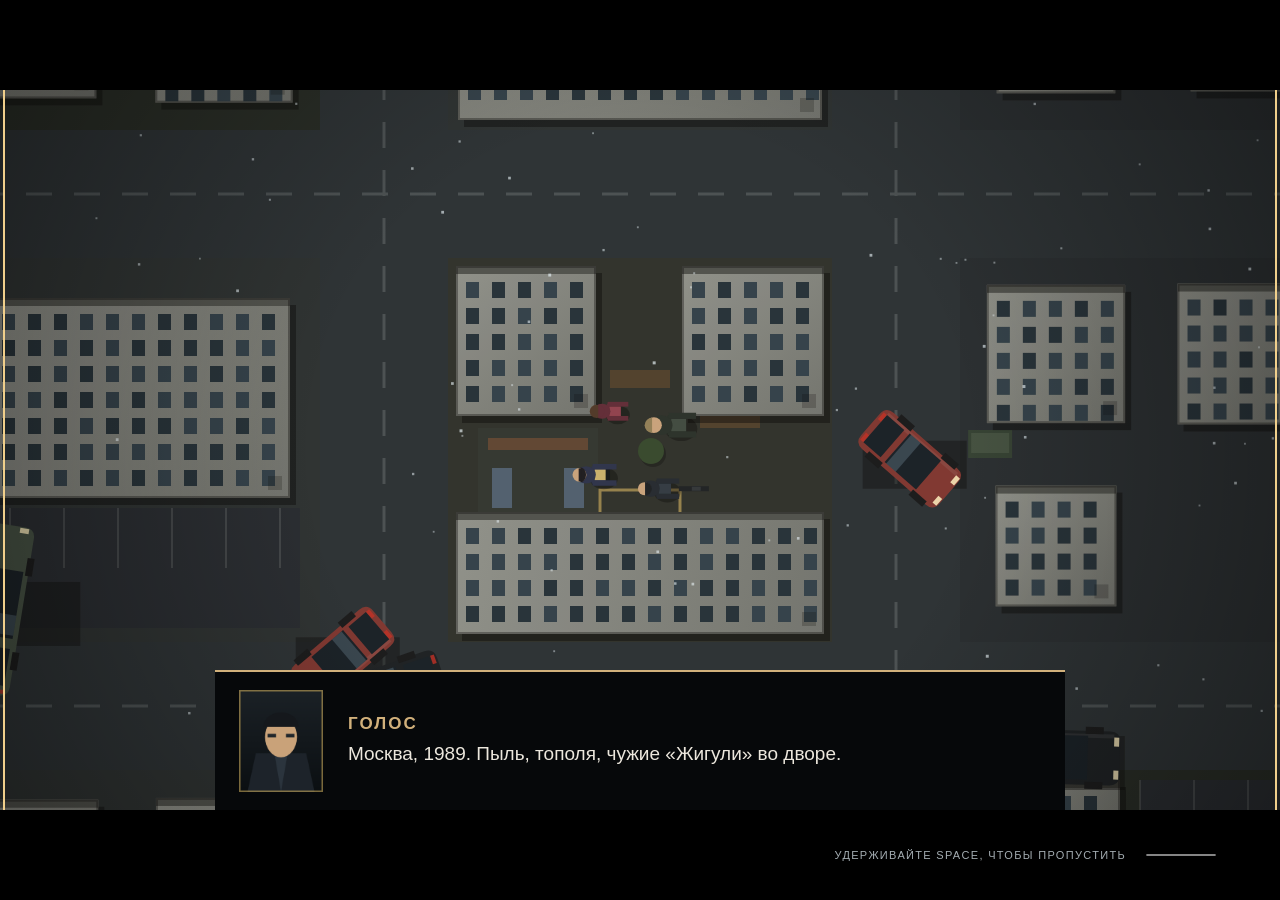
<file: _diag.html>
<!doctype html>
<html lang="ru">
<head>
  <meta charset="utf-8">
  <meta name="viewport" content="width=device-width, initial-scale=1">
  <meta name="color-scheme" content="dark">
  <meta name="theme-color" content="#0c1013">
  <meta name="description" content="Бригада. Процедурная криминальная история. Москва, 1989–2000.">
  <title>БРИГАДА · 1989–2000</title>
  <style>
:root{color-scheme:dark;--ink:#07090b;--panel:#0d1215;--raised:#161d22;--line:#2c343a;--text:#ece7dd;--muted:#a4adb2;--gold:#d1b07b;--red:#7f2f25;--body-font:"Trebuchet MS","Verdana",sans-serif;--display-font:"Impact","Arial Narrow","Haettenschweiler",sans-serif}
*{box-sizing:border-box}
[hidden]{display:none!important}
html,body{width:100%;height:100%;margin:0;overflow:hidden}
body{background:var(--ink);color:var(--text);font:15px/1.5 var(--body-font)}
body::before{content:"";position:fixed;inset:0;pointer-events:none;opacity:.22;background:repeating-linear-gradient(0deg,#0000 0 3px,#0003 3px 4px),repeating-linear-gradient(90deg,#0000 0 7px,#0002 7px 8px);mix-blend-mode:overlay}
button,input,select{font:inherit}
button,select{color:var(--text);background:var(--raised);border:1px solid var(--line);border-radius:0}
button{min-height:44px;padding:10px 18px;cursor:pointer;text-align:left;transition:background .16s,color .16s,border-color .16s,transform .16s}
button:hover:not(:disabled){background:#222c33;border-color:var(--gold)}
button:active:not(:disabled){transform:translateY(1px)}
button:disabled{color:#879097;cursor:not-allowed}
button.primary{background:var(--gold);color:#111315;border-color:var(--gold);font-weight:800;letter-spacing:.02em}
button.primary:hover:not(:disabled){background:#ead1a3;color:#07090b}
button.primary:disabled{background:#6a6155;color:#111315;border-color:#6a6155}
:focus-visible{outline:2px solid #f0cf8b;outline-offset:4px}
canvas:focus-visible{outline-offset:-5px}
button.text-button{padding:8px 12px;border-color:transparent;background:#0e151a;font-size:12px;letter-spacing:.12em;text-transform:uppercase}
button.text-button:hover{color:var(--gold)}
h1,h2,h3,p{margin-top:0}
h2{margin-bottom:0;font:400 clamp(30px,4.4vw,54px)/1.1 var(--display-font);letter-spacing:.04em;text-transform:uppercase}
h3{font-size:20px;line-height:1.25}
canvas{display:block}
#game-canvas,#cover-canvas{position:fixed;inset:0;width:100%;height:100%}
#game-canvas{background:#06080b;touch-action:none}
#cover-canvas{z-index:1;pointer-events:none}
#vignette{position:fixed;z-index:2;inset:0;pointer-events:none;box-shadow:inset 0 0 160px 40px #000c}
.screen{position:fixed;inset:0;z-index:5}
.cover-screen{padding:26px 5vw 20px;display:flex;flex-direction:column;overflow:auto}
.cover-header,.cover-footer{display:flex;align-items:center;justify-content:space-between;gap:20px}
.cover-header{min-height:44px}
.edition{font-size:10px;letter-spacing:.36em;color:#c9c9c4;text-transform:uppercase}
.header-actions{display:flex;align-items:center;gap:14px}
.cover-content{margin-block:auto;padding:34px 0 24px;width:min(560px,60vw)}
.eyebrow{font-size:10px;font-weight:800;letter-spacing:.32em;color:var(--gold);margin-bottom:14px;text-transform:uppercase}
h1{margin:0 0 10px -4px;font:400 clamp(70px,10vw,148px)/.93 var(--display-font);letter-spacing:-.035em;color:var(--gold);text-transform:uppercase}
@supports(background-clip:text){h1{background:linear-gradient(180deg,#f5e2b7 0,#d0ad75 42%,#a06344 70%,#6a2e26 100%);background-clip:text;-webkit-background-clip:text;color:transparent}}
.tagline{font-size:clamp(14px,1.5vw,18px);color:#b9c1c3;letter-spacing:.03em;margin:20px 0 28px;max-width:34ch}
.main-nav{display:flex;flex-direction:column;width:min(290px,100%);gap:2px}
.menu-action{background:none;border-color:transparent;padding:10px 0;letter-spacing:.08em;min-height:43px;text-transform:uppercase}
.menu-action:not(.primary):hover:not(:disabled){background:none;padding-left:10px;color:var(--gold);border-color:transparent}
.menu-action.primary{display:flex;justify-content:space-between;padding:13px 18px;margin-bottom:8px}
.menu-action.primary span:last-child{font-size:20px;line-height:1}
.build-note{font-size:11px;line-height:1.6;color:var(--muted);max-width:340px;margin:18px 0 0}
.cover-footer{flex-shrink:0;border-top:1px solid #3e474f;padding-top:16px;font-size:9px;letter-spacing:.18em;color:#b0b9bd;text-transform:uppercase}
.cover-footer span:last-child{color:#d7d3c7}
.cover-content>*{animation:arrive .55s both}
.cover-content h1{animation-delay:.06s}
.cover-content .tagline{animation-delay:.12s}
.cover-content .main-nav{animation-delay:.18s}
.cover-content .build-note{animation-delay:.24s}
.panel-screen{background:var(--ink);overflow:auto;padding:clamp(20px,5vw,64px);z-index:10}
.panel{width:min(850px,100%);margin:0 auto;animation:panel-in .18s both}
.narrow-panel{width:min(430px,100%);padding-top:6vh}
.wide-panel{width:min(1160px,100%)}
.panel-header{display:flex;gap:24px;align-items:center;justify-content:space-between;padding-bottom:27px;margin-bottom:24px;border-bottom:1px solid var(--line)}
.panel-header .eyebrow{margin-bottom:9px}
.back-button{flex-shrink:0}
.muted{color:var(--muted);font-size:12px;line-height:1.7}
.vertical-nav{display:grid;gap:8px;margin:30px 0 20px}
.vertical-nav button{width:100%}
fieldset{border:0;border-bottom:1px solid var(--line);padding:16px 0 22px;margin:0 0 20px;min-width:0}
legend{color:var(--gold);font-size:13px;letter-spacing:.18em;padding:0;text-transform:uppercase}
.setting-row{display:grid;grid-template-columns:minmax(160px,1fr) minmax(100px,280px) 45px;align-items:center;gap:16px;min-height:55px;font-size:14px}
.setting-row select{grid-column:2/4}
select{width:100%;min-height:44px;padding:8px 12px}
input[type=range]{width:100%;margin:0;accent-color:var(--gold);cursor:pointer;min-height:32px}
input[type=checkbox]{width:23px;height:23px;accent-color:var(--gold);margin:0;justify-self:end;grid-column:2/4}
output{color:var(--gold);text-align:right;font-variant-numeric:tabular-nums;font-size:12px}
.sound-tests{display:flex;flex-wrap:wrap;gap:8px;margin:16px 0 12px}
.sound-tests button{font-size:12px}
.form-footer{display:flex;align-items:center;justify-content:space-between;gap:16px;padding-bottom:20px}
.form-footer p{margin-bottom:0}
.timeline-list{padding:0;list-style:none;margin:38px 0 26px}
.chapter{display:grid;grid-template-columns:145px 1fr auto;align-items:center;gap:26px;border-top:1px solid var(--line);padding:30px 0}
.chapter:last-child{border-bottom:1px solid var(--line)}
.chapter-date{font:400 30px var(--display-font);color:var(--gold)}
.chapter h3{margin:0 0 8px;font-weight:400;text-transform:uppercase;letter-spacing:.04em}
.chapter p{color:var(--muted);margin:0;font-size:13px;max-width:470px}
.chapter.completed .chapter-date{color:#d5dfbd}
.map-toolbar{display:flex;align-items:center;justify-content:space-between;gap:15px;margin-bottom:16px}
.map-toolbar p{margin:0;color:var(--muted)}
#world-map{width:100%;height:auto;background:#141b20;border:1px solid var(--line);max-height:58vh;object-fit:fill;cursor:crosshair}
.map-legend{display:flex;flex-wrap:wrap;list-style:none;gap:12px 24px;padding:0;margin:20px 0;font-size:12px}
.map-legend li{display:flex;align-items:center;gap:8px}
.map-legend i{width:9px;height:9px;display:inline-block}
.legend-objective{background:var(--gold);transform:rotate(45deg)}
.legend-squad{background:#d6e5c6;border-radius:50%}
.legend-police{background:#739aca}
.legend-safe{border:2px solid #88ae93}
.legend-waypoint{background:#d0c1ec;border-radius:50%}
.legend-territory{border:2px dashed #a48159}
.controls-list{margin:0 0 25px}
.controls-list>div{display:grid;grid-template-columns:230px 1fr;gap:25px;padding:13px 0;border-bottom:1px solid #232c32;align-items:center}
.controls-list dd{margin:0;font-size:14px}
.controls-list dt{color:var(--gold)}
kbd{font:12px var(--body-font);color:var(--gold)}
#hud{position:fixed;inset:0;z-index:3;padding:22px;pointer-events:none;display:flex;flex-direction:column;justify-content:space-between}
.hud-top,.hud-bottom{display:flex;justify-content:space-between;gap:20px;align-items:flex-start}
.hud-bottom{align-items:flex-end}
.status-panel,.mission-panel,.resources-panel,.radar-panel,.squad-status{background:color-mix(in srgb,var(--ink) 92%,#000);border:1px solid var(--line);padding:12px 15px}
.status-panel{width:260px}
.status-panel>p{font-size:17px;margin:0 0 7px}
.status-panel label{display:grid;grid-template-columns:70px 1fr 28px;gap:8px;align-items:center;font-size:10px;text-transform:uppercase;letter-spacing:.12em}
meter{width:100%;height:12px;border:0}
meter::-webkit-meter-bar{background:#242c32;border:0;border-radius:0}
meter::-webkit-meter-optimum-value{background:#b5c29b}
#armor-meter::-webkit-meter-optimum-value{background:#8da8b5}
meter::-moz-meter-bar{background:#b5c29b}
#armor-meter::-moz-meter-bar{background:#8da8b5}
#hero-perk{display:block;color:var(--gold);font-size:10px;margin-top:6px;text-transform:uppercase;letter-spacing:.18em}
.mission-panel{max-width:420px}
.mission-panel:has(#mission-title:empty){display:none}
#mission-title{color:var(--gold);margin:0 0 4px;font-size:14px;text-transform:uppercase;letter-spacing:.08em}
#mission-objective{font-size:12px;margin:0}
.resources-panel{text-align:right;min-width:170px}
.resources-panel p{margin:4px 0 0}
#wanted-stars{color:var(--gold);font-size:22px;letter-spacing:.1em;line-height:1}
#money-value{font-variant-numeric:tabular-nums}
#weapon-name,#ammo-value{font-size:12px}
.radar-panel{padding:6px}
#minimap{width:180px;height:180px;background:#141b20}
#district-name{font-size:10px;display:block;text-align:center;margin-top:5px;text-transform:uppercase;letter-spacing:.12em;color:#c0c8cb}
.squad-status{display:flex;gap:20px;font-size:11px;text-transform:uppercase;letter-spacing:.08em}
.squad-status span{color:var(--muted)}
.squad-status .active{color:var(--gold)}
.hud-shortcuts{display:flex;gap:6px;pointer-events:auto}
.hud-shortcuts button{font-size:12px;background:color-mix(in srgb,var(--ink) 92%,#000);text-transform:uppercase;letter-spacing:.12em}
#interaction-prompt{position:absolute;bottom:115px;left:50%;transform:translateX(-50%);background:color-mix(in srgb,var(--ink) 92%,#000);border:1px solid var(--gold);padding:12px 20px;text-align:center;text-transform:uppercase;letter-spacing:.08em}
#cutscene{position:fixed;inset:0;z-index:4;pointer-events:none}
.cinema-bar{position:absolute;background:#000;width:100%;height:10vh}
.top-bar{top:0}
.bottom-bar{bottom:0;display:flex;align-items:center;justify-content:flex-end;gap:20px;padding:0 5vw;color:var(--muted);font-size:11px;text-transform:uppercase;letter-spacing:.12em}
.subtitle-panel{position:absolute;bottom:10vh;left:50%;transform:translateX(-50%);width:min(850px,90%);display:flex;align-items:center;gap:25px;background:color-mix(in srgb,var(--ink) 92%,#000);border-top:2px solid var(--gold);padding:18px 24px}
#speaker-portrait{width:84px;height:102px;background:#141b20;flex-shrink:0}
#speaker-name{margin:0 0 6px;color:var(--gold);font-size:17px;text-transform:uppercase;letter-spacing:.12em}
#subtitle-text{margin:0;font-size:clamp(14px,1.5vw,19px)}
#skip-progress{width:70px;height:4px;accent-color:var(--gold)}
#dialogue-choices{display:flex;flex-wrap:wrap;gap:8px;pointer-events:auto;margin-top:12px}
#dialogue-choices:empty{display:none}
#dialogue-choices button{font-size:12px;text-transform:uppercase;letter-spacing:.12em}
#toast{position:fixed;z-index:30;left:50%;bottom:25px;transform:translateX(-50%);width:max-content;max-width:90vw;background:#1b242b;border-left:3px solid var(--gold);color:var(--text);padding:14px 22px;font-size:13px;box-shadow:0 10px 40px #000c}
dialog{width:min(460px,90vw);padding:30px;border:1px solid var(--line);color:var(--text);background:var(--panel)}
dialog::backdrop{background:#000c}
dialog h2{font-size:28px;margin-bottom:18px}
dialog p{color:var(--muted);font-size:14px}
.dialog-actions{display:flex;justify-content:flex-end;gap:10px;margin-top:28px}
noscript{position:fixed;inset:0;z-index:100;display:grid;place-items:center;background:var(--ink);padding:30px}
@keyframes arrive{from{opacity:0;transform:translateY(10px)}to{opacity:1;transform:translateY(0)}}
@keyframes panel-in{from{opacity:0;transform:translateY(6px)}to{opacity:1;transform:translateY(0)}}
.reduced-motion *,.reduced-motion *::before,.reduced-motion *::after{animation:none!important;transition:none!important}
@media(prefers-reduced-motion:reduce){*,*::before,*::after{animation:none!important;transition:none!important}}
@media(max-width:800px){.cover-screen{padding:18px 6vw}.cover-content{width:76vw}.cover-footer{align-items:flex-start;font-size:8px;gap:14px}.cover-footer span:last-child{text-align:right;max-width:180px}.chapter{grid-template-columns:110px 1fr;gap:20px}.chapter button{grid-column:2;justify-self:start}.chapter-date{font-size:25px}.squad-status{flex-direction:column;gap:3px}.mission-panel{max-width:230px}.hud-top{gap:8px}#hud{padding:10px}.status-panel{width:210px}#minimap{width:130px;height:130px}}
@media(max-width:520px){body{font-size:14px}.edition{letter-spacing:.18em;font-size:8px;max-width:140px}.header-actions{gap:3px}button.text-button{font-size:10px;padding:8px}.cover-content{width:94%;padding-block:24px}h1{font-size:clamp(64px,19vw,99px)}.eyebrow{font-size:9px}.tagline{font-size:14px;margin-block:16px 22px}.main-nav{max-width:240px}.build-note{font-size:10px;max-width:300px;background:#0b1216;padding:8px 10px}.cover-footer{line-height:1.8}.panel-screen{padding:24px 20px}.panel-header{gap:12px;padding-bottom:18px}.back-button{padding-inline:12px;font-size:12px}.setting-row{grid-template-columns:minmax(100px,1fr) minmax(65px,1fr) 38px;gap:8px;font-size:12px}select{font-size:12px;padding-inline:6px}.form-footer{align-items:flex-start;flex-direction:column}.chapter{grid-template-columns:1fr;gap:12px;padding-block:24px}.chapter button{grid-column:1}.chapter h3{font-size:19px}.controls-list>div{grid-template-columns:125px 1fr;gap:15px}.controls-list dd{font-size:12px}.map-toolbar{align-items:flex-start;flex-direction:column}.subtitle-panel{padding:14px;gap:12px}#speaker-portrait{width:56px;height:68px}.bottom-bar{font-size:9px;gap:12px}}
@media(max-height:600px) and (min-width:521px){.cover-screen{padding-block:12px}.cover-content{padding-block:10px}.cover-content .eyebrow{margin-bottom:10px}h1{font-size:min(10vw,88px)}.tagline{margin-block:10px 13px;font-size:14px}.menu-action{min-height:33px;padding-block:5px;font-size:13px}.menu-action.primary{padding-block:10px}.build-note{margin-top:10px;font-size:10px;max-width:350px}.cover-footer{padding-top:10px}}
#touch-ui{position:fixed;inset:0;z-index:7;pointer-events:none}
#touch-left{position:absolute;inset:0 50% 0 0}
#touch-right{position:absolute;inset:0 0 0 50%}
.touch-buttons{position:absolute;right:14px;bottom:14px;display:grid;gap:10px;justify-items:end}
.touch-button{pointer-events:auto;min-width:64px;min-height:52px;padding:10px 14px;text-align:center;background:color-mix(in srgb,var(--ink) 88%,#000);border:1px solid #465058;color:var(--text);font-weight:800;letter-spacing:.08em}
.touch-button:active{transform:translateY(1px)}
@media(pointer:coarse){.touch-button{border-color:#53616a}}
  </style>
<script>
(function(){
  var errs=[];
  window.addEventListener('error', function(e){ errs.push((e.message||'E')+'@'+(e.lineno||'?')); });
  window.addEventListener('unhandledrejection', function(e){ errs.push('R:'+((e.reason&&e.reason.message)||e.reason)); });
  function sig(){
    try {
      var c=document.getElementById('game-canvas'); var cx=c.getContext('2d');
      var d=cx.getImageData(0,0,c.width,c.height).data; var s={}, nb=0, n=0;
      for(var i=0;i<d.length;i+=4*211){ var k=(d[i]>>4)+','+(d[i+1]>>4)+','+(d[i+2]>>4); if(!s[k]){s[k]=1;n++;} if(d[i]+d[i+1]+d[i+2]>36) nb++; }
      return 'g'+n+'/'+nb;
    } catch(err){ return 'gerr:'+err.message; }
  }
  function mini(){
    try {
      var c=document.getElementById('minimap'); var cx=c.getContext('2d');
      var d=cx.getImageData(0,0,c.width,c.height).data; var s={}, n=0;
      for(var i=0;i<d.length;i+=4*53){ var k=(d[i]>>4)+','+(d[i+1]>>4)+','+(d[i+2]>>4); if(!s[k]){s[k]=1;n++;} }
      return 'm'+n;
    } catch(err){ return 'merr'; }
  }
  setTimeout(function(){ var b=document.getElementById('new-game'); if(b && !b.disabled){ b.click(); } else { document.title='DIAG no-newbtn disabled='+(b?b.disabled:'none'); } }, 700);
  setTimeout(function(){
    var t='DIAG e'+errs.length+(errs.length?('['+errs.slice(0,2).join('~')+']'):'');
    var B=window.Brigada||{};
    t+=' play='+(B.playing?'1':'0')+' reg='+(B.version?'1':'0');
    t+=' '+sig()+' '+mini();
    var dn=document.getElementById('district-name'); t+=' d='+((dn&&dn.textContent)||'-');
    var mt=document.getElementById('mission-title'); t+=' mt='+((mt&&mt.textContent)||'-');
    t+=' hud='+(document.getElementById('hud').hidden?'0':'1');
    t+=' cut='+(document.getElementById('cutscene').hidden?'0':'1');
    document.title=t.slice(0,240);
  }, 4600);
})();
</script>
</head>
<body>
  <canvas id="game-canvas" tabindex="-1" aria-label="Игровой мир"></canvas>
  <canvas id="cover-canvas" aria-hidden="true"></canvas>
  <div id="vignette" aria-hidden="true"></div>

  <main id="main-menu" class="screen cover-screen">
    <header class="cover-header">
      <span class="edition" data-i18n="edition">КРИМИНАЛЬНАЯ ХРОНИКА</span>
      <div class="header-actions">
        <button id="sound-toggle" class="text-button" data-i18n="soundOn">Включить звук</button>
        <button id="language-toggle" class="text-button" aria-label="Switch to English">EN</button>
      </div>
    </header>
    <div class="cover-content">
      <p class="eyebrow" data-i18n="moscowYears">МОСКВА / 1989–2000</p>
      <h1 data-i18n="brand">БРИГАДА</h1>
      <p class="tagline" data-i18n="tagline">Одна клятва. Четыре судьбы.</p>
      <nav class="main-nav" aria-label="Главное меню" data-aria-i18n="mainMenu">
        <button id="new-game" class="primary menu-action" disabled><span data-i18n="newGame">Новая история</span><span aria-hidden="true">↗</span></button>
        <button id="continue-game" class="menu-action" disabled data-i18n="continue">Продолжить</button>
        <button class="menu-action" data-open="timeline-screen" data-i18n="timeline">Хронология</button>
        <button class="menu-action" data-open="settings-screen" data-i18n="settings">Настройки</button>
        <button class="menu-action" data-open="controls-screen" data-i18n="controls">Управление</button>
      </nav>
      <p id="build-status" class="build-note" data-i18n="partNotice">Часть I: обложка, интерфейс и звук. Кампания откроется после подключения движка и сюжета.</p>
    </div>
    <footer class="cover-footer">
      <span data-i18n="brothers">БЕЛЫЙ / КОСМОС / ПЧЁЛА / ФИЛ</span>
      <span data-i18n="byline">BY KOLOSOV MADE AI</span>
    </footer>
  </main>

  <section id="hud" hidden aria-label="Игровой интерфейс" data-aria-i18n="hud">
    <div class="hud-top">
      <div class="status-panel">
        <p id="hero-name">Саша Белый</p>
        <label><span data-i18n="health">Здоровье</span><meter id="health-meter" min="0" max="100" value="100"></meter><output id="health-value">100</output></label>
        <label><span data-i18n="armor">Броня</span><meter id="armor-meter" min="0" max="100" value="100"></meter><output id="armor-value">100</output></label>
        <span id="hero-perk"></span>
      </div>
      <div class="mission-panel"><p id="mission-title"></p><p id="mission-objective"></p></div>
      <div class="resources-panel"><div id="wanted-stars" aria-label="Нет розыска">☆☆☆☆☆</div><p id="money-value">0 ₽</p><p><span id="weapon-name"></span> <span id="ammo-value"></span></p></div>
    </div>
    <div class="hud-bottom">
      <div class="radar-panel"><canvas id="minimap" width="180" height="180" data-aria-i18n="minimap" aria-label="Миникарта"></canvas><span id="district-name"></span></div>
      <div id="squad-status" class="squad-status"></div>
      <div class="hud-shortcuts"><button data-open="map-screen"><kbd>M</kbd> <span data-i18n="map">Карта</span></button><button id="pause-button"><kbd>Esc</kbd> <span data-i18n="pause">Пауза</span></button></div>
    </div>
    <p id="interaction-prompt" hidden></p>
  </section>

  <div id="touch-ui" hidden aria-hidden="true">
    <div id="touch-left" class="touch-zone"></div>
    <div id="touch-right" class="touch-zone"></div>
    <div class="touch-buttons">
      <button id="touch-fire" class="touch-button">FIRE</button>
      <button id="touch-interact" class="touch-button">E</button>
      <button id="touch-weapon" class="touch-button">Q</button>
      <button id="touch-hero" class="touch-button">1–4</button>
      <button id="touch-pause" class="touch-button">≡</button>
    </div>
  </div>

  <section id="pause-screen" class="screen panel-screen" hidden aria-labelledby="pause-title">
    <div class="panel narrow-panel"><p class="eyebrow" data-i18n="hold">ВРЕМЯ ОСТАНОВЛЕНО</p><h2 id="pause-title" data-i18n="pause">Пауза</h2>
      <nav class="vertical-nav">
        <button id="resume-game" class="primary" data-i18n="resume">Вернуться в игру</button>
        <button data-open="map-screen" data-i18n="map">Карта Москвы</button>
        <button data-open="timeline-screen" data-i18n="timeline">Хронология</button>
        <button data-open="settings-screen" data-i18n="settings">Настройки</button>
        <button data-open="controls-screen" data-i18n="controls">Управление</button>
        <button id="return-menu" data-i18n="returnMenu">В главное меню</button>
      </nav>
      <p class="muted" data-i18n="saveNotice">Сохранение прогресса доступно в безопасных зонах.</p>
    </div>
  </section>

  <section id="settings-screen" class="screen panel-screen" hidden aria-labelledby="settings-title">
    <div class="panel"><header class="panel-header"><div><p class="eyebrow" data-i18n="preferences">ЛИЧНОЕ ДЕЛО / ПАРАМЕТРЫ</p><h2 id="settings-title" data-i18n="settings">Настройки</h2></div><button class="back-button" data-back data-i18n="back">Назад</button></header>
      <form id="settings-form">
        <fieldset><legend data-i18n="sound">Звук</legend>
          <label class="setting-row" for="music-volume"><span data-i18n="music">Музыка</span><input id="music-volume" type="range" min="0" max="100" step="1" data-setting="music"><output for="music-volume">55%</output></label>
          <label class="setting-row" for="sfx-volume"><span data-i18n="effects">Эффекты</span><input id="sfx-volume" type="range" min="0" max="100" step="1" data-setting="sfx"><output for="sfx-volume">75%</output></label>
          <div class="sound-tests"><button type="button" data-audio-test="theme" data-i18n="testTheme">Тема</button><button type="button" data-audio-test="combat" data-i18n="testCombat">Погоня</button><button type="button" data-audio-test="tt" data-i18n="testShot">Выстрел ТТ</button><button type="button" data-audio-test="engine" data-i18n="testEngine">Мотор</button></div>
          <p class="muted" data-i18n="originalMusic">Оригинальная процедурная музыка. Внешние записи не используются.</p>
        </fieldset>
        <fieldset><legend data-i18n="gameplay">Игра</legend>
          <label class="setting-row" for="language"><span data-i18n="language">Язык</span><select id="language" data-setting="language"><option value="ru">Русский</option><option value="en">English</option></select></label>
          <label class="setting-row" for="difficulty"><span data-i18n="difficulty">Сложность</span><select id="difficulty" data-setting="difficulty"><option value="rookie" data-i18n="rookie">Новичок</option><option value="brigadier" data-i18n="brigadier">Бригадир</option><option value="authority" data-i18n="authority">Авторитет</option></select></label>
          <label class="setting-row" for="aim"><span data-i18n="aim">Прицеливание</span><select id="aim" data-setting="aim"><option value="mouse" data-i18n="mouseAim">Мышь</option><option value="auto" data-i18n="autoAim">Автоприцел</option></select></label>
        </fieldset>
        <fieldset><legend data-i18n="graphics">Изображение</legend>
          <label class="setting-row" for="particles"><span data-i18n="particles">Частицы</span><select id="particles" data-setting="particles"><option value="low" data-i18n="low">Низкое</option><option value="medium" data-i18n="medium">Среднее</option><option value="high" data-i18n="high">Высокое</option></select></label>
          <label class="setting-row" for="lighting"><span data-i18n="lighting">Освещение</span><select id="lighting" data-setting="lighting"><option value="low" data-i18n="low">Низкое</option><option value="high" data-i18n="high">Высокое</option></select></label>
          <label class="setting-row" for="motion"><span data-i18n="reduceMotion">Уменьшить движение</span><input id="motion" type="checkbox" data-setting="reducedMotion"></label>
        </fieldset>
        <div class="form-footer"><p id="settings-status" class="muted" data-i18n="savedAutomatically">Настройки сохраняются автоматически.</p><button type="button" id="reset-settings" data-i18n="resetSettings">Сбросить настройки</button></div>
      </form>
    </div>
  </section>

  <section id="timeline-screen" class="screen panel-screen" hidden aria-labelledby="timeline-title">
    <div class="panel wide-panel"><header class="panel-header"><div><p class="eyebrow" data-i18n="chronicle">МОСКОВСКАЯ ХРОНИКА</p><h2 id="timeline-title" data-i18n="timeline">Хронология</h2></div><button class="back-button" data-back data-i18n="back">Назад</button></header>
      <p class="muted" data-i18n="timelineHint">Пройденные главы можно переиграть. Основное сохранение останется нетронутым.</p>
      <ol id="timeline-list" class="timeline-list"></ol>
      <p id="timeline-status" class="muted" data-i18n="campaignUnavailable">Сюжетная кампания ещё не подключена.</p>
    </div>
  </section>

  <section id="map-screen" class="screen panel-screen" hidden aria-labelledby="map-title">
    <div class="panel wide-panel map-panel"><header class="panel-header"><div><p class="eyebrow" data-i18n="cityPlan">ГОРОД / ТЕРРИТОРИИ</p><h2 id="map-title" data-i18n="map">Карта Москвы</h2></div><button class="back-button" data-back data-i18n="back">Назад</button></header>
      <div class="map-toolbar"><p id="map-status" data-i18n="mapUnavailable">Карта появится после загрузки игрового мира.</p><button id="clear-waypoint" data-i18n="clearWaypoint" disabled>Убрать метку</button></div>
      <canvas id="world-map" width="1000" height="560" tabindex="0" data-aria-i18n="mapCanvas" aria-label="Карта: нажмите, чтобы поставить метку"></canvas>
      <ul class="map-legend"><li><i class="legend-objective"></i><span data-i18n="objective">Цель</span></li><li><i class="legend-squad"></i><span data-i18n="squad">Бригада</span></li><li><i class="legend-police"></i><span data-i18n="police">Милиция</span></li><li><i class="legend-safe"></i><span data-i18n="safeZone">Безопасная зона</span></li><li><i class="legend-waypoint"></i><span data-i18n="waypoint">Ваша метка</span></li><li><i class="legend-territory"></i><span data-i18n="territory">Контроль территории</span></li></ul>
      <p class="muted" data-i18n="mapHelp">Щелчок или Enter: поставить метку. Стрелки: переместить указатель. Колесо или +/−: масштаб.</p>
    </div>
  </section>

  <section id="controls-screen" class="screen panel-screen" hidden aria-labelledby="controls-title">
    <div class="panel"><header class="panel-header"><div><p class="eyebrow" data-i18n="fieldManual">ПАМЯТКА БРИГАДИРА</p><h2 id="controls-title" data-i18n="controls">Управление</h2></div><button class="back-button" data-back data-i18n="back">Назад</button></header>
      <dl class="controls-list">
        <div><dt><kbd>W A S D</kbd> / <kbd>↑ ← ↓ →</kbd></dt><dd data-i18n="move">Движение / управление машиной</dd></div>
        <div><dt><kbd>Shift</kbd></dt><dd data-i18n="sprint">Бег</dd></div>
        <div><dt data-i18n="mouseLeft">ЛКМ</dt><dd data-i18n="fire">Огонь / удар</dd></div>
        <div><dt><kbd>R</kbd></dt><dd data-i18n="reload">Перезарядка</dd></div>
        <div><dt><kbd>E</kbd></dt><dd data-i18n="interact">Взаимодействовать / сесть / выйти</dd></div>
        <div><dt><kbd>1 2 3 4</kbd></dt><dd data-i18n="switchHero">Белый / Космос / Пчёла / Фил</dd></div>
        <div><dt><kbd>Q</kbd></dt><dd data-i18n="switchWeapon">Сменить оружие</dd></div>
        <div><dt><kbd>G</kbd></dt><dd data-i18n="grenade">Граната</dd></div>
        <div><dt><kbd>Space</kbd></dt><dd data-i18n="spaceHelp">Ручник в машине / удерживать для пропуска сцены</dd></div>
        <div><dt><kbd>M</kbd> / <kbd>Esc</kbd></dt><dd data-i18n="mapPause">Карта / пауза</dd></div>
      </dl>
      <p class="muted" data-i18n="desktopNote">Для игры нужны клавиатура и мышь. Меню доступно с клавиатуры: Tab, Enter, Escape.</p>
    </div>
  </section>

  <section id="cutscene" hidden aria-label="Сюжетная сцена" data-aria-i18n="cutscene">
    <div class="cinema-bar top-bar"></div>
    <div class="subtitle-panel"><canvas id="speaker-portrait" width="112" height="136" aria-hidden="true"></canvas><div><h3 id="speaker-name"></h3><p id="subtitle-text"></p><div id="dialogue-choices"></div></div></div>
    <div class="cinema-bar bottom-bar"><span data-i18n="skipScene">Удерживайте Space, чтобы пропустить</span><progress id="skip-progress" max="1" value="0" data-aria-i18n="skipProgress" aria-label="Пропуск сцены"></progress></div>
  </section>
  <div id="toast" role="status" aria-live="polite" hidden></div>
  <dialog id="confirmation"><form method="dialog"><h2 id="confirmation-title"></h2><p id="confirmation-text"></p><div class="dialog-actions"><button value="cancel" data-i18n="cancel">Отмена</button><button value="confirm" class="primary" data-i18n="confirm">Подтвердить</button></div></form></dialog>
  <noscript>Для запуска требуется JavaScript. / JavaScript is required.</noscript>

<script>
/* Offline Web Audio synthesizer. Original score, no samples or network requests.
 * API: init(), setMusic('theme'|'ambient'|'combat'|'dramatic'|'off'),
 * setVolumes(music, sfx), setMuted(bool), setListener(x, y),
 * play(effect, {x, y, gain, pitch, surface}), updateEngine(id, state),
 * stopEngine(id), updateSiren(id, state), stopSiren(id), stopAll(), dispose().
 * Engine state: {rpm, throttle, speed, skid, x, y}, normalized inputs 0..1.
 * Siren state: {x, y, gain}. Coordinates use game-world pixels.
 * Effects: tt, pm, shotgun, kedr, uzi, ak74, punch, bat, hit, casing,
 * explosion, grenade, reload, step, glass, crash, lock, cash, ui, confirm.
 */
'use strict';
(() => {
  const clamp = (value, min = 0, max = 1) => Math.max(min, Math.min(max, Number.isFinite(value) ? value : min));
  const midi = note => 440 * Math.pow(2, (note - 69) / 12);
  const profiles = Object.freeze({
    tt: {body:155, tail:.19, tone:.09, bright:5400, gain:.48},
    pm: {body:215, tail:.13, tone:.065, bright:4300, gain:.37},
    shotgun: {body:75, tail:.39, tone:.19, bright:3100, gain:.62},
    kedr: {body:240, tail:.09, tone:.05, bright:5100, gain:.29},
    uzi: {body:185, tail:.11, tone:.06, bright:4500, gain:.32},
    ak74: {body:110, tail:.22, tone:.12, bright:6600, gain:.48}
  });
  class ProceduralAudio {
    constructor() {
      this.ctx = null;
      this.initializing = null;
      this.musicVolume = .55;
      this.sfxVolume = .75;
      this.muted = false;
      this.mode = 'off';
      this.listener = {x:0, y:0};
      this.voices = new Set();
      this.engines = new Map();
      this.sirens = new Map();
      this.noise = null;
      this.timer = null;
      this.step = 0;
      this.nextStep = 0;
      this.maxVoices = 100;
      this.musicGeneration = 0;
      this.noiseOffset = 0;
      this.visibilityHandler = () => this.handleVisibility();
      document.addEventListener('visibilitychange', this.visibilityHandler);
    }
    async init() {
      if (this.initializing) return this.initializing;
      this.initializing = (async () => {
        const AudioContextClass = window.AudioContext || window.webkitAudioContext;
        if (!AudioContextClass) return false;
        try {
          if (!this.ctx || this.ctx.state === 'closed') {
            this.ctx = new AudioContextClass({latencyHint:'interactive'});
            this.buildGraph();
          }
          if (this.ctx.state === 'suspended' || this.ctx.state === 'interrupted') await this.ctx.resume();
          if (!this.timer) this.timer = setInterval(() => this.schedule(), 25);
          return this.ctx.state === 'running';
        } catch {
          return false;
        }
      })();
      try { return await this.initializing; }
      finally { this.initializing = null; }
    }
    buildGraph() {
      const c = this.ctx;
      this.master = c.createGain();
      this.master.gain.value = this.muted ? 0 : .7;
      this.compressor = c.createDynamicsCompressor();
      this.compressor.threshold.value = -16;
      this.compressor.knee.value = 15;
      this.compressor.ratio.value = 5;
      this.compressor.attack.value = .003;
      this.compressor.release.value = .2;
      this.master.connect(this.compressor);
      this.compressor.connect(c.destination);
      this.musicBus = c.createGain(); this.musicBus.gain.value = this.musicVolume * .62;
      this.sfxBus = c.createGain(); this.sfxBus.gain.value = this.sfxVolume * .78;
      this.musicBus.connect(this.master); this.sfxBus.connect(this.master);
      this.reverb = c.createConvolver();
      this.reverb.buffer = this.makeImpulse(1.65);
      this.reverbGain = c.createGain(); this.reverbGain.gain.value = .18;
      this.musicBus.connect(this.reverb); this.reverb.connect(this.reverbGain); this.reverbGain.connect(this.master);
      this.noise = c.createBuffer(1, c.sampleRate * 2, c.sampleRate);
      const samples = this.noise.getChannelData(0);
      let state = 0x89abcd;
      for (let i = 0; i < samples.length; i++) {
        state = (Math.imul(state,1664525) + 1013904223) >>> 0;
        samples[i] = state / 2147483648 - 1;
      }
      this.nextStep = c.currentTime + .04;
      this.step = 0;
    }
    makeImpulse(seconds) {
      const c = this.ctx, length = Math.floor(c.sampleRate * seconds);
      const impulse = c.createBuffer(2, length, c.sampleRate);
      let state = 1991;
      for (let channel = 0; channel < 2; channel++) {
        const samples = impulse.getChannelData(channel);
        for (let i = 0; i < length; i++) {
          state = (Math.imul(state,1664525) + 1013904223) >>> 0;
          const fade = Math.pow(1 - i / length, 3.5);
          samples[i] = (state / 2147483648 - 1) * fade * .32;
        }
      }
      return impulse;
    }
    ramp(param, value, time = .04) {
      if (!this.ctx) return;
      const now = this.ctx.currentTime;
      if (typeof param.cancelAndHoldAtTime === 'function') param.cancelAndHoldAtTime(now);
      else { const current = param.value; param.cancelScheduledValues(now); param.setValueAtTime(current, now); }
      param.linearRampToValueAtTime(value, now + time);
    }
    setVolumes(music, sfx) {
      this.musicVolume = clamp(music); this.sfxVolume = clamp(sfx);
      if (this.ctx) { this.ramp(this.musicBus.gain,this.musicVolume*.62); this.ramp(this.sfxBus.gain,this.sfxVolume*.78); }
    }
    setMuted(muted) {
      this.muted = Boolean(muted);
      if (this.ctx) this.ramp(this.master.gain,this.muted ? 0 : .7);
    }
    setListener(x, y) {
      this.listener.x = Number.isFinite(x) ? x : 0; this.listener.y = Number.isFinite(y) ? y : 0;
      for (const loop of [...this.engines.values(), ...this.sirens.values()]) this.positionLoop(loop);
    }
    spatial(options = {}) {
      if (!Number.isFinite(options.x) || !Number.isFinite(options.y)) return {gain:clamp(options.gain ?? 1,0,2), pan:0};
      const dx = options.x - this.listener.x, dy = options.y - this.listener.y;
      const distance = Math.hypot(dx,dy);
      return {gain:clamp(options.gain ?? 1,0,2) * Math.pow(Math.max(0,1-distance/1500),2), pan:clamp(dx/650,-1,1)};
    }
    makePan(value = 0) {
      if (typeof this.ctx.createStereoPanner === 'function') {
        const node = this.ctx.createStereoPanner(); node.pan.value = value; return node;
      }
      return this.ctx.createGain();
    }
    route(bus, pan = 0, gain = 1) {
      const volume = this.ctx.createGain(), panner = this.makePan(pan);
      volume.gain.value = gain; volume.connect(panner);
      panner.connect(bus === 'music' ? this.musicBus : this.sfxBus);
      return {volume,panner};
    }
    track(source, nodes, end, bus, envelope) {
      if (this.voices.size >= this.maxVoices) {
        const oldest = this.voices.values().next().value;
        this.releaseVoice(oldest, .008);
      }
      const voice = {source, nodes, end, bus, envelope, released:false};
      this.voices.add(voice);
      source.onended = () => {
        for (const node of nodes) node.disconnect();
        source.disconnect(); this.voices.delete(voice);
      };
      return voice;
    }
    releaseVoice(voice, fade = .02) {
      if (!voice || voice.released || !this.ctx) return;
      voice.released = true;
      const now = this.ctx.currentTime;
      const param = voice.envelope?.gain;
      if (param) {
        if (typeof param.cancelAndHoldAtTime === 'function') param.cancelAndHoldAtTime(now);
        else { const value = param.value; param.cancelScheduledValues(now); param.setValueAtTime(value,now); }
        param.linearRampToValueAtTime(0,now+fade);
      }
      try { voice.source.stop(now+fade+.005); } catch { /* Source may have ended during suspension. */ }
      this.voices.delete(voice);
    }
    tone(frequency, time, duration, options = {}) {
      if (!this.ctx || frequency <= 0) return;
      const c = this.ctx, oscillator = c.createOscillator(), envelope = c.createGain();
      const attack = Math.min(options.attack ?? .005, duration*.45);
      const release = Math.min(options.release ?? duration*.55, duration*.5);
      const level = clamp(options.level ?? .2,0,1), bus = options.bus ?? 'sfx';
      const route = this.route(bus,options.pan ?? 0);
      oscillator.type = options.type ?? 'triangle';
      oscillator.frequency.setValueAtTime(frequency,time);
      oscillator.detune.value = options.detune ?? 0;
      if (options.endFrequency) oscillator.frequency.exponentialRampToValueAtTime(Math.max(15,options.endFrequency),time+duration);
      envelope.gain.setValueAtTime(.0001,time);
      envelope.gain.linearRampToValueAtTime(Math.max(.0001,level),time+attack);
      envelope.gain.setValueAtTime(Math.max(.0001,level),time+duration-release);
      envelope.gain.exponentialRampToValueAtTime(.0001,time+duration);
      const nodes = [envelope,route.volume,route.panner];
      if (options.filter) {
        const filter = c.createBiquadFilter(); filter.type = 'lowpass'; filter.frequency.value = options.filter;
        oscillator.connect(filter); filter.connect(envelope); nodes.push(filter);
      } else oscillator.connect(envelope);
      envelope.connect(route.volume);
      this.track(oscillator,nodes,time+duration,bus,envelope);
      oscillator.start(time); oscillator.stop(time+duration+.02);
    }
    burst(time, duration, options = {}) {
      if (!this.ctx || !this.noise) return;
      const c = this.ctx, source = c.createBufferSource(), filter = c.createBiquadFilter(), envelope = c.createGain();
      source.buffer = this.noise; source.loop = true;
      source.playbackRate.value = clamp(options.pitch ?? 1,.2,3);
      filter.type = options.type ?? 'lowpass'; filter.frequency.value = options.frequency ?? 4000; filter.Q.value = options.q ?? .7;
      const bus = options.bus ?? 'sfx', level = clamp(options.level ?? .3,0,1);
      const route = this.route(bus,options.pan ?? 0);
      envelope.gain.setValueAtTime(.0001,time);
      envelope.gain.linearRampToValueAtTime(Math.max(.0001,level),time+Math.min(.003,duration*.1));
      envelope.gain.exponentialRampToValueAtTime(.0001,time+duration);
      source.connect(filter); filter.connect(envelope); envelope.connect(route.volume);
      this.track(source,[filter,envelope,route.volume,route.panner],time+duration,bus,envelope);
      this.noiseOffset = (this.noiseOffset + .137) % 1.7;
      source.start(time,this.noiseOffset); source.stop(time+duration+.02);
    }
    setMusic(mode = 'theme') {
      if (!['theme','ambient','combat','dramatic','off'].includes(mode)) mode = 'off';
      if (mode === this.mode) return;
      this.mode = mode; this.musicGeneration++; this.step = 0;
      if (this.ctx) {
        for (const voice of this.voices) if (voice.bus === 'music') this.releaseVoice(voice,.18);
        this.nextStep = this.ctx.currentTime + .2;
      }
    }
    schedule() {
      const c = this.ctx;
      if (!c || c.state !== 'running' || document.hidden || this.mode === 'off' || this.muted) return;
      const bpm = this.mode === 'combat' ? 112 : this.mode === 'dramatic' ? 64 : this.mode === 'ambient' ? 68 : 76;
      const stepDuration = 60/bpm/4;
      // Do not replay accumulated notes after tab suspension or a stalled frame.
      if (this.nextStep < c.currentTime-.08) this.nextStep = c.currentTime+.025;
      while (this.nextStep < c.currentTime+.13) {
        this.musicStep(this.step,this.nextStep,stepDuration);
        this.step = (this.step+1)%128; this.nextStep += stepDuration;
      }
    }
    musicStep(step, time, tick) {
      const mode = this.mode, combat = mode === 'combat', ambient = mode === 'ambient';
      const bar = Math.floor(step/16), beat = step%16;
      // D minor: i(add9), VImaj7, iv9, v; independently composed motif.
      const chords = [[50,57,62,65,69],[46,53,57,62,65],[43,50,57,58,62],[45,52,57,60,64]];
      const chord = chords[bar%4];
      if (beat === 0) {
        const duration = tick*17.5;
        chord.slice(1).forEach((note,index) => {
          this.tone(midi(note),time,duration,{bus:'music',type:'sawtooth',level:ambient?.018:.026,attack:.28,release:.75,filter:combat?1100:1750,detune:index%2?7:-7,pan:(index-1.5)*.25});
          if (!combat) this.tone(midi(note+12),time,duration,{bus:'music',type:'sine',level:.012,attack:.4,release:1,pan:(1.5-index)*.3});
        });
      }
      if (beat%8 === 0 || (combat && beat%4 === 2)) {
        this.tone(midi(chord[0]-12),time,tick*(combat?2.5:7),{bus:'music',type:'triangle',level:combat?.2:.12,filter:340,release:.18});
      }
      const melody = [
        [null,null,74,null,69,null,null,65,null,67,null,null,69,null,null,null],
        [null,null,77,null,null,74,null,72,null,null,69,null,65,null,null,null],
        [null,null,70,null,69,null,67,null,null,62,null,null,65,null,null,null],
        [null,null,64,null,67,null,null,69,null,72,null,null,69,null,null,null]
      ];
      const note = melody[bar%4][beat];
      if (!ambient && note !== null) {
        this.tone(midi(note+(bar>=4?0:-12)),time,tick*2.8,{bus:'music',type:'triangle',level:combat?.06:.105,attack:.026,release:tick*1.25,filter:2500,pan:.13});
        if (mode === 'dramatic') this.tone(midi(note-12),time+.012,tick*2.8,{bus:'music',type:'sine',level:.04,attack:.04,pan:-.2});
      }
      if (ambient && beat === 8 && bar%2 === 0) this.tone(midi(chord[3]+12),time,tick*7,{bus:'music',type:'sine',level:.042,attack:.2,release:.8,pan:.4});
      if (combat) {
        if ([0,6,8,14].includes(beat)) this.kick(time,'music',.55);
        if (beat === 4 || beat === 12) {
          this.burst(time,.16,{bus:'music',type:'highpass',frequency:1500,level:.17});
          this.tone(175,time,.1,{bus:'music',level:.08,endFrequency:90,type:'triangle'});
        }
        if (beat%2 === 0) this.burst(time,beat===14?.13:.042,{bus:'music',type:'highpass',frequency:7200,level:beat%4===0?.055:.03,pan:beat%4===0?-.25:.25});
        if (beat%2 === 1) this.tone(midi(chord[1]+12),time,tick*.5,{bus:'music',type:'square',level:.018,filter:950,pan:-.3});
      } else if (!ambient) {
        if (beat === 0 || beat === 10) this.kick(time,'music',.21);
        if (beat === 12) this.burst(time,.16,{bus:'music',type:'bandpass',frequency:2100,level:.035});
      }
    }
    kick(time, bus = 'sfx', level = .4) {
      this.tone(125,time,.24,{bus,type:'sine',level,endFrequency:38,release:.2});
    }
    play(effect, options = {}) {
      if (!this.ctx || this.ctx.state !== 'running' || this.muted || document.hidden) return false;
      const spatial = this.spatial(options);
      if (spatial.gain < .005) return false;
      const time = this.ctx.currentTime+.004, gain = spatial.gain, pan = spatial.pan, pitch = clamp(options.pitch ?? 1,.5,2);
      const tone = (hz,duration,level,extra = {}) => this.tone(hz*pitch,time,duration,{level:level*gain,pan,...extra});
      const noise = (duration,level,frequency,extra = {}) => this.burst(time,duration,{level:level*gain,frequency,pan,pitch,...extra});
      if (profiles[effect]) {
        const p = profiles[effect];
        noise(p.tail,p.gain,p.bright);
        noise(.018,p.gain*.5,8000,{type:'highpass'});
        tone(p.body,p.tone,p.gain*.7,{type:'triangle',endFrequency:p.body*.3});
        if (effect === 'shotgun') tone(46,.23,.28);
        this.burst(time+.026,p.tail*.8,{frequency:1600,level:p.gain*gain*.12,pan:-pan*.4});
        return true;
      }
      switch (effect) {
        case 'explosion':
        case 'grenade':
          noise(1.25,.75,1250); noise(.3,.38,5200); tone(85,.75,.52,{endFrequency:22,type:'sine'}); break;
        case 'punch':
          noise(.08,.24,550); tone(100,.09,.28,{endFrequency:40}); break;
        case 'bat':
          noise(.09,.32,1350); tone(220,.13,.25,{endFrequency:65}); break;
        case 'hit':
          noise(.13,.22,2100); tone(145,.06,.15,{endFrequency:55}); break;
        case 'crash':
          noise(.5,.5,2400); tone(90,.25,.4,{endFrequency:32}); break;
        case 'glass':
          noise(.35,.29,6000,{type:'highpass'});
          for (let i=0;i<5;i++) this.tone(1800+i*517,time+i*.021,.18,{level:.035*gain,pan,type:'sine'});
          break;
        case 'casing':
          tone(3200,.075,.045,{type:'triangle'}); tone(4600,.035,.025); break;
        case 'reload':
          noise(.055,.13,2300,{type:'bandpass'});
          this.burst(time+.19,.055,{frequency:3700,level:.12*gain,pan,type:'highpass'});
          this.tone(720,time+.38,.055,{level:.075*gain,pan,type:'square',filter:1800}); break;
        case 'step':
          noise(options.surface==='snow'?.15:.07,.075,options.surface==='snow'?2100:650);
          if (options.surface!=='snow') tone(95,.045,.045,{endFrequency:50}); break;
        case 'lock':
          tone(1600,.045,.06); this.tone(2200,time+.075,.035,{level:.05*gain,pan}); break;
        case 'cash':
          [76,81,88].forEach((note,i)=>this.tone(midi(note),time+i*.065,.18,{type:'sine',level:.09*gain,pan})); break;
        case 'ui':
          tone(520,.035,.055,{type:'sine',endFrequency:700}); break;
        case 'confirm':
          tone(660,.09,.08); this.tone(990,time+.075,.14,{level:.07*gain,pan}); break;
        default: return false;
      }
      return true;
    }
    createLoop() {
      const route = this.route('sfx',0,0);
      return {route,sources:[],nodes:[],state:{},baseGain:1,stopped:false};
    }
    positionLoop(loop) {
      const spatial = this.spatial(loop.state);
      this.ramp(loop.route.volume.gain,spatial.gain*loop.baseGain,.06);
      if (loop.route.panner.pan) this.ramp(loop.route.panner.pan,spatial.pan,.06);
    }
    updateEngine(id, state = {}) {
      if (!this.ctx || this.ctx.state !== 'running') return;
      let loop = this.engines.get(id);
      if (!loop) {
        if (this.engines.size >= 8) this.stopEngine(this.engines.keys().next().value);
        loop = this.createLoop();
        const c = this.ctx, filter = c.createBiquadFilter();
        filter.type = 'lowpass'; filter.frequency.value = 420; filter.Q.value = .8;
        filter.connect(loop.route.volume); loop.filter = filter; loop.nodes.push(filter);
        for (let i=0;i<3;i++) {
          const source = c.createOscillator(), gain = c.createGain();
          source.type = i===0?'sawtooth':'triangle'; source.frequency.value = 30*(i+1);
          gain.gain.value = [.15,.085,.04][i];
          source.connect(gain); gain.connect(filter); source.start();
          loop.sources.push(source); loop.nodes.push(gain);
        }
        const exhaust = c.createBufferSource(), rumbleFilter = c.createBiquadFilter(), rumbleGain = c.createGain();
        exhaust.buffer = this.noise; exhaust.loop = true; rumbleFilter.type = 'lowpass'; rumbleFilter.frequency.value = 140;
        rumbleGain.gain.value = .09; exhaust.connect(rumbleFilter); rumbleFilter.connect(rumbleGain); rumbleGain.connect(loop.route.volume); exhaust.start();
        loop.sources.push(exhaust); loop.nodes.push(rumbleFilter,rumbleGain);
        const skid = c.createBufferSource(), skidFilter = c.createBiquadFilter(), skidGain = c.createGain();
        skid.buffer = this.noise; skid.loop = true; skidFilter.type = 'bandpass'; skidFilter.frequency.value = 2100; skidFilter.Q.value = 3.5; skidGain.gain.value = 0;
        skid.connect(skidFilter); skidFilter.connect(skidGain); skidGain.connect(loop.route.volume); skid.start();
        loop.sources.push(skid); loop.nodes.push(skidFilter,skidGain); loop.skidGain = skidGain;
        this.engines.set(id,loop);
      }
      loop.state = {...loop.state,...state};
      const rpm = clamp(loop.state.rpm ?? .1), throttle = clamp(loop.state.throttle ?? 0), speed = clamp(loop.state.speed ?? 0);
      for (let i=0;i<3;i++) this.ramp(loop.sources[i].frequency,(27+rpm*115)*(i+1),.07);
      this.ramp(loop.filter.frequency,200+rpm*1500+throttle*500,.08);
      this.ramp(loop.skidGain.gain,clamp(loop.state.skid ?? 0)*(.1+speed*.18),.035);
      loop.baseGain = .35+throttle*.3+rpm*.15; this.positionLoop(loop);
    }
    updateSiren(id, state = {}) {
      if (!this.ctx || this.ctx.state !== 'running') return;
      let loop = this.sirens.get(id);
      if (!loop) {
        if (this.sirens.size >= 5) this.stopSiren(this.sirens.keys().next().value);
        loop = this.createLoop(); const c = this.ctx;
        const oscillator = c.createOscillator(), lfo = c.createOscillator(), depth = c.createGain(), level = c.createGain();
        oscillator.type = 'triangle'; oscillator.frequency.value = 680; lfo.type = 'sine'; lfo.frequency.value = .85;
        depth.gain.value = 230; level.gain.value = .14;
        lfo.connect(depth); depth.connect(oscillator.frequency); oscillator.connect(level); level.connect(loop.route.volume);
        oscillator.start(); lfo.start(); loop.sources.push(oscillator,lfo); loop.nodes.push(depth,level);
        loop.baseGain = .7; this.sirens.set(id,loop);
      }
      loop.state = {...loop.state,...state}; this.positionLoop(loop);
    }
    stopLoop(map, id) {
      const loop = map.get(id);
      if (!loop || loop.stopped) return;
      loop.stopped = true; map.delete(id);
      const end = this.ctx.currentTime+.07;
      this.ramp(loop.route.volume.gain,0,.06);
      let remaining = loop.sources.length;
      for (const source of loop.sources) {
        source.onended = () => {
          source.disconnect();
          if (--remaining===0) { for (const node of loop.nodes) node.disconnect(); loop.route.volume.disconnect(); loop.route.panner.disconnect(); }
        };
        try { source.stop(end); } catch { source.onended(); }
      }
    }
    stopEngine(id) { this.stopLoop(this.engines,id); }
    stopSiren(id) { this.stopLoop(this.sirens,id); }
    stopAll() {
      this.setMusic('off');
      for (const voice of this.voices) this.releaseVoice(voice);
      for (const id of this.engines.keys()) this.stopEngine(id);
      for (const id of this.sirens.keys()) this.stopSiren(id);
    }
    async handleVisibility() {
      if (!this.ctx || this.ctx.state === 'closed') return;
      try {
        if (document.hidden) await this.ctx.suspend();
        else {
          await this.ctx.resume();
          this.nextStep = this.ctx.currentTime+.06;
        }
      } catch { /* A browser may require a new gesture to resume audio. */ }
    }
    async dispose() {
      this.stopAll();
      clearInterval(this.timer); this.timer = null;
      document.removeEventListener('visibilitychange',this.visibilityHandler);
      if (this.ctx && this.ctx.state !== 'closed') await this.ctx.close();
      this.ctx = null; this.noise = null; this.voices.clear();
    }
    get status() {
      return Object.freeze({supported:Boolean(window.AudioContext || window.webkitAudioContext), state:this.ctx?.state ?? 'uninitialized', mode:this.mode, voices:this.voices.size, engines:this.engines.size, sirens:this.sirens.size, muted:this.muted});
    }
  }
  window.BrigadaAudio = new ProceduralAudio();
})();
  </script>

  <script>
  'use strict';
  (() => {
    const words = {
      ru: {
        edition:'КРИМИНАЛЬНАЯ ХРОНИКА', soundOn:'Включить звук', soundOff:'Выключить звук', audioUnavailable:'Звук недоступен в этом браузере.',
        moscowYears:'МОСКВА / 1989–2000', brand:'БРИГАДА', tagline:'Одна клятва. Четыре судьбы.', mainMenu:'Главное меню',
        newGame:'Новая история', continue:'Продолжить', timeline:'Хронология', settings:'Настройки', controls:'Управление',
        partNotice:'Часть I: обложка, интерфейс и звук. Кампания откроется после подключения движка и сюжета.',
        readyNotice:'Москва ждёт. Начните новую историю или продолжите сохранённую.',
        brothers:'БЕЛЫЙ / КОСМОС / ПЧЁЛА / ФИЛ', byline:'BY KOLOSOV MADE AI',
        hud:'Игровой интерфейс', health:'Здоровье', armor:'Броня', map:'Карта Москвы', pause:'Пауза', minimap:'Миникарта', gameWorld:'Игровой мир',
        hold:'ВРЕМЯ ОСТАНОВЛЕНО', resume:'Вернуться в игру', returnMenu:'В главное меню', saveNotice:'Сохранение прогресса доступно в безопасных зонах.',
        preferences:'ЛИЧНОЕ ДЕЛО / ПАРАМЕТРЫ', back:'Назад', sound:'Звук', music:'Музыка', effects:'Эффекты',
        testTheme:'Тема', testCombat:'Погоня', testShot:'Выстрел ТТ', testEngine:'Мотор',
        originalMusic:'Оригинальная процедурная музыка. Внешние записи не используются.',
        gameplay:'Игра', language:'Язык', difficulty:'Сложность', rookie:'Новичок', brigadier:'Бригадир', authority:'Авторитет',
        aim:'Прицеливание', mouseAim:'Мышь', autoAim:'Автоприцел', graphics:'Изображение', particles:'Частицы', lighting:'Освещение',
        low:'Низкое', medium:'Среднее', high:'Высокое', reduceMotion:'Уменьшить движение', savedAutomatically:'Настройки сохраняются автоматически.',
        storageUnavailable:'Хранилище недоступно. Настройки действуют до закрытия страницы.', resetSettings:'Сбросить настройки',
        chronicle:'МОСКОВСКАЯ ХРОНИКА', timelineHint:'Пройденные главы можно переиграть. Основное сохранение останется нетронутым.',
        campaignUnavailable:'Сюжетная кампания ещё не подключена.', completed:'Пройдено', locked:'Закрыто', replay:'Переиграть', available:'Доступно',
        act1:'Возвращение и клятва', act2:'Становление Бригады', act3:'Большая игра и предательство', act4:'Финал эпохи',
        act1desc:'Дембель. Старый двор. Встреча, которая изменит всё.', act2desc:'Первые деньги. Первые территории. Цена авторитета.',
        act3desc:'Легальный бизнес и чужие правила. Друзья под прицелом.', act4desc:'Расплата, потери и последнее решение.',
        cityPlan:'ГОРОД / ТЕРРИТОРИИ', mapUnavailable:'Карта появится после загрузки игрового мира.', clearWaypoint:'Убрать метку',
        mapCanvas:'Карта: нажмите, чтобы поставить метку', objective:'Цель', squad:'Бригада', police:'Милиция', safeZone:'Безопасная зона', waypoint:'Ваша метка', territory:'Контроль территории',
        mapHelp:'Щелчок или Enter: поставить метку. Стрелки: переместить указатель. Колесо или +/−: масштаб.',
        fieldManual:'ПАМЯТКА БРИГАДИРА', move:'Движение / управление машиной', sprint:'Бег', mouseLeft:'ЛКМ', fire:'Огонь / удар',
        reload:'Перезарядка', interact:'Взаимодействовать / сесть / выйти', switchHero:'Белый / Космос / Пчёла / Фил',
        switchWeapon:'Сменить оружие', grenade:'Граната', spaceHelp:'Ручник в машине / удерживать для пропуска сцены', mapPause:'Карта / пауза',
        desktopNote:'Для игры нужны клавиатура и мышь. Меню доступно с клавиатуры: Tab, Enter, Escape.',
        cutscene:'Сюжетная сцена', skipScene:'Удерживайте Space, чтобы пропустить', skipProgress:'Пропуск сцены',
        cancel:'Отмена', confirm:'Подтвердить', newConfirm:'Начать новую историю?', newConfirmText:'Существующее сохранение будет заменено.',
        leaveConfirm:'Вернуться в меню?', leaveConfirmText:'Прогресс после последнего сохранения будет потерян.',
        operationFailed:'Не удалось выполнить действие. Текущее состояние сохранено.', wanted:'Розыск: {n} из 5', noWanted:'Нет розыска',
        hero0:'Саша Белый', hero1:'Космос', hero2:'Пчёла', hero3:'Фил',
        perk0:'Авторитет', perk1:'Лихач', perk2:'Делец', perk3:'Боксёр'
      },
      en: {
        edition:'A CRIME CHRONICLE', soundOn:'Enable sound', soundOff:'Mute sound', audioUnavailable:'Audio is unavailable in this browser.',
        moscowYears:'MOSCOW / 1989–2000', brand:'BRIGADA', tagline:'One oath. Four lives.', mainMenu:'Main menu',
        newGame:'New story', continue:'Continue', timeline:'Timeline', settings:'Settings', controls:'Controls',
        partNotice:'Part I: cover, interface and audio. The campaign unlocks when the engine and story are installed.',
        readyNotice:'Moscow awaits. Begin a new story or continue your saved game.',
        brothers:'BELY / KOSMOS / PCHYOLA / PHIL', byline:'BY KOLOSOV MADE AI',
        hud:'Game interface', health:'Health', armor:'Armor', map:'Moscow map', pause:'Paused', minimap:'Minimap', gameWorld:'Game world',
        hold:'TIME STANDS STILL', resume:'Return to game', returnMenu:'Main menu', saveNotice:'Progress can be saved in safe zones.',
        preferences:'PERSONAL FILE / PREFERENCES', back:'Back', sound:'Audio', music:'Music', effects:'Effects',
        testTheme:'Main theme', testCombat:'Chase', testShot:'TT gunshot', testEngine:'Engine',
        originalMusic:'Original procedural music. No external recordings.',
        gameplay:'Game', language:'Language', difficulty:'Difficulty', rookie:'Rookie', brigadier:'Brigadier', authority:'Authority',
        aim:'Aiming', mouseAim:'Mouse', autoAim:'Auto aim', graphics:'Graphics', particles:'Particles', lighting:'Lighting',
        low:'Low', medium:'Medium', high:'High', reduceMotion:'Reduce motion', savedAutomatically:'Settings are saved automatically.',
        storageUnavailable:'Storage is unavailable. Settings last until this page is closed.', resetSettings:'Reset settings',
        chronicle:'THE MOSCOW CHRONICLE', timelineHint:'Replay completed chapters without changing your main save.',
        campaignUnavailable:'The story campaign is not installed yet.', completed:'Completed', locked:'Locked', replay:'Replay', available:'Available',
        act1:'Homecoming and the oath', act2:'Rise of the Brigada', act3:'The big game and betrayal', act4:'End of an era',
        act1desc:'Demobilized. Back in the old courtyard. A reunion that changes everything.', act2desc:'First money. First territories. The price of respect.',
        act3desc:'Legal business, someone else’s rules. Friends in the crosshairs.', act4desc:'Reckoning, loss and one last decision.',
        cityPlan:'CITY / TERRITORIES', mapUnavailable:'The map becomes available when the game world is loaded.', clearWaypoint:'Clear waypoint',
        mapCanvas:'Map: click to place a waypoint', objective:'Objective', squad:'Squad', police:'Police', safeZone:'Safe zone', waypoint:'Your waypoint', territory:'Territory control',
        mapHelp:'Click or Enter: place a waypoint. Arrows: move cursor. Wheel or +/−: zoom.',
        fieldManual:'FIELD MANUAL', move:'Move / drive', sprint:'Sprint', mouseLeft:'LMB', fire:'Fire / strike',
        reload:'Reload', interact:'Interact / enter / exit vehicle', switchHero:'Bely / Kosmos / Pchyola / Phil',
        switchWeapon:'Switch weapon', grenade:'Grenade', spaceHelp:'Handbrake while driving / hold to skip a scene', mapPause:'Map / pause',
        desktopNote:'Gameplay requires a keyboard and mouse. Navigate menus with Tab, Enter and Escape.',
        cutscene:'Story scene', skipScene:'Hold Space to skip', skipProgress:'Skip scene',
        cancel:'Cancel', confirm:'Confirm', newConfirm:'Start a new story?', newConfirmText:'Your existing save will be replaced.',
        leaveConfirm:'Return to the menu?', leaveConfirmText:'Progress since your last save will be lost.',
        operationFailed:'The action could not be completed. Your current state was retained.', wanted:'Wanted: {n} of 5', noWanted:'Not wanted',
        hero0:'Sasha Bely', hero1:'Kosmos', hero2:'Pchyola', hero3:'Phil',
        perk0:'Authority', perk1:'Hotshot', perk2:'Dealer', perk3:'Boxer'
      }
    };
    const $ = id => document.getElementById(id);
    const defaults = Object.freeze({language:'ru', music:55, sfx:75, difficulty:'brigadier', aim:'mouse', particles:'high', lighting:'high', reducedMotion:matchMedia('(prefers-reduced-motion: reduce)').matches});
    const settings = {...defaults};
    const storage = (() => {
      const memory = new Map();
      const prefix = 'brigada.';
      const cookieEnabled = (() => {
        try { document.cookie = 'brigada_cookie_test=1;path=/;max-age=2;samesite=lax'; return document.cookie.includes('brigada_cookie_test=1'); }
        catch { return false; }
      })();
      const localEnabled = (() => {
        try {
          const k = `${prefix}__test`; localStorage.setItem(k,'1'); localStorage.removeItem(k); return true;
        } catch { return false; }
      })();
      const readCookie = key => {
        const name = `${prefix}${key}=`;
        const parts = document.cookie.split(';');
        for (const raw of parts) {
          const p = raw.trim();
          if (p.startsWith(name)) return decodeURIComponent(p.slice(name.length));
        }
        return null;
      };
      const writeCookie = (key, value) => {
        document.cookie = `${prefix}${key}=${encodeURIComponent(value)};path=/;max-age=31536000;samesite=lax`;
        return true;
      };
      const removeCookie = key => { document.cookie = `${prefix}${key}=;path=/;max-age=0;samesite=lax`; return true; };
      const api = {
        kind: localEnabled ? 'localStorage' : cookieEnabled ? 'cookie' : 'memory',
        persistent: localEnabled || cookieEnabled,
        get(key) {
          if (localEnabled) return localStorage.getItem(`${prefix}${key}`);
          if (cookieEnabled) return readCookie(key);
          return memory.get(key) ?? null;
        },
        set(key, value) {
          try {
            if (localEnabled) { localStorage.setItem(`${prefix}${key}`, value); return true; }
            if (cookieEnabled) return writeCookie(key, value);
            memory.set(key, value); return true;
          } catch { return false; }
        },
        remove(key) {
          try {
            if (localEnabled) { localStorage.removeItem(`${prefix}${key}`); return true; }
            if (cookieEnabled) return removeCookie(key);
            memory.delete(key); return true;
          } catch { return false; }
        }
      };
      return Object.freeze(api);
    })();
    let storageOK = storage.persistent;
    {
      let stored = {};
      try { stored = JSON.parse(storage.get('settings.v1') || '{}'); } catch { stored = {}; storageOK = storage.persistent; }
      for (const key of ['music','sfx']) if (Number.isFinite(stored?.[key])) settings[key] = Math.max(0, Math.min(100, stored[key]));
      for (const [key, values] of Object.entries({language:['ru','en'],difficulty:['rookie','brigadier','authority'],aim:['mouse','auto'],particles:['low','medium','high'],lighting:['low','high']})) {
        if (values.includes(stored?.[key])) settings[key] = stored[key];
      }
      if (typeof stored?.reducedMotion === 'boolean') settings.reducedMotion = stored.reducedMotion;
    }
    const events = new EventTarget();
    const emit = (name, detail) => events.dispatchEvent(new CustomEvent(name, {detail}));
    const t = (key, params = {}) => String(words[settings.language][key] ?? words.ru[key] ?? key).replace(/\{(\w+)\}/g, (_, k) => params[k] ?? '');
    const localized = value => typeof value === 'object' && value !== null ? (value[settings.language] ?? value.ru ?? '') : (value ?? '');
    let game = null, playing = false, screen = 'main-menu', history = [], cutsceneVisible = false, toastTimer, enginePreviewTimer, hudState = {};
    let soundEnabled = false, audioPromise = null, lastFocus = null, operationPending = false;
    const chapters = ['1989','1991–1993','1994–1997','1998–2000'];
    const audio = () => window.BrigadaAudio;
    function notify(message) {
      clearTimeout(toastTimer); $('toast').textContent = message; $('toast').hidden = false;
      toastTimer = setTimeout(() => { $('toast').hidden = true; }, 4000);
    }
    function persist() {
      storageOK = storage.set('settings.v1', JSON.stringify(settings)) && storage.persistent;
    }
    function refreshSettings() {
      for (const el of document.querySelectorAll('[data-setting]')) {
        const value = settings[el.dataset.setting];
        if (el.type === 'checkbox') el.checked = value;
        else el.value = value;
        if (el.type === 'range') el.nextElementSibling.value = `${value}%`;
      }
      document.body.classList.toggle('reduced-motion', settings.reducedMotion);
      audio()?.setVolumes(settings.music / 100, settings.sfx / 100);
      $('settings-status').textContent = t(storageOK ? 'savedAutomatically' : 'storageUnavailable');
    }
    function localize() {
      document.documentElement.lang = settings.language;
      document.title = `${t('brand')} · 1989–2000`;
      for (const el of document.querySelectorAll('[data-i18n]')) el.textContent = t(el.dataset.i18n);
      for (const el of document.querySelectorAll('[data-aria-i18n]')) el.setAttribute('aria-label', t(el.dataset.ariaI18n));
      $('game-canvas').setAttribute('aria-label', t('gameWorld'));
      $('language-toggle').textContent = settings.language === 'ru' ? 'EN' : 'RU';
      $('language-toggle').setAttribute('aria-label', settings.language === 'ru' ? 'Switch to English' : 'Переключить на русский');
      refreshSoundButton(); refreshSettings(); refreshCampaign(); renderHUD(hudState);
      emit('language', settings.language);
    }
    function refreshSoundButton() {
      $('sound-toggle').textContent = t(soundEnabled ? 'soundOff' : 'soundOn');
      $('sound-toggle').setAttribute('aria-pressed', String(soundEnabled));
    }
    async function enableSound() {
      if (audioPromise) return audioPromise;
      audioPromise = (async () => {
        try {
          if (!audio() || !await audio().init()) { notify(t('audioUnavailable')); return false; }
          soundEnabled = true;
          audio().setMuted(false); audio().setVolumes(settings.music / 100, settings.sfx / 100);
          audio().setMusic(playing && !screen ? 'ambient' : 'theme');
          refreshSoundButton(); return true;
        } catch { notify(t('audioUnavailable')); return false; }
      })();
      try { return await audioPromise; } finally { audioPromise = null; }
    }
    function showScreen(id, remember = true) {
      if (id === 'map-screen' && !playing) return;
      if (id === screen) return;
      lastFocus = document.activeElement;
      if (remember) history.push(screen);
      screen = id;
      document.querySelectorAll('.screen').forEach(el => { el.hidden = el.id !== id; });
      $('hud').hidden = !playing || Boolean(id) || cutsceneVisible;
      $('touch-ui').hidden = !playing || Boolean(id) || cutsceneVisible || !matchMedia('(pointer: coarse)').matches;
      $('cover-canvas').hidden = playing;
      $('vignette').hidden = playing;
      game?.setPaused(Boolean(id));
      if (id === 'timeline-screen') refreshCampaign();
      if (id === 'map-screen') { $('map-status').textContent = ''; game.drawMap($('world-map')); }
      if (id !== 'settings-screen') {
        clearTimeout(enginePreviewTimer); audio()?.stopEngine('preview');
        if (soundEnabled) audio()?.setMusic(playing && !id ? 'ambient' : 'theme');
      }
      const target = id ? $(id).querySelector('button:not(:disabled), input, select') : $('game-canvas');
      target?.focus({preventScroll:true});
      emit('screen', id);
    }
    function back() {
      const previous = history.length ? history.pop() : (playing ? 'pause-screen' : 'main-menu');
      showScreen(previous, false);
      if (lastFocus?.isConnected && !lastFocus.closest('[hidden]')) lastFocus.focus({preventScroll:true});
    }
    function refreshCampaign() {
      const progress = game?.getProgress() || {completed:[], current:0, hasSave:false};
      $('new-game').disabled = !game;
      $('continue-game').disabled = !game || !progress.hasSave;
      $('build-status').textContent = t(game ? 'readyNotice' : 'partNotice');
      $('timeline-status').textContent = game ? '' : t('campaignUnavailable');
      $('timeline-list').replaceChildren();
      chapters.forEach((year, index) => {
        const done = progress.completed.includes(index);
        const li = document.createElement('li');
        li.className = done ? 'chapter completed' : 'chapter';
        const date = document.createElement('div'); date.className = 'chapter-date'; date.textContent = year;
        const body = document.createElement('div');
        const name = document.createElement('h3'); name.textContent = `${['I','II','III','IV'][index]}. ${t(`act${index + 1}`)}`;
        const description = document.createElement('p'); description.textContent = t(`act${index + 1}desc`);
        const button = document.createElement('button'); button.disabled = !game || !done;
        button.textContent = t(done ? 'replay' : (game && index === progress.current ? 'available' : 'locked'));
        button.addEventListener('click', () => runGameAction(() => game.replayChapter(index)));
        body.append(name, description); li.append(date, body, button); $('timeline-list').append(li);
      });
    }
    function confirmAction(title, text) {
      const dialog = $('confirmation');
      if (dialog.open) return Promise.resolve(false);
      $('confirmation-title').textContent = t(title); $('confirmation-text').textContent = t(text);
      dialog.returnValue = 'cancel'; dialog.showModal();
      return new Promise(resolve => dialog.addEventListener('close', () => resolve(dialog.returnValue === 'confirm'), {once:true}));
    }
    async function runGameAction(action) {
      if (!game || operationPending) return;
      operationPending = true;
      try {
        await action(); playing = true; history = []; showScreen(null, false);
      } catch { notify(t('operationFailed')); }
      finally { operationPending = false; refreshCampaign(); }
    }
    function renderHUD(state = {}) {
      hudState = {...hudState, ...state};
      const s = hudState, hero = Math.max(0, Math.min(3, s.hero ?? 0));
      $('hero-name').textContent = t(`hero${hero}`); $('hero-perk').textContent = t(`perk${hero}`);
      const max = Math.max(1, s.maxHealth ?? (hero === 3 ? 150 : 100));
      $('health-meter').max = max; $('health-meter').value = Math.max(0, Math.min(max, s.health ?? max));
      $('armor-meter').value = Math.max(0, Math.min(100, s.armor ?? 100));
      $('health-value').value = Math.ceil($('health-meter').value); $('armor-value').value = Math.ceil($('armor-meter').value);
      const wanted = Math.max(0, Math.min(5, Math.floor(s.wanted ?? 0)));
      $('wanted-stars').textContent = '★'.repeat(wanted) + '☆'.repeat(5 - wanted);
      $('wanted-stars').setAttribute('aria-label', wanted ? t('wanted', {n:wanted}) : t('noWanted'));
      $('money-value').textContent = `${Math.floor(s.money ?? 0).toLocaleString(settings.language === 'ru' ? 'ru-RU' : 'en-US')} ₽`;
      $('weapon-name').textContent = localized(s.weapon); $('ammo-value').textContent = s.ammo === undefined ? '' : `${s.ammo} / ${s.reserve ?? 0}`;
      $('district-name').textContent = localized(s.district); $('mission-title').textContent = localized(s.mission);
      $('mission-objective').textContent = localized(s.objective);
      $('interaction-prompt').hidden = !s.prompt; $('interaction-prompt').textContent = localized(s.prompt);
      $('squad-status').replaceChildren();
      for (let i = 0; i < 4; i++) {
        const item = document.createElement('span'); item.className = i === hero ? 'active' : '';
        item.textContent = `${i + 1}  ${t(`hero${i}`)}${s.squad?.[i]?.down ? ' ×' : ''}`; $('squad-status').append(item);
      }
    }
    // Parts II and III register one adapter after world, engine and story are ready.
    // Map coordinates are normalized to [0,1]; simulation coordinates stay in the engine.
    window.Brigada = Object.freeze({
      version:1, settings, storage, events, t, localized, notify, renderHUD, refreshCampaign,
      get audio() { return audio(); },
      get screen() { return screen; },
      get playing() { return playing; },
      canvases: Object.freeze({game:$('game-canvas'), minimap:$('minimap'), map:$('world-map'), portrait:$('speaker-portrait')}),
      registerGame(adapter) {
        const methods = ['newGame','continueGame','replayChapter','setPaused','returnToMenu','getProgress','drawMap','setWaypoint','zoomMap'];
        if (game) throw new Error('A game adapter is already registered.');
        for (const method of methods) if (typeof adapter?.[method] !== 'function') throw new TypeError(`Game adapter requires ${method}().`);
        game = adapter; refreshCampaign(); emit('ready', null);
      },
      openScreen:showScreen,
      resume() { if (playing) { history = []; showScreen(null, false); } },
      setCutscene({visible, speaker = '', text = '', skip = 0, choices = []}) {
        cutsceneVisible = Boolean(visible);
        $('cutscene').hidden = !visible;
        // During a story scene the gameplay HUD and touch controls must stay out of the way.
        const busy = !playing || Boolean(screen) || cutsceneVisible;
        $('hud').hidden = busy;
        $('touch-ui').hidden = busy || !matchMedia('(pointer: coarse)').matches;
        $('speaker-name').textContent = localized(speaker); $('subtitle-text').textContent = localized(text);
        $('skip-progress').value = Math.max(0, Math.min(1, skip));
        $('dialogue-choices').replaceChildren();
        for (const choice of choices) {
          const button = document.createElement('button'); button.textContent = localized(choice.text);
          button.addEventListener('click', () => emit('choice', choice.id)); $('dialogue-choices').append(button);
        }
      }
    });
    document.querySelectorAll('[data-open]').forEach(button => button.addEventListener('click', () => showScreen(button.dataset.open)));
    document.querySelectorAll('[data-back]').forEach(button => button.addEventListener('click', back));
    $('settings-form').addEventListener('submit', e => e.preventDefault());
    $('settings-form').addEventListener('input', event => {
      const el = event.target, key = el.dataset.setting;
      if (!key) return;
      settings[key] = el.type === 'checkbox' ? el.checked : el.type === 'range' ? Number(el.value) : el.value;
      persist(); localize(); emit('settings', {...settings});
    });
    $('reset-settings').addEventListener('click', () => { Object.assign(settings, defaults); persist(); localize(); emit('settings', {...settings}); });
    $('language-toggle').addEventListener('click', () => { settings.language = settings.language === 'ru' ? 'en' : 'ru'; persist(); localize(); emit('settings', {...settings}); });
    $('sound-toggle').addEventListener('click', async () => {
      if (!soundEnabled) await enableSound();
      else { soundEnabled = false; audio()?.setMuted(true); refreshSoundButton(); }
    });
    document.addEventListener('click', event => { if (event.target.closest('button') && soundEnabled) audio()?.play('ui'); });
    document.querySelectorAll('[data-audio-test]').forEach(button => button.addEventListener('click', async () => {
      if (!soundEnabled && !await enableSound()) return;
      const kind = button.dataset.audioTest;
      clearTimeout(enginePreviewTimer); audio().stopEngine('preview');
      if (kind === 'theme' || kind === 'combat') audio().setMusic(kind);
      else if (kind === 'engine') {
        audio().updateEngine('preview', {rpm:0.55, throttle:0.7, speed:0.5, skid:0.22});
        enginePreviewTimer = setTimeout(() => audio()?.stopEngine('preview'), 2500);
      } else audio().play(kind);
    }));
    $('new-game').addEventListener('click', async () => {
      if (!game || operationPending) return;
      if (game.getProgress().hasSave && !await confirmAction('newConfirm','newConfirmText')) return;
      await runGameAction(() => game.newGame({...settings}));
    });
    $('continue-game').addEventListener('click', () => runGameAction(() => game.continueGame()));
    $('pause-button').addEventListener('click', () => showScreen('pause-screen', false));
    $('resume-game').addEventListener('click', () => window.Brigada.resume());
    $('return-menu').addEventListener('click', async () => {
      if (!await confirmAction('leaveConfirm','leaveConfirmText')) return;
      try { await game.returnToMenu(); playing = false; history = []; $('cutscene').hidden = true; showScreen('main-menu', false); refreshCampaign(); }
      catch { notify(t('operationFailed')); }
    });
    let mapCursor = {x:0.5, y:0.5};
    const setWaypoint = () => { if (game && playing) { game.setWaypoint({...mapCursor}); $('clear-waypoint').disabled = false; game.drawMap($('world-map')); } };
    $('world-map').addEventListener('click', e => {
      const rect = e.currentTarget.getBoundingClientRect();
      mapCursor = {x:Math.max(0, Math.min(1, (e.clientX - rect.left) / rect.width)), y:Math.max(0, Math.min(1, (e.clientY - rect.top) / rect.height))}; setWaypoint();
    });
    $('world-map').addEventListener('wheel', e => {
      e.preventDefault(); if (game) { game.zoomMap(Math.sign(-e.deltaY)); game.drawMap($('world-map')); }
    }, {passive:false});
    $('world-map').addEventListener('keydown', e => {
      if (!game) return;
      if (e.key === 'Enter') { e.preventDefault(); setWaypoint(); }
      if (['ArrowUp','ArrowDown','ArrowLeft','ArrowRight'].includes(e.key)) {
        e.preventDefault();
        mapCursor.x = Math.max(0, Math.min(1, mapCursor.x + (e.key === 'ArrowRight' ? 0.025 : e.key === 'ArrowLeft' ? -0.025 : 0)));
        mapCursor.y = Math.max(0, Math.min(1, mapCursor.y + (e.key === 'ArrowDown' ? 0.025 : e.key === 'ArrowUp' ? -0.025 : 0)));
        game.drawMap($('world-map'));
        const c = $('world-map'), ctx = c.getContext('2d'); ctx.strokeStyle = '#f1dfb7'; ctx.lineWidth = 2;
        ctx.strokeRect(mapCursor.x * c.width - 6, mapCursor.y * c.height - 6, 12, 12);
      }
      if (['+','=','-'].includes(e.key)) { e.preventDefault(); game.zoomMap(e.key === '-' ? -1 : 1); game.drawMap($('world-map')); }
    });
    $('clear-waypoint').addEventListener('click', () => { game?.setWaypoint(null); $('clear-waypoint').disabled = true; game?.drawMap($('world-map')); });
    document.addEventListener('keydown', e => {
      if ($('confirmation').open || e.repeat) return;
      if (['INPUT','SELECT','TEXTAREA'].includes(e.target.tagName) && e.key !== 'Escape') return;
      if (e.key === 'Escape') {
        e.preventDefault();
        if (!screen && playing) showScreen('pause-screen', false);
        else if (screen === 'pause-screen') window.Brigada.resume();
        else if (screen !== 'main-menu') back();
      } else if (e.code === 'KeyM' && playing) {
        e.preventDefault(); if (screen === 'map-screen') back(); else showScreen('map-screen');
      }
    });
    document.addEventListener('visibilitychange', () => { if (document.hidden && playing && !screen) showScreen('pause-screen', false); });
    window.addEventListener('blur', () => { if (playing && !screen) showScreen('pause-screen', false); });

    // The cover is painted into a cached canvas; only snow and reflected light animate.
    const canvas = $('cover-canvas'), ctx = canvas.getContext('2d', {alpha:false});
    const scene = document.createElement('canvas'), paint = scene.getContext('2d', {alpha:false});
    let width = 0, height = 0, pixelRatio = 1, previousTime = 0, elapsed = 0;
    let seed = 1989;
    function random() { seed = (Math.imul(1664525, seed) + 1013904223) >>> 0; return seed / 4294967296; }
    const flakes = Array.from({length:150}, () => ({x:random(), y:random(), z:0.3 + random() * 0.7}));
    function figure(x, ground, size, coat, style) {
      paint.save(); paint.translate(x, ground); paint.scale(size, size);
      paint.fillStyle = '#020506'; paint.beginPath(); paint.ellipse(0, 4, 48, 8, 0, 0, Math.PI * 2); paint.fill();
      paint.fillStyle = '#080b0d'; paint.fillRect(-22,-75,17,73); paint.fillRect(7,-75,18,73);
      paint.fillStyle = coat; paint.beginPath(); paint.moveTo(-22,-205); paint.lineTo(20,-205); paint.lineTo(39,-182);
      paint.lineTo(46,-104); paint.lineTo(34,-100); paint.lineTo(24,-159); paint.lineTo(33,-61); paint.lineTo(-35,-61);
      paint.lineTo(-27,-157); paint.lineTo(-37,-104); paint.lineTo(-47,-108); paint.lineTo(-38,-181); paint.closePath(); paint.fill();
      paint.fillStyle = '#171e22'; paint.beginPath(); paint.moveTo(-20,-201); paint.lineTo(0,-168); paint.lineTo(-9,-135); paint.lineTo(-27,-184); paint.fill();
      paint.fillStyle = '#252a2b'; paint.beginPath(); paint.moveTo(18,-201); paint.lineTo(0,-168); paint.lineTo(9,-151); paint.lineTo(25,-184); paint.fill();
      const face = paint.createLinearGradient(-18,0,18,0); face.addColorStop(0,'#151b1e'); face.addColorStop(0.7,'#665b4d'); face.addColorStop(1,'#bea482');
      paint.fillStyle = face; paint.fillRect(-6,-213,14,14);
      paint.beginPath(); paint.ellipse(0,-227,17,24,0,0,Math.PI*2); paint.fill();
      paint.fillStyle = '#05090a'; paint.beginPath(); paint.ellipse(-1,-241,17,12,-0.1,Math.PI,Math.PI*2); paint.lineTo(17,-233); paint.lineTo(-17,-235); paint.fill();
      paint.strokeStyle = '#6a6153'; paint.lineWidth = 1; paint.beginPath(); paint.moveTo(29,-183); paint.lineTo(42,-113); paint.stroke();
      if (style === 1) { paint.fillStyle = '#020506'; paint.fillRect(-16,-231,31,8); paint.fillRect(-1,-224,2,5); }
      if (style === 2) { paint.fillStyle = '#222629'; paint.fillRect(-20,-243,37,9); paint.fillRect(-23,-235,40,4); }
      if (style === 3) { paint.strokeStyle = '#8a8c80'; paint.lineWidth = 2; paint.beginPath(); paint.moveTo(-30,-185); paint.lineTo(-39,-117); paint.stroke(); }
      paint.restore();
    }
    function paintCover() {
      seed = 1989;
      const w = width, h = height;
      const sky = paint.createLinearGradient(0,0,0,h); sky.addColorStop(0,'#101b24'); sky.addColorStop(0.57,'#485057'); sky.addColorStop(1,'#080d10');
      paint.fillStyle = sky; paint.fillRect(0,0,w,h);
      const glow = paint.createRadialGradient(w*.74,h*.46,0,w*.74,h*.46,w*.6);
      glow.addColorStop(0,'#79828550'); glow.addColorStop(1,'#09121a00'); paint.fillStyle=glow; paint.fillRect(0,0,w,h);
      for (let layer=0;layer<3;layer++) {
        const baseline=h*(.56+layer*.075);
        let x=-30;
        while (x<w+80) {
          const bw=35+random()*85, bh=30+random()*h*(.10+layer*.025);
          paint.fillStyle=['#26343e','#1b272f','#121d24'][layer]; paint.fillRect(x,baseline-bh,bw,bh+40);
          if (random()>.7) paint.fillRect(x+bw*.4,baseline-bh-12,bw*.2,15);
          for (let wx=x+8;wx<x+bw-5;wx+=12) for(let wy=baseline-bh+10;wy<baseline;wy+=15) {
            if(random()>.7) { paint.fillStyle=random()>.5?'#bdb28c45':'#a0b3ba25'; paint.fillRect(wx,wy,3,5); }
          }
          x+=bw+3;
        }
      }
      const towerX=w*.73, base=h*.60, scale=Math.min(w/1300,h/850);
      paint.fillStyle='#25323a'; paint.fillRect(towerX-48*scale,base-125*scale,96*scale,140*scale);
      paint.fillRect(towerX-26*scale,base-170*scale,52*scale,65*scale);
      paint.beginPath(); paint.moveTo(towerX-22*scale,base-170*scale); paint.lineTo(towerX,base-235*scale); paint.lineTo(towerX+22*scale,base-170*scale); paint.fill();
      paint.strokeStyle='#4c595d'; paint.beginPath(); paint.moveTo(towerX,base-233*scale); paint.lineTo(towerX,base-260*scale); paint.stroke();
      paint.fillStyle='#8a7560'; paint.fillRect(towerX-2,base-261*scale,4,4);
      const road=paint.createLinearGradient(0,h*.69,0,h); road.addColorStop(0,'#202c32'); road.addColorStop(1,'#080b0e');
      paint.fillStyle=road; paint.fillRect(0,h*.69,w,h*.31);
      for(let i=0;i<160;i++) { const y=h*(.7+random()*.3); paint.fillStyle=`rgba(141,155,155,${random()*.13})`; paint.fillRect(random()*w,y,15+random()*80,1); }
      const carX=w*.80, carY=h*.76, carW=Math.min(280,w*.28);
      paint.fillStyle='#080d11'; paint.beginPath(); paint.moveTo(carX-carW*.5,carY); paint.lineTo(carX-carW*.38,carY-48);
      paint.lineTo(carX+carW*.3,carY-48); paint.lineTo(carX+carW*.5,carY); paint.closePath(); paint.fill();
      paint.fillStyle='#101b23'; paint.fillRect(carX-carW*.35,carY-42,carW*.62,30);
      paint.fillStyle='#070a0d'; paint.fillRect(carX-carW*.58,carY-5,carW*1.16,57);
      paint.fillStyle='#5b6060'; paint.fillRect(carX-carW*.23,carY+15,carW*.46,19);
      for(let i=0;i<6;i++){paint.fillStyle='#181f22';paint.fillRect(carX-carW*.21,carY+17+i*3,carW*.42,1);}
      for(const side of [-1,1]){
        const lx=carX+side*carW*.43;
        const beam=paint.createRadialGradient(lx,carY+19,1,lx,carY+19,carW*.75);
        beam.addColorStop(0,'#eee6bca0');beam.addColorStop(.12,'#d9d5b82a');beam.addColorStop(1,'#c9d5d900');
        paint.fillStyle=beam;paint.fillRect(lx-carW,carY-carW,carW*2,carW*2);
        paint.fillStyle='#e6dfc2';paint.fillRect(lx-14,carY+12,28,10);
        paint.fillStyle='#bdbba81c';paint.beginPath();paint.moveTo(lx-12,carY+53);paint.lineTo(lx-65,h);paint.lineTo(lx+50,h);paint.lineTo(lx+12,carY+53);paint.fill();
      }
      const groupX=w*(w<700?.65:.73), ground=h*.91, size=Math.min(h/650,w/770);
      figure(groupX-122*size,ground-6*size,size*.91,'#151b20',1);
      figure(groupX+103*size,ground-1*size,size*.91,'#111c23',3);
      figure(groupX+41*size,ground+13*size,size*.87,'#291c22',2);
      figure(groupX-37*size,ground+18*size,size,'#10161b',0);
      const shade=paint.createLinearGradient(0,0,w,0); shade.addColorStop(0,'#060a0ff5');shade.addColorStop(.37,'#060a0fce');shade.addColorStop(.68,'#060a0f12');shade.addColorStop(1,'#060a0f0a');
      paint.fillStyle=shade;paint.fillRect(0,0,w,h);
      if(w<700){paint.fillStyle='#05090d35';paint.fillRect(0,0,w,h);}
    }
    function resize() {
      width=Math.max(1,innerWidth); height=Math.max(1,innerHeight); pixelRatio=Math.max(1,Math.min(devicePixelRatio||1,2));
      for(const c of [canvas,scene]) { c.width=Math.round(width*pixelRatio); c.height=Math.round(height*pixelRatio); }
      ctx.setTransform(pixelRatio,0,0,pixelRatio,0,0);paint.setTransform(pixelRatio,0,0,pixelRatio,0,0); paintCover();
    }
    function frame(time) {
      requestAnimationFrame(frame);
      if(document.hidden || playing || !scene.width || !scene.height) {previousTime=time;return;}
      const delta=Math.min(.05,Math.max(0,(time-previousTime)/1000));previousTime=time;
      if(screen!=='main-menu' && screen!==null) return;
      if(settings.reducedMotion && elapsed<0) return;
      elapsed+=delta; ctx.drawImage(scene,0,0,scene.width,scene.height,0,0,width,height);
      const count=settings.particles==='low'?30:settings.particles==='medium'?75:150;
      for(let i=0;i<count;i++) {
        const flake=flakes[i];
        if(!settings.reducedMotion){flake.y=(flake.y+delta*.035*flake.z)%1;flake.x=(flake.x+delta*.008*flake.z)%1;}
        ctx.fillStyle=`rgba(201,218,222,${flake.z*.6})`; ctx.fillRect(flake.x*width,flake.y*height,1+flake.z,1+flake.z*2);
      }
      if(settings.reducedMotion) elapsed=-1;
    }
    events.addEventListener('settings',()=>{elapsed=0;paintCover();});
    events.addEventListener('screen',()=>{elapsed=0;});
    window.addEventListener('resize',()=>{elapsed=0;resize();});
    window.addEventListener('DOMContentLoaded',()=>{localize();resize();requestAnimationFrame(frame);});
  })();
  </script>

  <script>
  'use strict';
  /* Engine, world and story. Part II + Part III of the build, kept inside the single page. */
  (() => {
    const B = window.Brigada, Audio = window.BrigadaAudio;
    if (!B || !Audio) return;
    const clamp = (v, a, b) => (v < a ? a : v > b ? b : v);
    const lerp = (a, b, k) => a + (b - a) * k;
    const TAU = Math.PI * 2;
    const wrap = a => { a = (a + Math.PI) % TAU; if (a < 0) a += TAU; return a - Math.PI; };
    const dist = (ax, ay, bx, by) => Math.hypot(bx - ax, by - ay);
    const dist2 = (ax, ay, bx, by) => { const dx = bx - ax, dy = by - ay; return dx * dx + dy * dy; };
    const mulberry32 = seed => { let s = seed >>> 0; return () => { s = (s + 0x6D2B79F5) >>> 0; let x = Math.imul(s ^ (s >>> 15), 1 | s); x = (x + Math.imul(x ^ (x >>> 7), 61 | x)) ^ x; return ((x ^ (x >>> 14)) >>> 0) / 4294967296; }; };
    const hash = (x, y, s = 0) => { let h = Math.imul((x | 0) ^ 0x9e3779b9, 374761393) ^ Math.imul((y | 0) + 0x85ebca6b, 668265263) ^ Math.imul(s + 1, 2246822519); h = (h ^ (h >>> 13)) >>> 0; h = Math.imul(h, 1274126177) >>> 0; return ((h ^ (h >>> 16)) >>> 0) / 4294967296; };

    const TILE = 64, MAP = 96, WORLD = MAP * TILE, BLOCK = 8, ROADW = 2, LOT = BLOCK - ROADW;
    const DISTRICTS = [
      {ru:'Сокол',en:'Sokol'}, {ru:'Бутырки',en:'Butyrki'}, {ru:'Измайлово',en:'Izmaylovo'},
      {ru:'Кунцево',en:'Kuntsevo'}, {ru:'Арбат',en:'Arbat'}, {ru:'Бауманская',en:'Baumanskaya'},
      {ru:'Воробьёвы горы',en:'Sparrow Hills'}, {ru:'Замоскворечье',en:'Zamoskvorechye'}, {ru:'Южный порт',en:'South Port'}
    ];
    const POI_DEFS = [
      {id:'yard', lot:[6,6], kind:'yard', name:{ru:'Двор детства',en:'Childhood courtyard'}},
      {id:'roof', lot:[6,5], kind:'roof', name:{ru:'Крыша дома',en:'Rooftop'}},
      {id:'club', lot:[5,6], kind:'club', name:{ru:'Клуб «Арбат»',en:'Arbat club'}, safe:true},
      {id:'gorky', lot:[2,8], kind:'park', name:{ru:'Воробьёвы горы',en:'Sparrow Hills'}},
      {id:'garage', lot:[7,7], kind:'garage', name:{ru:'Автосервис и рынок',en:'Garage and market'}},
      {id:'port', lot:[9,9], kind:'port', name:{ru:'Порт и склады',en:'Port and warehouses'}},
      {id:'estate', lot:[1,2], kind:'estate', name:{ru:'Особняк в Подмосковье',en:'Country estate'}, lockAct:4},
      {id:'precinct', lot:[3,4], kind:'precinct', name:{ru:'Бутырский участок',en:'Butyrka precinct'}},
      {id:'airport', lot:[10,3], kind:'airport', name:{ru:'Аэропорт',en:'Airport'}, lockAct:4},
      {id:'bridge', lot:[4,10], kind:'bridge', name:{ru:'Мост',en:'Bridge'}}
    ];
    const BUILDING_STYLES = [
      {c1:'#5d5344', c2:'#7a6c56', roof:'#3f382d', name:'stalin'},
      {c1:'#6d6f6a', c2:'#8b8d87', roof:'#4a4c48', name:'khrushchov'},
      {c1:'#575f68', c2:'#717a84', roof:'#3c4249', name:'panel'},
      {c1:'#4a4f52', c2:'#636a6d', roof:'#333739', name:'office'},
      {c1:'#6b5a4a', c2:'#85725d', roof:'#463b30', name:'old'}
    ];

    const road = new Uint8Array(MAP * MAP);
    const solid = new Uint8Array(MAP * MAP);
    const water = new Uint8Array(MAP * MAP);
    const buildings = [], props = [], lamps = [], obstacles = [], roadRects = [];
    const POI = {};
    let rng = mulberry32(1989);

    const tileAt = (x, y) => {
      const tx = x / TILE | 0, ty = y / TILE | 0;
      if (tx < 0 || ty < 0 || tx >= MAP || ty >= MAP) return 1;
      return solid[ty * MAP + tx];
    };
    const waterAt = (x, y) => {
      const tx = x / TILE | 0, ty = y / TILE | 0;
      if (tx < 0 || ty < 0 || tx >= MAP || ty >= MAP) return 1;
      return water[ty * MAP + tx];
    };
    const blockedAt = (x, y) => tileAt(x, y) || waterAt(x, y);
    function markSolid(px, py, pw, ph) {
      const x0 = Math.max(0, Math.floor(px / TILE)), x1 = Math.min(MAP - 1, Math.floor((px + pw - 1) / TILE));
      const y0 = Math.max(0, Math.floor(py / TILE)), y1 = Math.min(MAP - 1, Math.floor((py + ph - 1) / TILE));
      for (let y = y0; y <= y1; y++) for (let x = x0; x <= x1; x++) solid[y * MAP + x] = 1;
    }
    function addObstacle(x, y, w, h, kind) {
      const o = {x, y, w, h, kind};
      obstacles.push(o); props.push({type:kind, x, y, w, h, seed:hash(x, y, 7), obstacle:true});
      markSolid(x, y, w, h);
      return o;
    }
    function addBuilding(x, y, w, h, style, district) {
      const b = {x, y, w, h, style, district, win:hash(x, y, 3), seed:hash(x, y, 5)};
      buildings.push(b);
      obstacles.push({x, y, w, h, kind:'building', building:b});
      markSolid(x, y, w, h);
      return b;
    }
    function addProp(type, x, y, w, h) { props.push({type, x, y, w, h, seed:hash(x, y, 11)}); }

    function buildLot(lx, ly) {
      const ox = lx * BLOCK * TILE, oy = ly * BLOCK * TILE;
      const ix = ox + ROADW * TILE, iy = oy + ROADW * TILE, size = LOT * TILE;
      const district = districtIndex(ix + size / 2, iy + size / 2);
      const roll = rng();
      if (roll < 0.13) {
        addProp('park', ix, iy, size, size);
        for (let i = 0; i < 9; i++) {
          const tx = ix + 40 + rng() * (size - 80), ty = iy + 40 + rng() * (size - 80);
          addProp('tree', tx, ty, 26, 26);
        }
        return;
      }
      if (roll < 0.2) {
        addProp('yard', ix, iy, size, size);
        addProp('dumpster', ix + 40 + rng() * 120, iy + 60 + rng() * 200, 46, 30);
        addProp('bench', ix + 200 + rng() * 120, iy + 90, 54, 18);
        const bw = 120 + rng() * 60;
        addBuilding(ix + 20, iy + size - bw - 24, size - 40, bw, BUILDING_STYLES[(hash(lx, ly, 1) * 5) | 0], district);
        return;
      }
      if (roll < 0.32) {
        const m = 26 + rng() * 20;
        addBuilding(ix + m, iy + m, size - m * 2, size - m * 2, BUILDING_STYLES[(hash(lx, ly, 2) * 5) | 0], district);
        addProp('dumpster', ix + 6, iy + size - 40, 44, 28);
        return;
      }
      const half = size / 2;
      for (let sx = 0; sx < 2; sx++) for (let sy = 0; sy < 2; sy++) {
        if (rng() < 0.12) continue;
        const m = 16 + rng() * 26;
        addBuilding(ix + sx * half + m, iy + sy * half + m, half - m * 2, half - m * 2, BUILDING_STYLES[(hash(lx * 2 + sx, ly * 2 + sy, 4) * 5) | 0], district);
      }
      addProp('dumpster', ix + rng() * 40, iy + half - 20, 44, 28);
      if (rng() < 0.5) addProp('kiosk', ix + half - 30, iy + rng() * 200, 60, 44);
    }

    function buildLandmark(def) {
      const lx = def.lot[0], ly = def.lot[1];
      const ox = lx * BLOCK * TILE, oy = ly * BLOCK * TILE;
      const ix = ox + ROADW * TILE, iy = oy + ROADW * TILE, size = LOT * TILE;
      const cx = ix + size / 2, cy = iy + size / 2;
      const k = def.kind;
      if (k === 'yard') {
        addProp('yard', ix, iy, size, size);
        addProp('oath', cx - 40, cy + 40, 80, 80);
        addBuilding(ix + 8, iy + 8, 140, 150, BUILDING_STYLES[1], districtIndex(cx, cy));
        addBuilding(ix + size - 150, iy + 8, 142, 150, BUILDING_STYLES[1], districtIndex(cx, cy));
        addBuilding(ix + 8, iy + size - 130, size - 16, 122, BUILDING_STYLES[2], districtIndex(cx, cy));
        addProp('bench', cx - 30, cy - 80, 60, 18);
        addProp('bench', cx + 60, cy - 40, 60, 18);
        addProp('playground', ix + 30, iy + 170, 120, 90);
        addProp('tree', ix + 190, iy + 180, 26, 26);
      } else if (k === 'roof') {
        addBuilding(ix + 10, iy + 10, size - 20, size - 20, BUILDING_STYLES[0], districtIndex(cx, cy));
        addProp('stairwell', cx - 26, cy - 26, 52, 52);
      } else if (k === 'club') {
        addBuilding(ix + 30, iy + 40, size - 60, 200, BUILDING_STYLES[3], districtIndex(cx, cy));
        addProp('neon', ix + 50, iy + 120, size - 100, 40);
        addProp('parking', ix + 20, iy + 250, size - 40, 120);
        addProp('kiosk', ix + 12, iy + 300, 60, 44);
      } else if (k === 'park') {
        addProp('park', ix, iy, size, size);
        addProp('deck', cx - 90, iy + 30, 180, 90);
        for (let i = 0; i < 16; i++) addProp('tree', ix + 30 + rng() * (size - 60), iy + 30 + rng() * (size - 60), 28, 28);
        addProp('path', ix, cy + 60, size, 46);
      } else if (k === 'garage') {
        for (let i = 0; i < 5; i++) addBuilding(ix + 10, iy + 10 + i * 74, 150, 62, BUILDING_STYLES[4], districtIndex(cx, cy));
        addProp('parking', ix + 180, iy + 10, size - 190, 190);
        addProp('wreck', ix + 210, iy + 40, 90, 46);
        addProp('wreck', ix + 230, iy + 130, 90, 46);
        addProp('kiosk', ix + 190, iy + 240, 70, 50);
      } else if (k === 'port') {
        for (let i = 0; i < 3; i++) addBuilding(ix + 10 + i * 128, iy + 10, 116, 200, BUILDING_STYLES[2], districtIndex(cx, cy));
        for (let i = 0; i < 8; i++) addObstacle(ix + 20 + (i % 4) * 90, iy + 230 + ((i / 4) | 0) * 70, 74, 40, 'container');
        addProp('crane', ix + size - 90, iy + 30, 60, 60);
      } else if (k === 'estate') {
        addBuilding(ix + 60, iy + 60, size - 120, size - 160, BUILDING_STYLES[0], districtIndex(cx, cy));
        addProp('fence', ix + 20, iy + 20, size - 40, 12);
        addProp('fence', ix + 20, iy + size - 32, size - 40, 12);
        addProp('fence', ix + 20, iy + 32, 12, size - 64);
        addProp('fence', ix + size - 32, iy + 32, 12, size - 64);
        addProp('fountain', cx - 40, iy + size - 90, 80, 60);
      } else if (k === 'precinct') {
        addBuilding(ix + 20, iy + 20, size - 40, 180, BUILDING_STYLES[3], districtIndex(cx, cy));
        addProp('parking', ix + 20, iy + 220, size - 40, 150);
        addProp('fence', ix + 20, iy + 200, size - 40, 10);
      } else if (k === 'airport') {
        addProp('runway', ix - 20, iy + 40, size + 40, 120);
        addBuilding(ix + 20, iy + 200, size - 40, 170, BUILDING_STYLES[3], districtIndex(cx, cy));
      } else if (k === 'bridge') {
        addProp('overpass', ix - 20, cy - 40, size + 40, 80);
      }
      def.x = cx; def.y = cy;
    }

    function districtIndex(x, y) {
      const cx = clamp((x / WORLD) * 3 | 0, 0, 2), cy = clamp((y / WORLD) * 3 | 0, 0, 2);
      return cy * 3 + cx;
    }
    function districtAt(x, y) { return DISTRICTS[districtIndex(x, y)]; }

    function buildWorld() {
      rng = mulberry32(1989);
      for (let ty = 0; ty < MAP; ty++) for (let tx = 0; tx < MAP; tx++) if (tx % BLOCK < ROADW || ty % BLOCK < ROADW) road[ty * MAP + tx] = 1;
      // Canal across the south-east with a single bridge, as in the city's industrial belt.
      for (let ty = 82; ty <= 84; ty++) for (let tx = 20; tx < MAP; tx++) {
        if (tx >= 33 && tx <= 38) continue;
        water[ty * MAP + tx] = 1;
      }
      const poiLots = new Set(POI_DEFS.map(d => d.lot[0] + ',' + d.lot[1]));
      for (let ly = 0; ly < MAP / BLOCK; ly++) for (let lx = 0; lx < MAP / BLOCK; lx++) {
        if (poiLots.has(lx + ',' + ly)) continue;
        buildLot(lx, ly);
      }
      for (const def of POI_DEFS) { buildLandmark(def); POI[def.id] = def; }
      // Street lamps along the road grid.
      for (let ty = 0; ty < MAP; ty += 4) for (let tx = 0; tx < MAP; tx += 4) {
        if (!road[ty * MAP + tx]) continue;
        const x = tx * TILE + TILE / 2, y = ty * TILE + TILE / 2;
        if (waterAt(x, y)) continue;
        lamps.push({x, y, seed:hash(tx, ty, 13)});
      }
      // Road rectangles are drawn as a handful of long strips instead of thousands of tiles.
      for (let ty = 0; ty < MAP; ty += BLOCK) {
        roadRects.push({x:0, y:ty * TILE, w:WORLD, h:ROADW * TILE, dir:0});
        roadRects.push({x:ty * TILE, y:0, w:ROADW * TILE, h:WORLD, dir:1});
      }
    }
    buildWorld();

    // Uniform grid over obstacles keeps collision and line-of-sight cheap.
    const GRID = 256, GW = Math.ceil(WORLD / GRID);
    const obstacleGrid = new Map();
    (function indexObstacles() {
      for (let i = 0; i < obstacles.length; i++) {
        const o = obstacles[i];
        const x0 = Math.max(0, o.x / GRID | 0), x1 = Math.min(GW - 1, (o.x + o.w) / GRID | 0);
        const y0 = Math.max(0, o.y / GRID | 0), y1 = Math.min(GW - 1, (o.y + o.h) / GRID | 0);
        for (let y = y0; y <= y1; y++) for (let x = x0; x <= x1; x++) {
          const key = y * GW + x;
          let list = obstacleGrid.get(key);
          if (!list) { list = []; obstacleGrid.set(key, list); }
          list.push(o);
        }
      }
    })();
    function nearObstacles(x, y, r, out) {
      out.length = 0;
      const x0 = Math.max(0, (x - r) / GRID | 0), x1 = Math.min(GW - 1, (x + r) / GRID | 0);
      const y0 = Math.max(0, (y - r) / GRID | 0), y1 = Math.min(GW - 1, (y + r) / GRID | 0);
      for (let gy = y0; gy <= y1; gy++) for (let gx = x0; gx <= x1; gx++) {
        const list = obstacleGrid.get(gy * GW + gx);
        if (!list) continue;
        for (const o of list) if (!out.includes(o)) out.push(o);
      }
      return out;
    }
    const obstacleScratch = [];
    function resolveCircle(x, y, r) {
      nearObstacles(x, y, r + 8, obstacleScratch);
      let nx = x, ny = y, touched = false;
      for (const o of obstacleScratch) {
        const cx = clamp(nx, o.x, o.x + o.w), cy = clamp(ny, o.y, o.y + o.h);
        const dx = nx - cx, dy = ny - cy, d2 = dx * dx + dy * dy;
        if (d2 >= r * r) continue;
        touched = true;
        const d = Math.sqrt(d2);
        if (d > 0.0001) { nx = cx + (dx / d) * r; ny = cy + (dy / d) * r; }
        else {
          const left = nx - o.x, right = o.x + o.w - nx, top = ny - o.y, bottom = o.y + o.h - ny;
          const m = Math.min(left, right, top, bottom);
          if (m === left) nx = o.x - r; else if (m === right) nx = o.x + o.w + r;
          else if (m === top) ny = o.y - r; else ny = o.y + o.h + r;
        }
      }
      return {x:nx, y:ny, hit:touched};
    }
    function lineOfSight(ax, ay, bx, by) {
      const d = dist(ax, ay, bx, by), steps = Math.max(1, Math.ceil(d / 34));
      for (let i = 1; i < steps; i++) {
        const t = i / steps;
        if (tileAt(lerp(ax, bx, t), lerp(ay, by, t))) return false;
      }
      return true;
    }
    const pathGrid = new Uint8Array(MAP * MAP);
    function refreshPathGrid() {
      for (let i = 0; i < pathGrid.length; i++) pathGrid[i] = (solid[i] || water[i]) ? 1 : 0;
    }
    refreshPathGrid();
    function findPath(sx, sy, tx, ty) {
      const sxT = clamp(sx / TILE | 0, 0, MAP - 1), syT = clamp(sy / TILE | 0, 0, MAP - 1);
      let txT = clamp(tx / TILE | 0, 0, MAP - 1), tyT = clamp(ty / TILE | 0, 0, MAP - 1);
      if (pathGrid[tyT * MAP + txT]) {
        let best = -1, bestD = Infinity;
        for (let r = 1; r <= 4 && best < 0; r++) {
          for (let dy = -r; dy <= r; dy++) for (let dx = -r; dx <= r; dx++) {
            const nx = txT + dx, ny = tyT + dy;
            if (nx < 0 || ny < 0 || nx >= MAP || ny >= MAP || pathGrid[ny * MAP + nx]) continue;
            const d = dx * dx + dy * dy;
            if (d < bestD) { bestD = d; best = ny * MAP + nx; }
          }
        }
        if (best < 0) return null;
        txT = best % MAP; tyT = (best / MAP) | 0;
      }
      const start = syT * MAP + sxT, goal = tyT * MAP + txT;
      if (start === goal) return [{x:tx, y:ty}];
      const open = [{i:start, g:0, f:0}];
      const came = new Int32Array(MAP * MAP).fill(-1);
      const gScore = new Float32Array(MAP * MAP).fill(Infinity);
      const closed = new Uint8Array(MAP * MAP);
      gScore[start] = 0;
      const h = i => { const x = i % MAP, y = (i / MAP) | 0; return (Math.abs(x - txT) + Math.abs(y - tyT)) * 1.02; };
      let guard = 0;
      while (open.length && guard++ < 6000) {
        let bi = 0;
        for (let i = 1; i < open.length; i++) if (open[i].f < open[bi].f) bi = i;
        const node = open.splice(bi, 1)[0];
        const idx = node.i;
        if (idx === goal) {
          const path = [];
          let cur = idx;
          while (cur !== -1) { path.push({x:(cur % MAP) * TILE + TILE / 2, y:((cur / MAP) | 0) * TILE + TILE / 2}); cur = came[cur]; }
          path.reverse();
          path[path.length - 1] = {x:tx, y:ty};
          return path;
        }
        if (closed[idx]) continue;
        closed[idx] = 1;
        const cx = idx % MAP, cy = (idx / MAP) | 0;
        for (let d = 0; d < 8; d++) {
          const nx = cx + [1, -1, 0, 0, 1, 1, -1, -1][d], ny = cy + [0, 0, 1, -1, 1, -1, 1, -1][d];
          if (nx < 0 || ny < 0 || nx >= MAP || ny >= MAP) continue;
          const ni = ny * MAP + nx;
          if (pathGrid[ni] || closed[ni]) continue;
          if (d >= 4 && (pathGrid[cy * MAP + nx] || pathGrid[ny * MAP + cx])) continue;
          const step = d >= 4 ? 1.414 : 1;
          const ng = gScore[idx] + step;
          if (ng < gScore[ni]) {
            gScore[ni] = ng; came[ni] = idx;
            open.push({i:ni, g:ng, f:ng + h(ni)});
          }
        }
      }
      return null;
    }
    // ---------- Weapons ----------
    const WEAPONS = {
      fists:    {name:{ru:'Кулаки',en:'Fists'},                 melee:true, damage:16, rate:0.32, reach:52,  sfx:'punch',   price:0},
      knuckles: {name:{ru:'Кастет',en:'Knuckles'},              melee:true, damage:27, rate:0.36, reach:54,  sfx:'punch',   price:900},
      bat:      {name:{ru:'Бейсбольная бита',en:'Baseball bat'},melee:true, damage:36, rate:0.52, reach:74,  sfx:'bat',     price:1500},
      tt:       {name:{ru:'Пистолет ТТ',en:'TT pistol'},        damage:26, rate:0.28, mag:8,  spread:0.045, speed:1500, recoil:0.5,  reload:1.5, sfx:'tt',      price:4000},
      pm:       {name:{ru:'Пистолет Макарова',en:'Makarov'},    damage:19, rate:0.22, mag:8,  spread:0.055, speed:1350, recoil:0.4,  reload:1.4, sfx:'pm',      price:3000},
      obrez:    {name:{ru:'Обрез',en:'Sawed-off'},              damage:22, pellets:6, rate:0.85, mag:2, spread:0.165, speed:1200, recoil:1.2, reload:2.2, sfx:'shotgun', price:7000},
      shotgun:  {name:{ru:'Помповый дробовик',en:'Pump shotgun'},damage:20, pellets:8, rate:0.9, mag:6, spread:0.13, speed:1300, recoil:1.1, reload:2.6, sfx:'shotgun', price:14000},
      kedr:     {name:{ru:'ПП «Кедр»',en:'Kedr SMG'},           damage:14, rate:0.075, mag:30, spread:0.09, speed:1400, recoil:0.3, reload:2.0, sfx:'kedr', price:12000, auto:true},
      uzi:      {name:{ru:'Uzi',en:'Uzi'},                      damage:13, rate:0.07, mag:32, spread:0.1, speed:1350, recoil:0.32, reload:2.1, sfx:'uzi', price:13000, auto:true},
      ak74:     {name:{ru:'Автомат Калашникова',en:'AK-74'},    damage:32, rate:0.1, mag:30, spread:0.06, speed:1900, recoil:0.55, reload:2.4, sfx:'ak74', price:40000, auto:true}
    };
    const WEAPON_ORDER = ['fists','knuckles','bat','tt','pm','obrez','shotgun','kedr','uzi','ak74'];
    const GRENADE = {name:{ru:'Граната Ф-1',en:'F-1 grenade'}, damage:120, radius:170, fuse:2.6, price:1200, sfx:'grenade'};

    const HEROES = [
      {name:{ru:'Саша Белый',en:'Sasha Bely'}, coat:'#1d232a', shirt:'#2b343d', hair:'#15181c', hairStyle:'short',  glasses:false, build:1.02, maxHp:100, speed:158, perk:'authority'},
      {name:{ru:'Космос',en:'Kosmos'},         coat:'#262c46', shirt:'#c6ad68', hair:'#161519', hairStyle:'slick',  glasses:true,  build:1.09, maxHp:100, speed:163, perk:'hotshot'},
      {name:{ru:'Пчёла',en:'Pchyola'},         coat:'#5c2531', shirt:'#8c3b49', hair:'#4a3222', hairStyle:'cap',    glasses:false, build:0.94, maxHp:100, speed:152, perk:'dealer'},
      {name:{ru:'Фил',en:'Phil'},              coat:'#232a24', shirt:'#3a453b', hair:'#8d7a52', hairStyle:'bald',   glasses:false, build:1.24, maxHp:150, speed:146, perk:'boxer'}
    ];

    const CAR_MODELS = {
      nine:     {name:{ru:'ВАЗ-2109 «Девятка»',en:'VAZ-2109'},      w:104, h:48, mass:1.0,  power:330, maxSpeed:430, grip:0.72, hp:180, color:'#7a2f2a'},
      kabina:   {name:{ru:'Mercedes W140 «Кабан»',en:'Mercedes W140'}, w:124, h:54, mass:2.4, power:300, maxSpeed:360, grip:0.9,  hp:520, color:'#14181c', armored:true},
      bmw:      {name:{ru:'BMW E34',en:'BMW E34'},                  w:116, h:50, mass:1.5,  power:360, maxSpeed:460, grip:0.78, hp:320, color:'#1d2a3a'},
      lincoln:  {name:{ru:'Lincoln Town Car',en:'Lincoln Town Car'},w:150, h:56, mass:2.2,  power:280, maxSpeed:340, grip:0.86, hp:420, color:'#2c2a26'},
      uaz:      {name:{ru:'Милицейский УАЗ',en:'Police UAZ'},       w:118, h:54, mass:1.9,  power:310, maxSpeed:380, grip:0.8,  hp:430, color:'#2b3a52', police:true},
      six:      {name:{ru:'ВАЗ-2106 ДПС',en:'VAZ-2106 DPS'},        w:108, h:48, mass:1.1,  power:340, maxSpeed:420, grip:0.74, hp:240, color:'#8a8f4a', police:true},
      truck:    {name:{ru:'Грузовик',en:'Truck'},                   w:170, h:64, mass:3.2,  power:250, maxSpeed:300, grip:0.92, hp:700, color:'#3d4a3d'}
    };

    const keys = new Set();
    const input = {mx:0, my:0, fire:false, autoAim:false, touchMove:{x:0,y:0}, touchAim:null};
    const view = {w:960, h:540};
    const camera = {x:WORLD/2, y:WORLD/2, zoom:1, shake:0, sx:0, sy:0};
    const pointer = {x:0, y:0};

    const units = [], vehicles = [], bullets = [], grenades = [], pickups = [], particles = [], decals = [], wrecks = [];
    let maxParticles = 900;
    let activeHero = 0, squad = [];
    let wanted = 0, crimeHeat = 0;
    let worldTime = 7.5, weather = {type:'snow', intensity:0.6, timer:40};
    let stat = {kills:0, cash:0, deaths:0};
    let gameTime = 0;

    function spawnParticle(type, x, y, vx, vy, life, size, color) {
      if (particles.length >= maxParticles) return;
      particles.push({type, x, y, vx, vy, life, max:life, size, color});
    }
    function spawnDecal(x, y, r, color, life) {
      if (decals.length > 140) decals.shift();
      decals.push({x, y, r, color, life:life || 9999});
    }
    function addShake(v) { if (!B.settings.reducedMotion) camera.shake = Math.min(18, camera.shake + v); }

    function makeUnit(team, x, y, options = {}) {
      const u = {
        team, x, y, vx:0, vy:0, angle:options.angle ?? 0, r:options.r ?? 13,
        hp:options.hp ?? 100, maxHp:options.hp ?? 100, armor:options.armor ?? 0,
        speed:options.speed ?? 132, weapon:options.weapon ?? 'pm', mag:0, reserve:0,
        cool:0, reloading:0, dead:false, down:false, inVehicle:null, hero:options.hero ?? -1,
        ai:{state:'idle', path:null, pathIndex:0, repathTimer:0, target:null, timer:0, home:options.home ?? null, alert:0, strafe:1},
        recoil:0, muzzle:0, aim:0, hitTimer:0, stepTimer:0, kind:options.kind ?? 'civilian',
        coat:options.coat, shirt:options.shirt, hair:options.hair, hairStyle:options.hairStyle,
        glasses:options.glasses, build:options.build ?? 1, chase:0, lastCrime:0
      };
      if (options.weapon && WEAPONS[options.weapon]) {
        const w = WEAPONS[options.weapon];
        u.mag = w.mag ?? 0; u.reserve = (w.mag ?? 0) * 4;
      }
      units.push(u);
      return u;
    }
    function makeVehicle(modelId, x, y, angle = 0, options = {}) {
      const m = CAR_MODELS[modelId];
      const v = {
        model:modelId, def:m, x, y, angle, speed:0, vx:0, vy:0, hp:m.hp, maxHp:m.hp,
        driver:null, passengers:[], steer:0, throttle:0, brake:0, handbrake:false,
        skid:0, wobble:0, lights:options.lights ?? true, siren:0, wrecked:false, burn:0,
        color:options.color ?? m.color, parked:options.parked ?? true, role:options.role ?? 'civilian', laneDir:options.laneDir ?? 0
      };
      vehicles.push(v);
      return v;
    }
    function makePickup(kind, x, y, payload) {
      pickups.push({kind, x, y, payload, life:180, bob:Math.random()*TAU});
    }

    function carFront(v) { return {x:v.x + Math.cos(v.angle) * v.def.w * 0.42, y:v.y + Math.sin(v.angle) * v.def.w * 0.42}; }
    function unitCenter(u) { return u.inVehicle ? {x:u.inVehicle.x, y:u.inVehicle.y} : {x:u.x, y:u.y}; }

    function resetWorldEntities() {
      units.length = 0; vehicles.length = 0; bullets.length = 0; grenades.length = 0;
      pickups.length = 0; particles.length = 0; decals.length = 0; wrecks.length = 0;
      squad = []; wanted = 0; crimeHeat = 0; policeSpawnTimer = 0; stat = {kills:0, cash:0, deaths:0};
    }
    // ---------- Squad inventory and perks ----------
    const loadout = {ammo:{}, grenades:3};
    const ownedGuns = new Set();
    const meleeOwned = {knuckles:false, bat:false};
    let money = 0;
    function currentHero() { return squad[activeHero] || null; }
    function heroAlive(i) { const u = squad[i]; return Boolean(u && !u.dead && !u.down); }
    function squadHasPerk(id) { return HEROES.some((h, i) => h.perk === id && heroAlive(i)); }
    function ammoOf(id) { return loadout.ammo[id] || 0; }
    function addAmmo(id, n) { loadout.ammo[id] = Math.max(0, ammoOf(id) + n); }

    function spawnSquad(x, y) {
      squad = [];
      for (let i = 0; i < 4; i++) {
        const h = HEROES[i];
        const u = makeUnit('squad', x + Math.cos(i * TAU / 4 + 1) * 46, y + Math.sin(i * TAU / 4 + 1) * 46, {
          hero:i, hp:h.maxHp, speed:h.speed, armor:i === 0 ? 60 : 40, weapon:'fists',
          coat:h.coat, shirt:h.shirt, hair:h.hair, hairStyle:h.hairStyle, glasses:h.glasses,
          build:h.build, kind:'squad', r:13, home:{x, y}
        });
        u.mag = 0;
        squad.push(u);
      }
      activeHero = 0;
      squad[0].weapon = 'pm'; squad[0].mag = WEAPONS.pm.mag;
      squad[1].weapon = 'bat'; loadout.ammo.pm = 24;
      loadout.grenades = 3;
      return squad;
    }
    function switchHero(index) {
      if (!heroAlive(index) || index === activeHero) return;
      if (currentHero() && currentHero().inVehicle) return;
      activeHero = index;
      const u = currentHero();
      addShake(2);
      B.notify(B.localized(HEROES[index].name));
      Audio.play('confirm', {x:u.x, y:u.y, gain:0.5});
    }
    function ownedWeapons() {
      const list = ['fists'];
      if (meleeOwned.knuckles) list.push('knuckles');
      if (meleeOwned.bat) list.push('bat');
      for (const id of WEAPON_ORDER) if (!WEAPONS[id].melee && ownedGuns.has(id)) list.push(id);
      return list;
    }
    function switchWeapon(dir = 1) {
      const u = currentHero();
      if (!u) return;
      const owned = ownedWeapons();
      if (owned.length < 2) { B.notify(B.localized(WEAPONS[u.weapon].name)); return; }
      let pos = owned.indexOf(u.weapon);
      if (pos < 0) pos = 0;
      const next = owned[(pos + dir + owned.length) % owned.length];
      u.weapon = next;
      u.reloading = 0;
      u.pendingLoad = 0;
      if (!WEAPONS[next].melee && u.mag > (WEAPONS[next].mag ?? 0)) u.mag = WEAPONS[next].mag ?? 0;
      B.notify(B.localized(WEAPONS[next].name));
      Audio.play('ui', {gain:0.5});
    }
    function giveWeapon(id, ammo) {
      if (!WEAPONS[id]) return;
      if (WEAPONS[id].melee) meleeOwned[id] = true;
      else { ownedGuns.add(id); addAmmo(id, ammo ?? (WEAPONS[id].mag ?? 8) * 3); }
      const u = currentHero();
      if (u && (u.weapon === 'fists' || WEAPONS[u.weapon] === undefined)) { u.weapon = id; u.mag = WEAPONS[id].mag ?? 0; }
    }

    // ---------- Combat ----------
    function unitWeapon(u) { return WEAPONS[u.weapon] || WEAPONS.fists; }
    function canSee(ax, ay, bx, by) { return lineOfSight(ax, ay, bx, by); }

    function fireWeapon(u, angle) {
      const w = unitWeapon(u);
      if (u.cool > 0 || u.reloading > 0 || u.dead || u.down) return;
      u.cool = w.rate;
      if (w.melee) {
        const cx = Math.cos(angle), cy = Math.sin(angle);
        const hx = u.x + cx * w.reach * 0.7, hy = u.y + cy * w.reach * 0.7;
        Audio.play(w.sfx, {x:u.x, y:u.y, gain:0.8});
        spawnParticle('ring', hx, hy, 0, 0, 0.16, w.reach * 0.55, 'rgba(220,225,230,0.5)');
        for (const target of units) {
          if (target === u || target.dead || target.down) continue;
          if (target.team === u.team) continue;
          const c = unitCenter(target);
          if (dist(c.x, c.y, hx, hy) > w.reach * 0.9) continue;
          const facing = Math.cos(angle) * (c.x - u.x) + Math.sin(angle) * (c.y - u.y);
          if (facing < -10) continue;
          let dmg = w.damage * (u.hero === 3 ? 1.9 : 1);
          if (u.hero === 3) dmg = target.maxHp + 40;
          damageUnit(target, dmg, u, angle);
          addShake(4);
          Audio.play('hit', {x:c.x, y:c.y, gain:0.8});
          for (let i = 0; i < 6; i++) spawnParticle('blood', c.x, c.y, Math.cos(angle + (Math.random() - 0.5)) * 120, Math.sin(angle + (Math.random() - 0.5)) * 120, 0.5, 3, '#7d1116');
        }
        return;
      }
      if (u.mag <= 0) { reloadUnit(u); return; }
      u.mag--;
      u.muzzle = 0.06;
      u.recoil = Math.min(1, u.recoil + (w.recoil ?? 0.4) * (u.hero === 3 ? 0.5 : 1));
      const pellets = w.pellets ?? 1;
      for (let p = 0; p < pellets; p++) {
        const spread = (Math.random() - 0.5) * (w.spread ?? 0.05) * 2;
        const a = angle + spread;
        bullets.push({
          x:u.x + Math.cos(angle) * 18, y:u.y + Math.sin(angle) * 18,
          vx:Math.cos(a) * w.speed, vy:Math.sin(a) * w.speed,
          life:0.9, damage:w.damage, owner:u, team:u.team, angle:a
        });
      }
      const fx = u.x + Math.cos(angle) * 20, fy = u.y + Math.sin(angle) * 20;
      spawnParticle('flash', fx, fy, 0, 0, 0.06, 26, '#ffe9b0');
      for (let i = 0; i < 2; i++) spawnParticle('smoke', fx, fy, Math.cos(angle) * 40 + (Math.random() - 0.5) * 40, Math.sin(angle) * 40 + (Math.random() - 0.5) * 40, 0.7, 9, 'rgba(160,160,160,0.4)');
      spawnParticle('casing', u.x, u.y, Math.cos(angle + 1.9) * 90, Math.sin(angle + 1.9) * 90, 0.9, 2, '#d8b95a');
      Audio.play(w.sfx, {x:u.x, y:u.y, gain:0.9, pitch:0.94 + Math.random() * 0.12});
      addShake(w.damage * 0.06);
      if (u.isPlayer) crimeHeat += 0.05;
    }
    function reloadUnit(u) {
      const w = unitWeapon(u);
      if (w.melee || u.reloading > 0) return;
      const need = (w.mag ?? 0) - u.mag;
      const pool = u.isPlayer ? ammoOf(u.weapon) : u.reserve;
      if (need <= 0 || pool <= 0) return;
      const take = Math.min(need, pool);
      if (u.isPlayer) loadout.ammo[u.weapon] = pool - take; else u.reserve = pool - take;
      u.pendingLoad = take;
      u.reloading = w.reload ?? 1.5;
      Audio.play('reload', {x:u.x, y:u.y, gain:0.7});
    }
    function finishReload(u) {
      if (!u.pendingLoad) return;
      u.mag += u.pendingLoad; u.pendingLoad = 0;
    }

    function damageUnit(u, amount, source, angle) {
      if (u.dead) return;
      let dmg = amount;
      if (u.armor > 0) { const absorbed = Math.min(u.armor, dmg * 0.7); u.armor -= absorbed; dmg -= absorbed; }
      u.hp -= dmg;
      u.hitTimer = 0.14;
      if (u.team !== 'squad' && u.kind === 'civilian') u.aiFlee = 6;
      if (u.hp <= 0) killUnit(u, source, angle);
    }
    function killUnit(u, source, angle) {
      if (u.dead) return;
      u.dead = true; u.hp = 0;
      const c = unitCenter(u);
      spawnDecal(c.x, c.y, 20 + Math.random() * 14, 'rgba(96,10,14,0.55)');
      for (let i = 0; i < 14; i++) spawnParticle('blood', c.x, c.y, (Math.random() - 0.5) * 260, (Math.random() - 0.5) * 260, 0.7, 3 + Math.random() * 3, '#6e0f13');
      Audio.play('hit', {x:c.x, y:c.y, gain:0.9});
      if (u.team === 'squad') {
        u.down = true; u.hp = 0;
        B.notify(B.localized({ru:`${HEROES[u.hero].name.ru} ранен`, en:`${HEROES[u.hero].name.en} is down`}));
        if (u.hero === activeHero) {
          const next = [1, 2, 3, 0].map(i => (activeHero + i) % 4).find(heroAlive);
          if (typeof next === 'number') { activeHero = next; B.notify(B.localized(HEROES[next].name)); }
        }
        return;
      }
      if (u.team === 'police') { commitCrime(28, c.x, c.y); stat.kills++; }
      else if (u.team === 'bandit' || u.team === 'hostile') { commitCrime(9, c.x, c.y); stat.kills++; money += 120 + ((Math.random() * 260) | 0); }
      else { commitCrime(14, c.x, c.y); }
      if (Math.random() < 0.35 + (u.kind === 'bandit' ? 0.4 : 0)) makePickup('ammo', c.x, c.y, {weapon:u.weapon, amount:8});
      if (Math.random() < 0.3) makePickup('cash', c.x, c.y, {amount:120 + ((Math.random() * 400) | 0)});
    }
    function commitCrime(points, x, y, silent) {
      crimeHeat += points;
      if (!silent && x !== undefined) alertPolice(x, y, 420);
    }
    function alertPolice(x, y, radius) {
      for (const u of units) {
        if (u.team !== 'police' || u.dead) continue;
        const c = unitCenter(u);
        if (dist(c.x, c.y, x, y) < radius) { u.ai.target = null; u.ai.state = 'chase'; u.ai.alert = 8; }
      }
    }

    function explode(x, y, radius, damage, source) {
      Audio.play('explosion', {x, y, gain:1});
      addShake(14);
      spawnDecal(x, y, radius * 0.4, 'rgba(20,16,14,0.5)');
      for (let i = 0; i < 26; i++) {
        const a = Math.random() * TAU, s = 60 + Math.random() * 200;
        spawnParticle(i < 14 ? 'fire' : 'smoke', x, y, Math.cos(a) * s, Math.sin(a) * s, 0.5 + Math.random() * 0.7, 10 + Math.random() * 16, 'rgba(255,150,60,0.8)');
      }
      for (const u of units) {
        if (u.dead) continue;
        const c = unitCenter(u);
        const d = dist(c.x, c.y, x, y);
        if (d < radius) damageUnit(u, damage * (1 - d / radius), source, Math.atan2(c.y - y, c.x - x));
      }
      for (const v of vehicles) {
        if (v.wrecked) continue;
        const d = dist(v.x, v.y, x, y);
        if (d < radius * 1.1) {
          v.hp -= damage * (1 - d / (radius * 1.1));
          v.wobble = 1;
          if (v.hp <= 0) wreckVehicle(v);
        }
      }
    }
    function wreckVehicle(v) {
      if (v.wrecked) return;
      v.hp = 0; v.wrecked = true; v.burn = 0.001; v.speed = 0; v.vx = 0; v.vy = 0;
      v.siren = 0;
      if (v.driver) { const d = v.driver; v.driver = null; d.inVehicle = null; damageUnit(d, 400, null, 0); d.x = v.x + 40; d.y = v.y + 40; }
      for (const p of v.passengers) { p.inVehicle = null; p.x = v.x + 30 + Math.random() * 30; p.y = v.y + 30; p.down = true; }
      v.passengers.length = 0;
      explode(v.x, v.y, 160, 90, null);
      commitCrime(22, v.x, v.y, true);
    }
    function damageVehicle(v, amount, x, y) {
      if (v.wrecked) return;
      v.hp -= amount;
      v.wobble = Math.min(1, v.wobble + amount / 120);
      for (let i = 0; i < 3; i++) spawnParticle('spark', x, y, (Math.random() - 0.5) * 220, (Math.random() - 0.5) * 220, 0.3, 2, '#ffd27a');
      if (v.hp <= 0) wreckVehicle(v);
    }

    // ---------- Movement helpers ----------
    function blockedDirection(x, y, dx, dy, len) {
      return blockedAt(x + dx * len, y + dy * len) || blockedAt(x + dx * len * 0.55, y + dy * len * 0.55);
    }
    function steerUnit(u, tx, ty, speed, dt) {
      const dx = tx - u.x, dy = ty - u.y;
      const d = Math.hypot(dx, dy) || 1;
      let dirX = dx / d, dirY = dy / d;
      if (blockedDirection(u.x, u.y, dirX, dirY, 26)) {
        const base = Math.atan2(dirY, dirX);
        let found = false;
        for (const off of [0.6, -0.6, 1.1, -1.1, 1.6, -1.6, 2.4, -2.4]) {
          const a = base + off;
          const cx = Math.cos(a), cy = Math.sin(a);
          if (!blockedDirection(u.x, u.y, cx, cy, 26)) { dirX = cx; dirY = cy; found = true; break; }
        }
        if (!found) { dirX = -dirX; dirY = -dirY; }
      }
      const k = 1 - Math.exp(-11 * dt);
      u.vx = lerp(u.vx, dirX * speed, k);
      u.vy = lerp(u.vy, dirY * speed, k);
      if (d < 24) { u.vx *= 0.5; u.vy *= 0.5; }
    }
    function integrateUnit(u, dt) {
      if (u.inVehicle) {
        const v = u.inVehicle;
        u.x = v.x + Math.cos(v.angle) * (u.seatOffset ?? 0);
        u.y = v.y + Math.sin(v.angle) * (u.seatOffset ?? 0);
        u.vx = v.vx; u.vy = v.vy;
        return;
      }
      u.x += u.vx * dt; u.y += u.vy * dt;
      u.x = clamp(u.x, 20, WORLD - 20); u.y = clamp(u.y, 20, WORLD - 20);
      const res = resolveCircle(u.x, u.y, u.r);
      u.x = res.x; u.y = res.y;
      if (res.hit) { u.vx *= 0.4; u.vy *= 0.4; }
      if (Math.abs(u.vx) + Math.abs(u.vy) > 20) {
        u.stepTimer -= dt;
        const moving = Math.hypot(u.vx, u.vy) > 30;
        if (u.stepTimer <= 0 && moving) {
          u.stepTimer = 0.34 - Math.min(0.12, Math.hypot(u.vx, u.vy) / 2400);
          if (dist(unitCenter(u).x, unitCenter(u).y, camera.x, camera.y) < 700) Audio.play('step', {x:u.x, y:u.y, gain:0.22});
        }
      }
    }
    function separateUnits(dt) {
      for (let i = 0; i < units.length; i++) {
        const a = units[i];
        if (a.dead || a.inVehicle) continue;
        for (let j = i + 1; j < units.length; j++) {
          const b = units[j];
          if (b.dead || b.inVehicle) continue;
          const dx = b.x - a.x, dy = b.y - a.y;
          const min = a.r + b.r;
          const d2 = dx * dx + dy * dy;
          if (d2 > min * min || d2 < 0.0001) continue;
          const d = Math.sqrt(d2), push = (min - d) * 0.5;
          const nx = dx / d, ny = dy / d;
          a.x -= nx * push; a.y -= ny * push; b.x += nx * push; b.y += ny * push;
        }
      }
    }
    function unitVehicleCollisions() {
      for (const u of units) {
        if (u.dead || u.inVehicle) continue;
        for (const v of vehicles) {
          const vr = v.def.w * 0.42;
          const d = dist(u.x, u.y, v.x, v.y);
          if (d > vr + u.r) continue;
          const speed = Math.hypot(v.vx, v.vy);
          const dir = Math.atan2(v.vy, v.vx);
          const hit = resolveCircle(u.x, u.y + (u.y > v.y ? 1 : -1) * 0.1, u.r);
          u.x = hit.x; u.y = hit.y;
          if (Math.abs(speed) > 130 && u.team !== (v.driver ? v.driver.team : 'none')) {
            damageUnit(u, speed * 0.28, v.driver, dir);
            u.x += Math.cos(dir) * 16; u.y += Math.sin(dir) * 16;
            spawnParticle('blood', u.x, u.y, 0, 0, 0.5, 5, '#7d1116');
          }
          const away = Math.atan2(u.y - v.y, u.x - v.x);
          u.vx += Math.cos(away) * 40; u.vy += Math.sin(away) * 40;
        }
      }
    }

    // ---------- Vehicles ----------
    function vehicleControl(v, dt) {
      const d = v.def;
      if (v.wrecked) { v.speed *= 0.9; v.throttle = 0; v.brake = 0; v.steer = 0; return; }
      const u = v.driver;
      if (!u) { v.throttle = lerp(v.throttle, 0, 0.1); v.steer *= 0.9; return; }
      if (u.isPlayer) {
        const up = keys.has('KeyW') || keys.has('ArrowUp');
        const down = keys.has('KeyS') || keys.has('ArrowDown');
        const left = keys.has('KeyA') || keys.has('ArrowLeft');
        const right = keys.has('KeyD') || keys.has('ArrowRight');
        v.throttle = (up ? 1 : 0) - (down ? 1 : 0);
        v.steer = (right ? 1 : 0) - (left ? 1 : 0);
        v.brake = down ? 1 : 0;
        v.handbrake = keys.has('Space');
      } else {
        v.throttle = u.aiThrottle ?? 0.7;
        v.steer = u.aiSteer ?? 0;
        v.handbrake = false;
      }
    }
    function updateVehicle(v, dt) {
      const d = v.def;
      if (!v.wrecked) vehicleControl(v, dt);
      const hot = v.driver && v.driver.hero === 1;
      const gripBase = d.grip * (hot ? 1.22 : 1);
      const power = d.power * (hot ? 1.14 : 1) * (v.throttle > 0 ? 1 : 0.7);
      if (!v.wrecked) {
        if (v.throttle !== 0) v.speed += v.throttle * power * dt / d.mass;
        const drag = 0.55 + Math.abs(v.speed) * 0.0022;
        v.speed -= v.speed * drag * dt;
        if (v.brake && v.speed * v.throttle <= 0) v.speed -= Math.sign(v.speed) * 420 * dt;
        const limit = d.maxSpeed * (hot ? 1.12 : 1);
        v.speed = clamp(v.speed, -limit * 0.42, limit);
        if (v.handbrake) v.speed -= Math.sign(v.speed) * Math.min(Math.abs(v.speed), 300 * dt);
      } else {
        v.speed = lerp(v.speed, 0, 1 - Math.exp(-2.2 * dt));
      }
      const speedRatio = clamp(Math.abs(v.speed) / d.maxSpeed, 0, 1);
      const steerRate = 2.7 * (1 - speedRatio * 0.52);
      v.angle += v.steer * steerRate * dt * (v.speed >= 0 ? 1 : -1) * clamp(Math.abs(v.speed) / 70, 0, 1);
      const hx = Math.cos(v.angle), hy = Math.sin(v.angle);
      const fwd = v.vx * hx + v.vy * hy;
      const lat = -v.vx * hy + v.vy * hx;
      const grip = v.handbrake ? gripBase * 0.9 : gripBase * 10;
      const newLat = lat * Math.exp(-grip * dt);
      const newFwd = lerp(fwd, v.speed, 1 - Math.exp(-6 * dt));
      v.vx = hx * newFwd - hy * newLat;
      v.vy = hy * newFwd + hx * newLat;
      v.skid = clamp(Math.abs(newLat) / 110, 0, 1) * (1 - (v.handbrake ? 0.15 : 0));
      v.x += v.vx * dt; v.y += v.vy * dt;
      v.x = clamp(v.x, 20, WORLD - 20); v.y = clamp(v.y, 20, WORLD - 20);
      const res = resolveCircle(v.x, v.y, d.w * 0.42);
      if (res.hit) {
        const impact = Math.hypot(v.vx, v.vy);
        v.x = res.x; v.y = res.y;
        if (impact > 60) {
          damageVehicle(v, impact * 0.09 * d.mass, v.x, v.y);
          Audio.play('crash', {x:v.x, y:v.y, gain:clamp(impact / 500, 0.15, 0.9)});
          if (v.driver && v.driver.isPlayer) addShake(clamp(impact / 60, 1, 9));
          const nx = Math.atan2(v.y - camera.y, v.x - camera.x);
          v.vx *= -0.3; v.vy *= -0.3; v.speed *= -0.28;
        } else { v.vx *= 0.2; v.vy *= 0.2; v.speed *= 0.4; }
      }
      // Vehicle against vehicle.
      for (const o of vehicles) {
        if (o === v) continue;
        const min = (v.def.w + o.def.w) * 0.3;
        const dx = o.x - v.x, dy = o.y - v.y;
        const dd = Math.hypot(dx, dy);
        if (dd > min || dd < 0.001) continue;
        const nx = dx / dd, ny = dy / dd;
        const overlap = (min - dd) * 0.5;
        const mSum = v.def.mass + o.def.mass;
        v.x -= nx * overlap * (o.def.mass / mSum) * 2; v.y -= ny * overlap * (o.def.mass / mSum) * 2;
        o.x += nx * overlap * (v.def.mass / mSum) * 2; o.y += ny * overlap * (v.def.mass / mSum) * 2;
        const rel = Math.hypot(v.vx - o.vx, v.vy - o.vy);
        if (rel > 90) {
          const dmg = rel * 0.06;
          damageVehicle(v, dmg * (o.def.mass / v.def.mass), v.x, v.y);
          damageVehicle(o, dmg * (v.def.mass / o.def.mass), o.x, o.y);
          Audio.play('crash', {x:(v.x + o.x) / 2, y:(v.y + o.y) / 2, gain:clamp(rel / 420, 0.2, 1)});
          if (v.driver && v.driver.isPlayer) addShake(clamp(rel / 70, 1, 8));
        }
        const kb = 40;
        v.vx -= nx * kb; v.vy -= ny * kb; o.vx += nx * kb; o.vy += ny * kb;
      }
      // Skid marks and tyre sound.
      if (v.skid > 0.25 && Math.hypot(v.vx, v.vy) > 90) {
        if (Math.random() < v.skid * 0.7) spawnDecal(v.x - Math.cos(v.angle) * 20, v.y - Math.sin(v.angle) * 20, 5, 'rgba(12,12,14,0.35)', 14);
      }
      if (v.wobble > 0) v.wobble = Math.max(0, v.wobble - dt * 0.7);
      if (v.wrecked) {
        v.burn += dt;
        if (Math.random() < 0.6) spawnParticle('smoke', v.x + (Math.random() - 0.5) * 30, v.y + (Math.random() - 0.5) * 20, (Math.random() - 0.5) * 20, -30 - Math.random() * 20, 1.6, 16, 'rgba(60,60,62,0.5)');
        if (Math.random() < 0.25) spawnParticle('fire', v.x + (Math.random() - 0.5) * 24, v.y + (Math.random() - 0.5) * 16, 0, -40, 0.4, 9, 'rgba(255,160,70,0.8)');
      }
    }

    // ---------- Bullets, grenades, pickups ----------
    function updateBullets(dt) {
      for (let i = bullets.length - 1; i >= 0; i--) {
        const b = bullets[i];
        b.life -= dt;
        if (b.life <= 0) { bullets.splice(i, 1); continue; }
        const steps = 3;
        let removed = false;
        for (let s = 0; s < steps && !removed; s++) {
          b.x += (b.vx * dt) / steps; b.y += (b.vy * dt) / steps;
          if (tileAt(b.x, b.y) || waterAt(b.x, b.y)) {
            spawnParticle('spark', b.x, b.y, (Math.random() - 0.5) * 90, (Math.random() - 0.5) * 90, 0.22, 2, '#ffd27a');
            for (let k = 0; k < 3; k++) spawnParticle('smoke', b.x, b.y, (Math.random() - 0.5) * 30, (Math.random() - 0.5) * 30, 0.35, 4, 'rgba(170,170,170,0.4)');
            bullets.splice(i, 1); removed = true; break;
          }
          for (const u of units) {
            if (u.dead || u === b.owner || u.team === b.team) continue;
            const c = unitCenter(u);
            if (dist2(b.x, b.y, c.x, c.y) > (u.r + 3) * (u.r + 3)) continue;
            damageUnit(u, b.damage, b.owner, b.angle);
            for (let k = 0; k < 5; k++) spawnParticle('blood', c.x, c.y, Math.cos(b.angle + (Math.random() - 0.5)) * 110, Math.sin(b.angle + (Math.random() - 0.5)) * 110, 0.45, 3, '#7d1116');
            if (u.team !== 'squad') alertPolice(c.x, c.y, 300);
            bullets.splice(i, 1); removed = true; break;
          }
          if (removed) break;
          for (const v of vehicles) {
            if (v.wrecked) continue;
            if (dist2(b.x, b.y, v.x, v.y) > (v.def.w * 0.4) * (v.def.w * 0.4)) continue;
            damageVehicle(v, b.damage * 0.55, b.x, b.y);
            if (b.team !== 'squad') commitCrime(0.6, undefined, undefined, true);
            bullets.splice(i, 1); removed = true; break;
          }
        }
      }
    }
    function updateGrenades(dt) {
      for (let i = grenades.length - 1; i >= 0; i--) {
        const g = grenades[i];
        g.fuse -= dt;
        g.x += g.vx * dt; g.y += g.vy * dt;
        g.vx *= 1 - 1.6 * dt; g.vy *= 1 - 1.6 * dt;
        g.spin += dt * 8;
        const res = resolveCircle(g.x, g.y, 6);
        if (res.hit) { g.vx *= -0.4; g.vy *= -0.4; g.x = res.x; g.y = res.y; }
        if (g.fuse <= 0) {
          explode(g.x, g.y, GRENADE.radius, GRENADE.damage, g.owner);
          grenades.splice(i, 1);
        }
      }
    }
    function updatePickups(dt) {
      for (let i = pickups.length - 1; i >= 0; i--) {
        const p = pickups[i];
        p.life -= dt;
        p.bob += dt * 3;
        if (p.life <= 0) { pickups.splice(i, 1); continue; }
        const u = currentHero();
        if (!u) continue;
        const c = unitCenter(u);
        if (dist(c.x, c.y, p.x, p.y) > 34) continue;
        if (p.kind === 'cash') { money += p.payload.amount * (squadHasPerk('dealer') ? 1.35 : 1); Audio.play('cash', {x:p.x, y:p.y, gain:0.8}); }
        else if (p.kind === 'ammo') { addAmmo(p.payload.weapon || 'pm', p.payload.amount); Audio.play('pickup' in Audio ? 'pickup' : 'ui', {x:p.x, y:p.y, gain:0.7}); }
        else if (p.kind === 'health') { u.hp = Math.min(u.maxHp, u.hp + 40); Audio.play('confirm', {x:p.x, y:p.y, gain:0.7}); }
        else if (p.kind === 'armor') { u.armor = Math.min(100, u.armor + 40); Audio.play('confirm', {x:p.x, y:p.y, gain:0.7}); }
        else if (p.kind === 'weapon') { giveWeapon(p.payload.weapon, p.payload.amount); Audio.play('lock', {x:p.x, y:p.y, gain:0.8}); }
        else if (p.kind === 'grenade') { loadout.grenades++; Audio.play('ui', {gain:0.7}); }
        pickups.splice(i, 1);
      }
    }
    function updateParticles(dt) {
      for (let i = particles.length - 1; i >= 0; i--) {
        const p = particles[i];
        p.life -= dt;
        if (p.life <= 0) { particles.splice(i, 1); continue; }
        p.x += p.vx * dt; p.y += p.vy * dt;
        if (p.type !== 'ring' && p.type !== 'flash') { p.vx *= 1 - 2.4 * dt; p.vy *= 1 - 2.4 * dt; }
        if (p.type === 'smoke') { p.vy -= 10 * dt; p.size += dt * 12; }
      }
      for (let i = decals.length - 1; i >= 0; i--) {
        decals[i].life -= dt;
        if (decals[i].life <= 0) decals.splice(i, 1);
      }
    }

    // ---------- AI ----------
    function nearestThreat(u, range) {
      let best = null, bd = range * range;
      for (const s of squad) {
        if (s.dead) continue;
        const c = unitCenter(s);
        const d = dist2(u.x, u.y, c.x, c.y);
        if (d < bd) { bd = d; best = {x:c.x, y:c.y, d:Math.sqrt(bd)}; }
      }
      return best;
    }
    function updateHostileAI(u, dt) {
      const ai = u.ai;
      ai.repathTimer -= dt;
      ai.timer -= dt;
      const seen = nearestThreat(u, u.kind === 'swat' ? 900 : 720);
      const visible = seen && canSee(u.x, u.y, seen.x, seen.y);
      if (visible) { ai.state = 'chase'; ai.target = seen; ai.alert = 9; ai.path = null; }
      else if (ai.alert > 0) { ai.alert -= dt; if (ai.alert <= 0) ai.state = 'idle'; }
      if (ai.state === 'idle' || !ai.target) {
        if (!ai.home) ai.home = {x:u.x, y:u.y};
        if (ai.timer <= 0) { ai.timer = 1.8 + Math.random() * 2.6; u.wander = Math.random() * TAU; ai.pause = Math.random() < 0.45; }
        if (ai.pause) { u.vx *= 0.9; u.vy *= 0.9; }
        else {
          const h = ai.home;
          const d = dist(u.x, u.y, h.x, h.y);
          const wx = d > 220 ? h.x : u.x + Math.cos(u.wander || 0) * 90;
          const wy = d > 220 ? h.y : u.y + Math.sin(u.wander || 0) * 90;
          steerUnit(u, wx, wy, u.speed * 0.45, dt);
          u.angle = lerp(u.angle, Math.atan2(u.vy, u.vx), 0.1);
        }
        return;
      }
      const t = ai.target;
      const d = dist(u.x, u.y, t.x, t.y);
      const w = unitWeapon(u);
      const preferred = w.melee ? 40 : w.pellets ? 130 : w.auto ? 300 : 260;
      let goalX = t.x, goalY = t.y;
      if (d < preferred * 0.7) { goalX = u.x - (t.x - u.x); goalY = u.y - (t.y - u.y); }
      else if (d < preferred * 1.25) { goalX = u.x + (-(t.y - u.y)) * 0.4 * ai.strafe; goalY = u.y + ((t.x - u.x)) * 0.4 * ai.strafe; }
      if (!canSee(u.x, u.y, goalX, goalY) && ai.repathTimer <= 0) {
        if (!ai.path || ai.pathIndex >= ai.path.length - 1) {
          ai.path = findPath(u.x, u.y, t.x, t.y);
          ai.pathIndex = 0;
        }
        ai.repathTimer = 0.7;
      }
      if (ai.path && ai.pathIndex < ai.path.length) {
        const node = ai.path[ai.pathIndex];
        if (dist(u.x, u.y, node.x, node.y) < 26) ai.pathIndex++;
        else { goalX = node.x; goalY = node.y; }
        if (ai.pathIndex >= ai.path.length) ai.path = null;
      }
      steerUnit(u, goalX, goalY, u.speed * (d > 420 ? 1.06 : 1), dt);
      u.angle = lerp(u.angle, Math.atan2(t.y - u.y, t.x - u.x), 0.18);
      if (visible && d < 620 && u.cool <= 0 && u.reloading <= 0) {
        const acc = u.kind === 'swat' ? 0.82 : 0.6;
        if (Math.random() < acc) fireWeapon(u, Math.atan2(t.y - u.y, t.x - u.x) + (Math.random() - 0.5) * 0.12);
        else reloadUnit(u);
      }
      if (w.melee && visible && d < 46) fireWeapon(u, Math.atan2(t.y - u.y, t.x - u.x));
    }
    function updateFollower(u, index, dt) {
      const lead = currentHero();
      if (!lead || u === lead || u.dead || u.down) return;
      if (u.inVehicle) return;
      if (lead.inVehicle) {
        // Squad runs to the driver's car when the leader is driving.
        const v = lead.inVehicle;
        const d = dist(u.x, u.y, v.x, v.y);
        if (d < 60) return;
        steerUnit(u, v.x, v.y, u.speed * 1.12, dt);
        u.angle = lerp(u.angle, Math.atan2(v.y - u.y, v.x - u.x), 0.2);
        return;
      }
      const formation = Math.atan2(lead.vy || 1, lead.vx || 0);
      const slot = [{x:-46, y:-30}, {x:-40, y:38}, {x:-96, y:6}][index] || {x:-60, y:0};
      const ca = Math.cos(formation), sa = Math.sin(formation);
      const tx = lead.x + slot.x * ca - slot.y * sa;
      const ty = lead.y + slot.x * sa + slot.y * ca;
      const d = dist(u.x, u.y, tx, ty);
      if (d < 26) { u.vx *= 0.82; u.vy *= 0.82; u.angle = lerp(u.angle, lead.angle, 0.15); return; }
      steerUnit(u, tx, ty, u.speed * (d > 260 ? 1.3 : 1), dt);
      u.angle = lerp(u.angle, Math.atan2(u.vy, u.vx), 0.2);
      // Followers return fire.
      const threat = nearestThreat(u, 460);
      if (threat && canSee(u.x, u.y, threat.x, threat.y) && u.cool <= 0 && !unitWeapon(u).melee) {
        const a = Math.atan2(threat.y - u.y, threat.x - u.x);
        u.angle = a;
        if (Math.random() < (u.hero === 3 ? 0.3 : 0.7)) fireWeapon(u, a);
      }
    }
    function updatePeds(dt) {
      for (const u of units) {
        if (u.team !== 'ped') continue;
        if (u.dead) continue;
        const ai = u.ai;
        if (ai.fleeTimer === undefined) ai.fleeTimer = 0;
        const closeShot = units.some(o => !o.dead && (o.team === 'police' || o.team === 'squad' || o.team === 'bandit') && o.muzzle > 0 && dist(o.x, o.y, u.x, u.y) < 420);
        if (closeShot || u.aiFlee) {
          u.aiFlee = Math.max(0, (u.aiFlee || 0) - dt);
          const away = Math.atan2(u.y - camera.y, u.x - camera.x);
          steerUnit(u, u.x + Math.cos(away) * 200, u.y + Math.sin(away) * 200, 190, dt);
          u.angle = Math.atan2(u.vy, u.vx);
          continue;
        }
        if (ai.timer <= 0) {
          ai.timer = 3 + Math.random() * 5;
          ai.wander = Math.random() * TAU;
          ai.pause = Math.random() < 0.4;
        }
        if (ai.pause) { u.vx *= 0.9; u.vy *= 0.9; }
        else {
          steerUnit(u, u.x + Math.cos(ai.wander) * 120, u.y + Math.sin(ai.wander) * 120, 46, dt);
          u.angle = lerp(u.angle, Math.atan2(u.vy, u.vx), 0.08);
        }
      }
    }
    function trafficLane(v) {
      const hx = Math.cos(v.angle), horiz = Math.abs(hx) >= Math.abs(Math.sin(v.angle));
      const lane = TILE * 0.42;
      if (horiz) {
        const center = Math.round((v.y - TILE) / (BLOCK * TILE)) * BLOCK * TILE + TILE;
        return {horiz, pos:center + (hx >= 0 ? lane : -lane)};
      }
      const hy = Math.sin(v.angle);
      const center = Math.round((v.x - TILE) / (BLOCK * TILE)) * BLOCK * TILE + TILE;
      return {horiz, pos:center + (hy >= 0 ? -lane : lane)};
    }
    function trafficBlockedAhead(v) {
      const ahead = v.speed > 90 ? 110 : 70;
      const fx = v.x + Math.cos(v.angle) * ahead, fy = v.y + Math.sin(v.angle) * ahead;
      if (tileAt(fx, fy) || waterAt(fx, fy)) return true;
      for (const o of vehicles) {
        if (o === v || o.wrecked) continue;
        if (dist(o.x, o.y, fx, fy) < 66) return true;
      }
      const hero = currentHero();
      if (hero && !hero.inVehicle) {
        const c = unitCenter(hero);
        if (dist(c.x, c.y, fx, fy) < 54) return true;
      }
      for (const u of units) {
        if (u.dead || u.team === 'ped' || u.inVehicle) continue;
        if (dist(u.x, u.y, fx, fy) < 48) return true;
      }
      return false;
    }
    function updateTraffic(dt) {
      for (const v of vehicles) {
        if (v.role !== 'traffic' || v.driver || v.wrecked) continue;
        const hero = currentHero();
        const cpos = hero ? unitCenter(hero) : {x:camera.x, y:camera.y};
        if (dist(v.x, v.y, cpos.x, cpos.y) > 2600) { v.vx = 0; v.vy = 0; v.speed = 0; continue; }
        if (v.turnCooldown === undefined) v.turnCooldown = 0;
        v.turnCooldown -= dt;
        const lane = trafficLane(v);
        const icx = Math.round((v.x - TILE) / (BLOCK * TILE)) * BLOCK * TILE + TILE;
        const icy = Math.round((v.y - TILE) / (BLOCK * TILE)) * BLOCK * TILE + TILE;
        const atIntersection = Math.abs(v.x - icx) < 26 && Math.abs(v.y - icy) < 26;
        if (atIntersection && v.turnCooldown <= 0 && hash(v.x | 0, v.y | 0, 21) < 0.42) {
          const r = hash(v.x | 0, v.y | 0, 22);
          const options = lane.horiz
            ? [{a:Math.PI / 2, x:icx, y:icy + 40}, {a:-Math.PI / 2, x:icx, y:icy - 40}]
            : [{a:0, x:icx + 40, y:icy}, {a:Math.PI, x:icx - 40, y:icy}];
          const pick = options[r < 0.5 ? 0 : 1];
          if (!waterAt(pick.x, pick.y) && !tileAt(pick.x, pick.y)) {
            v.angle = pick.a;
            v.turnCooldown = 1.6;
          }
        }
        const blocked = trafficBlockedAhead(v);
        v.speed = lerp(v.speed, blocked ? 0 : 158, 1 - Math.exp(-1.9 * dt));
        v.vx = Math.cos(v.angle) * v.speed;
        v.vy = Math.sin(v.angle) * v.speed;
        v.x += v.vx * dt; v.y += v.vy * dt;
        const laneNow = trafficLane(v);
        if (laneNow.horiz) v.y += (laneNow.pos - v.y) * Math.min(1, 3.4 * dt);
        else v.x += (laneNow.pos - v.x) * Math.min(1, 3.4 * dt);
        const res = resolveCircle(v.x, v.y, v.def.w * 0.42);
        if (res.hit) {
          v.x = res.x; v.y = res.y;
          if (v.speed > 40) {
            Audio.play('crash', {x:v.x, y:v.y, gain:0.25});
            damageVehicle(v, Math.abs(v.speed) * 0.04, v.x, v.y);
            v.speed *= -0.2;
          } else v.speed = 0;
        }
        v.x = clamp(v.x, 20, WORLD - 20); v.y = clamp(v.y, 20, WORLD - 20);
      }
    }

    // ---------- Wanted level and police ----------
    function wantedTarget() {
      const heat = crimeHeat;
      if (heat <= 0) return 0;
      if (heat < 14) return 1;
      if (heat < 38) return 2;
      if (heat < 80) return 3;
      if (heat < 150) return 4;
      return 5;
    }
    let policeSpawnTimer = 0;
    function maintainPolice(dt) {
      const target = wantedTarget();
      if (target > wanted) wanted = Math.min(target, wanted + dt * 4);
      else if (target < wanted) wanted = Math.max(target, wanted - dt * (squadHasPerk('authority') ? 0.9 : 0.45));
      crimeHeat = Math.max(0, crimeHeat - dt * (wanted > 0 ? 1.1 : 5.5));
      const c = currentHero();
      if (!c) return;
      const cops = units.filter(u => u.team === 'police' && !u.dead);
      const cars = vehicles.filter(v => v.role === 'police' && !v.wrecked);
      const wantFoot = [0, 2, 3, 4, 6, 8][Math.round(clamp(wanted, 0, 5))];
      const wantCars = [0, 0, 1, 2, 3, 4][Math.round(clamp(wanted, 0, 5))];
      policeSpawnTimer -= dt;
      if (policeSpawnTimer > 0 || wanted < 1) return;
      policeSpawnTimer = 2.6;
      const cpos = unitCenter(c);
      if (cops.length < wantFoot) {
        const p = roadPointNear(cpos.x, cpos.y, 620, 1150);
        if (p) {
          const swat = wanted >= 4;
          const cop = makeUnit('police', p.x, p.y, {
            hp:swat ? 130 : 90, armor:swat ? 60 : 20, speed:wanterSpeed(swat), weapon:swat ? 'ak74' : (wanted >= 3 && hash(p.x | 0, p.y | 0, 31) > 0.5 ? 'kedr' : 'pm'),
            kind:swat ? 'swat' : 'cop', coat:swat ? '#1c2430' : '#2c3b52', shirt:'#4a5a72', hair:'#1a1a1e', hairStyle:'cap', build:1.06
          });
          cop.reserve = 900; cop.mag = WEAPONS[cop.weapon].mag;
          cop.ai.home = {x:p.x, y:p.y};
        }
      }
      if (cars.length < wantCars) {
        const p = roadPointNear(cpos.x, cpos.y, 700, 1300);
        if (p) {
          const v = makeVehicle(hash(p.x | 0, p.y | 0, 33) > 0.5 ? 'uaz' : 'six', p.x, p.y, Math.atan2(cpos.y - p.y, cpos.x - p.x), {role:'police', parked:false, lights:true});
          const driver = makeUnit('police', p.x, p.y, {hp:110, armor:30, speed:130, weapon:'pm', kind:'cop', coat:'#2c3b52', shirt:'#4a5a72', hairStyle:'cap'});
          driver.inVehicle = v; v.driver = driver; v.siren = 1;
          v.passengers.push(makeUnit('police', p.x, p.y, {hp:100, armor:20, speed:130, weapon:'pm', kind:'cop', coat:'#2c3b52', shirt:'#4a5a72', hairStyle:'cap'}));
          v.passengers[0].inVehicle = v;
          commitCrime(0, undefined, undefined, true);
        }
      }
    }
    function wanterSpeed(swat) { return swat ? 138 : 126; }
    function roadPointNear(cx, cy, minR, maxR) {
      for (let i = 0; i < 24; i++) {
        const a = Math.random() * TAU;
        const r = minR + Math.random() * (maxR - minR);
        const x = clamp(cx + Math.cos(a) * r, 40, WORLD - 40), y = clamp(cy + Math.sin(a) * r, 40, WORLD - 40);
        if (tileAt(x, y) || waterAt(x, y)) continue;
        const tx = x / TILE | 0, ty = y / TILE | 0;
        if (!road[ty * MAP + tx] && !road[clamp(ty + 1, 0, MAP - 1) * MAP + tx]) continue;
        return {x, y};
      }
      return null;
    }
    function updatePoliceVehicles(dt) {
      for (const v of vehicles) {
        if (v.role !== 'police' || !v.driver || v.wrecked) continue;
        const d = v.driver;
        const threat = nearestThreat(d, 1400);
        if (!threat) { d.aiThrottle = 0.2; d.aiSteer = 0; continue; }
        const desired = Math.atan2(threat.y - v.y, threat.x - v.x);
        let diff = wrap(desired - v.angle);
        const dToTarget = dist(v.x, v.y, threat.x, threat.y);
        d.aiSteer = clamp(diff * 1.6, -1, 1);
        d.aiThrottle = dToTarget > 260 ? 1 : dToTarget > 120 ? 0.5 : 0.15;
        if (Math.abs(diff) > 1.6 && Math.hypot(v.vx, v.vy) > 60) d.aiThrottle = 0.15;
      }
    }
    function updateRidingUnits(dt) {
      for (const u of units) {
        if (u.dead || !u.inVehicle) continue;
        if (u.isPlayer || u.hero >= 0) {
          const v = u.inVehicle;
          if (v.driver === u) { u.angle = v.angle; continue; }
          if (!v.wrecked) {
            const w = unitWeapon(u);
            if (!w.melee && u.cool <= 0 && u.reloading <= 0) {
              const threat = nearestThreat(u, 620);
              if (threat && canSee(u.x, u.y, threat.x, threat.y)) {
                const a = Math.atan2(threat.y - u.y, threat.x - u.x);
                u.angle = a;
                if (Math.random() < 0.5) fireWeapon(u, a);
              }
            }
          }
        }
      }
    }
    function updateCoolsAndTimers(dt) {
      for (const u of units) {
        if (u.dead) continue;
        if (u.cool > 0) u.cool -= dt;
        if (u.reloading > 0) { u.reloading -= dt; if (u.reloading <= 0) finishReload(u); }
        if (u.muzzle > 0) u.muzzle -= dt;
        if (u.hitTimer > 0) u.hitTimer -= dt;
        if (u.recoil > 0) u.recoil = Math.max(0, u.recoil - dt * 3);
        if (u.team === 'squad' && u.hp > 0 && u.hp < u.maxHp && (u.hero === 0 || squadHasPerk('authority'))) {
          u.hp = Math.min(u.maxHp, u.hp + dt * (u.hero === 0 ? 5 : 2.4));
        }
        if (u.team === 'squad' && u.armor < 100 && (u.hero === 0 || squadHasPerk('authority'))) u.armor = Math.min(100, u.armor + dt * 1.6);
      }
    }
    // ---------- Renderer ----------
    const gameCanvas = B.canvases.game;
    const gctx = gameCanvas.getContext('2d', {alpha:false});
    const lightCanvas = document.createElement('canvas');
    const lctx = lightCanvas.getContext('2d');
    let dpr = 1;
    function resizeRenderer() {
      const w = Math.max(320, window.innerWidth), h = Math.max(240, window.innerHeight);
      view.w = w; view.h = h;
      dpr = Math.min(window.devicePixelRatio || 1, B.settings.particles === 'low' ? 1.25 : 2);
      gameCanvas.width = Math.round(w * dpr); gameCanvas.height = Math.round(h * dpr);
      lightCanvas.width = gameCanvas.width; lightCanvas.height = gameCanvas.height;
      gctx.setTransform(dpr, 0, 0, dpr, 0, 0);
      lctx.setTransform(dpr, 0, 0, dpr, 0, 0);
    }
    function darknessLevel() {
      const h = worldTime;
      if (h >= 7.5 && h < 18.5) return weather.storm ? 0.16 : 0;
      if (h >= 18.5 && h < 21) return ((h - 18.5) / 2.5) * 0.8;
      if (h >= 21 || h < 4.5) return 0.8;
      return ((7.5 - h) / 3) * 0.8;
    }
    function skyTint() {
      const d = darknessLevel();
      if (d < 0.05) return 'rgba(255,236,190,0.05)';
      if (d < 0.4) return 'rgba(255,150,90,0.09)';
      if (d < 0.7) return 'rgba(60,70,130,0.12)';
      return 'rgba(20,30,70,0.16)';
    }
    function worldToScreen(x, y) {
      return {x:(x - camera.x) * camera.zoom + view.w / 2 + camera.sx, y:(y - camera.y) * camera.zoom + view.h / 2 + camera.sy};
    }
    function screenToWorld(sx, sy) {
      return {x:camera.x + (sx - view.w / 2 - camera.sx) / camera.zoom, y:camera.y + (sy - view.h / 2 - camera.sy) / camera.zoom};
    }
    function drawRoads(c, x0, y0, x1, y1) {
      c.fillStyle = '#242a2e';
      for (const r of roadRects) {
        if (r.x > x1 || r.x + r.w < x0 || r.y > y1 || r.y + r.h < y0) continue;
        c.fillRect(r.x, r.y, r.w, r.h);
      }
      c.strokeStyle = 'rgba(190,198,200,0.20)';
      c.lineWidth = 3; c.setLineDash([26, 22]);
      c.beginPath();
      for (const r of roadRects) {
        if (r.dir === 0) {
          if (r.y > y1 || r.y + r.h < y0) continue;
          const cy = r.y + r.h / 2;
          const sx = Math.max(x0, r.x), ex = Math.min(x1, r.x + r.w);
          if (ex > sx) { c.moveTo(sx, cy); c.lineTo(ex, cy); }
        } else {
          if (r.x > x1 || r.x + r.w < x0) continue;
          const cx = r.x + r.w / 2;
          const sy = Math.max(y0, r.y), ey = Math.min(y1, r.y + r.h);
          if (ey > sy) { c.moveTo(cx, sy); c.lineTo(cx, ey); }
        }
      }
      c.stroke();
      c.setLineDash([]);
    }
    function drawGround(c, x0, y0, x1, y1) {
      const base = darknessLevel() > 0.4 ? '#191d20' : '#232a2c';
      c.fillStyle = base; c.fillRect(x0, y0, x1 - x0, y1 - y0);
      const lot = BLOCK * TILE;
      const lx0 = Math.max(0, Math.floor(x0 / lot)), lx1 = Math.min(MAP / BLOCK - 1, Math.floor(x1 / lot));
      const ly0 = Math.max(0, Math.floor(y0 / lot)), ly1 = Math.min(MAP / BLOCK - 1, Math.floor(y1 / lot));
      for (let ly = ly0; ly <= ly1; ly++) for (let lx = lx0; lx <= lx1; lx++) {
        const h = hash(lx, ly, 61);
        c.fillStyle = h > 0.72 ? '#1f241f' : h > 0.4 ? '#21262a' : '#252a2b';
        c.fillRect(lx * lot + ROADW * TILE, ly * lot + ROADW * TILE, LOT * TILE, LOT * TILE);
      }
      // The canal.
      const ty0 = Math.max(0, Math.floor(y0 / TILE)), ty1 = Math.min(MAP - 1, Math.floor(y1 / TILE));
      const tx0 = Math.max(0, Math.floor(x0 / TILE)), tx1 = Math.min(MAP - 1, Math.floor(x1 / TILE));
      for (let ty = ty0; ty <= ty1; ty++) for (let tx = tx0; tx <= tx1; tx++) {
        if (!water[ty * MAP + tx]) continue;
        c.fillStyle = '#1c3038';
        c.fillRect(tx * TILE, ty * TILE, TILE, TILE);
        if (hash(tx, ty, 71) > 0.6) {
          c.strokeStyle = 'rgba(150,190,200,0.12)'; c.lineWidth = 2;
          c.beginPath(); c.moveTo(tx * TILE + 8, ty * TILE + 20); c.lineTo(tx * TILE + 52, ty * TILE + 20); c.stroke();
        }
      }
    }
    function drawProps(c, x0, y0, x1, y1) {
      for (const p of props) {
        if (p.x + p.w < x0 || p.x > x1 || p.y + p.h < y0 || p.y > y1) continue;
        switch (p.type) {
          case 'park':
            c.fillStyle = '#22301f'; c.fillRect(p.x, p.y, p.w, p.h);
            break;
          case 'yard':
            c.fillStyle = '#282a25'; c.fillRect(p.x, p.y, p.w, p.h);
            break;
          case 'path':
            c.fillStyle = '#3a3833'; c.fillRect(p.x, p.y, p.w, p.h);
            break;
          case 'parking':
            c.fillStyle = '#20242a'; c.fillRect(p.x, p.y, p.w, p.h);
            c.strokeStyle = 'rgba(200,200,190,0.16)'; c.lineWidth = 2;
            for (let i = 0; i < p.w; i += 54) { c.beginPath(); c.moveTo(p.x + i, p.y); c.lineTo(p.x + i, p.y + p.h * 0.5); c.stroke(); }
            break;
          case 'runway':
            c.fillStyle = '#242629'; c.fillRect(p.x, p.y, p.w, p.h);
            c.strokeStyle = 'rgba(230,230,220,0.4)'; c.lineWidth = 4; c.setLineDash([40, 30]);
            c.beginPath(); c.moveTo(p.x + 10, p.y + p.h / 2); c.lineTo(p.x + p.w - 10, p.y + p.h / 2); c.stroke();
            c.setLineDash([]);
            break;
          case 'overpass':
            c.fillStyle = '#33383c'; c.fillRect(p.x, p.y, p.w, p.h);
            c.fillStyle = '#4a4f52'; c.fillRect(p.x, p.y - 6, p.w, 8); c.fillRect(p.x, p.y + p.h - 2, p.w, 8);
            break;
          case 'oath':
            c.strokeStyle = 'rgba(214,178,94,0.6)'; c.lineWidth = 3;
            c.strokeRect(p.x, p.y, p.w, p.h);
            break;
          case 'neon':
            c.fillStyle = '#3a1f22'; c.fillRect(p.x, p.y, p.w, p.h);
            c.fillStyle = '#c8563f'; c.font = 'bold 22px system-ui, sans-serif'; c.textAlign = 'center';
            c.fillText('КЛУБ «АРБАТ»', p.x + p.w / 2, p.y + p.h * 0.72);
            break;
          case 'deck':
            c.fillStyle = '#3a3d3a'; c.fillRect(p.x, p.y, p.w, p.h);
            c.strokeStyle = 'rgba(200,210,210,0.3)'; c.lineWidth = 2; c.strokeRect(p.x, p.y, p.w, p.h);
            break;
          case 'tree':
            c.fillStyle = 'rgba(0,0,0,0.3)'; c.beginPath(); c.arc(p.x + p.w / 2 + 2, p.y + p.h / 2 + 3, p.w * 0.5, 0, TAU); c.fill();
            c.fillStyle = '#2f4227'; c.beginPath(); c.arc(p.x + p.w / 2, p.y + p.h / 2, p.w * 0.5, 0, TAU); c.fill();
            break;
          case 'dumpster':
            c.fillStyle = '#2c3a2c'; c.fillRect(p.x, p.y, p.w, p.h);
            c.fillStyle = '#3c4a3a'; c.fillRect(p.x + 3, p.y + 3, p.w - 6, p.h - 8);
            break;
          case 'bench':
            c.fillStyle = '#4a3a26'; c.fillRect(p.x, p.y, p.w, p.h);
            break;
          case 'kiosk':
            c.fillStyle = '#3a3630'; c.fillRect(p.x, p.y, p.w, p.h);
            c.fillStyle = '#6a5b3a'; c.fillRect(p.x + 4, p.y + 6, p.w - 8, 12);
            break;
          case 'wreck':
            c.fillStyle = '#2a2b28'; c.fillRect(p.x, p.y, p.w, p.h);
            c.fillStyle = '#3d3e38'; c.fillRect(p.x + 6, p.y + 6, p.w - 12, p.h - 14);
            break;
          case 'fence':
            c.fillStyle = '#4a4e50'; c.fillRect(p.x, p.y, p.w, p.h);
            break;
          case 'container':
            c.fillStyle = '#2f4438'; c.fillRect(p.x, p.y, p.w, p.h);
            c.fillStyle = '#3c5645'; c.fillRect(p.x + 3, p.y + 3, p.w - 6, p.h - 6);
            break;
          case 'crane':
            c.fillStyle = '#3a3f42'; c.fillRect(p.x + p.w * 0.35, p.y, 12, p.h);
            c.fillRect(p.x, p.y + 8, p.w, 10);
            break;
          case 'fountain':
            c.fillStyle = '#3a4147'; c.beginPath(); c.ellipse(p.x + p.w / 2, p.y + p.h / 2, p.w / 2, p.h / 2, 0, 0, TAU); c.fill();
            c.fillStyle = '#4a5560'; c.beginPath(); c.ellipse(p.x + p.w / 2, p.y + p.h / 2, p.w / 3.4, p.h / 3.4, 0, 0, TAU); c.fill();
            break;
          case 'playground':
            c.fillStyle = '#2b2f2a'; c.fillRect(p.x, p.y, p.w, p.h);
            c.fillStyle = '#5a3f2c'; c.fillRect(p.x + 10, p.y + 10, p.w - 20, 12);
            c.fillStyle = '#4a5a6a'; c.fillRect(p.x + 14, p.y + 40, 20, 40);
            c.fillRect(p.x + p.w - 34, p.y + 40, 20, 40);
            break;
          case 'stairwell':
            c.fillStyle = '#2a2c2e'; c.fillRect(p.x, p.y, p.w, p.h);
            c.strokeStyle = 'rgba(220,200,140,0.6)'; c.lineWidth = 3; c.strokeRect(p.x, p.y, p.w, p.h);
            break;
          default: break;
        }
      }
    }
    function drawBuilding(c, b) {
      const s = BUILDING_STYLES[b.style] || BUILDING_STYLES[1];
      const night = darknessLevel() > 0.4;
      c.fillStyle = 'rgba(0,0,0,0.45)';
      c.fillRect(b.x + 6, b.y + 7, b.w, b.h);
      const grad = c.createLinearGradient(b.x, b.y, b.x + b.w, b.y + b.h);
      grad.addColorStop(0, s.c2); grad.addColorStop(1, s.c1);
      c.fillStyle = grad; c.fillRect(b.x, b.y, b.w, b.h);
      c.fillStyle = s.roof;
      c.fillRect(b.x, b.y, b.w, 8);
      c.strokeStyle = 'rgba(0,0,0,0.35)'; c.lineWidth = 2; c.strokeRect(b.x + 1, b.y + 1, b.w - 2, b.h - 2);
      const step = 26;
      for (let wx = b.x + 10; wx < b.x + b.w - 12; wx += step) {
        for (let wy = b.y + 16; wy < b.y + b.h - 14; wy += step) {
          const h = hash(wx | 0, wy | 0, 9);
          if (night) {
            if (h > 0.55) { c.fillStyle = h > 0.85 ? '#e8c977' : '#a9903f'; c.fillRect(wx, wy, 13, 16); }
            else { c.fillStyle = '#141a22'; c.fillRect(wx, wy, 13, 16); }
          } else {
            c.fillStyle = h > 0.5 ? '#2b3a44' : '#1e2a33';
            c.fillRect(wx, wy, 13, 16);
          }
        }
      }
      if (b.w > 120 && b.h > 120) {
        c.fillStyle = 'rgba(0,0,0,0.22)';
        c.fillRect(b.x + b.w - 22, b.y + b.h - 22, 14, 14);
      }
    }
    function drawUnit(c, u, time) {
      const build = u.build || 1;
      const flash = u.hitTimer > 0;
      c.save();
      c.translate(u.x, u.y);
      c.fillStyle = 'rgba(0,0,0,0.38)';
      c.beginPath(); c.ellipse(2.5, 3.5, 13 * build, 10 * build, 0, 0, TAU); c.fill();
      c.rotate(u.angle + Math.PI / 2);
      const moving = Math.hypot(u.vx, u.vy) > 25;
      const gait = moving ? Math.sin(time * 11 + u.hero * 2) : 0;
      const coat = flash ? '#f0d8d8' : (u.coat || '#2a3038');
      const shirt = u.shirt || '#3d4750';
      c.fillStyle = 'rgba(0,0,0,0.5)';
      c.fillRect(-6 * build + gait * 2, -4 * build, 5 * build, 12 * build);
      c.fillRect(1 * build - gait * 2, -4 * build, 5 * build, 12 * build);
      c.fillStyle = coat;
      c.beginPath();
      c.moveTo(-9 * build, -6 * build);
      c.lineTo(9 * build, -6 * build);
      c.lineTo(8 * build, 9 * build);
      c.lineTo(-8 * build, 9 * build);
      c.closePath(); c.fill();
      c.fillStyle = shirt;
      c.fillRect(-5 * build, -6 * build, 10 * build, 12 * build);
      if (u.glasses) {
        c.fillStyle = '#0d1013'; c.fillRect(-8 * build, -8 * build, 16 * build, 4 * build);
      }
      const armSwing = moving ? Math.sin(time * 11 + u.hero * 2 + 1.4) * 3 : 0;
      c.fillStyle = coat;
      const w = unitWeapon(u);
      const gunLen = w.melee ? 0 : w.pellets ? 20 : w.auto ? 26 : 18;
      c.fillRect(-10 * build, -14 * build + armSwing, 5 * build, 22 * build);
      c.fillRect(5 * build, -14 * build - armSwing, 5 * build, 22 * build);
      if (gunLen) {
        c.fillStyle = '#171a1d';
        c.fillRect(-2.5, -26 - gunLen, 5, gunLen + 12);
        c.fillStyle = '#2b2f33';
        c.fillRect(-2, -26 - gunLen * 0.55, 4, gunLen * 0.5);
      }
      c.fillStyle = coat;
      c.beginPath(); c.ellipse(0, 14 * build, 8 * build, 9 * build, 0, 0, TAU); c.fill();
      c.fillStyle = flash ? '#f5cfcf' : '#c69f78';
      c.beginPath(); c.arc(0, 20 * build, 6.4 * build, 0, TAU); c.fill();
      c.fillStyle = u.hair || '#1b1a18';
      if (u.hairStyle === 'cap') {
        c.beginPath(); c.arc(0, 20 * build, 7 * build, 0, TAU); c.fill();
        c.fillStyle = coat; c.beginPath(); c.arc(0, 18 * build, 6.6 * build, Math.PI, TAU); c.fill();
      } else if (u.hairStyle === 'bald') {
        c.beginPath(); c.arc(0, 21.5 * build, 6 * build, 0, Math.PI); c.fill();
      } else if (u.hairStyle === 'slick') {
        c.beginPath(); c.ellipse(0, 19 * build, 6.8 * build, 5 * build, 0, Math.PI, TAU); c.fill();
        c.fillRect(-6 * build, 18 * build, 12 * build, 3);
      } else {
        c.beginPath(); c.arc(0, 19.4 * build, 6.6 * build, Math.PI, TAU); c.fill();
      }
      if (u.muzzle > 0 && !w.melee) {
        c.fillStyle = 'rgba(255,236,170,0.95)';
        c.beginPath(); c.arc(0, -30 - gunLen, 7, 0, TAU); c.fill();
      }
      c.restore();
    }
    function drawVehicle(c, v) {
      const def = v.def, len = def.w, wid = def.h;
      c.save();
      c.translate(v.x, v.y);
      c.fillStyle = 'rgba(0,0,0,0.4)';
      c.fillRect(-len / 2 + 5, -wid / 2 + 6, len, wid);
      c.rotate(v.angle);
      const body = v.wrecked ? '#26262a' : v.color;
      c.fillStyle = body;
      const r = 10;
      c.beginPath();
      c.moveTo(-len / 2 + r, -wid / 2);
      c.lineTo(len / 2 - r, -wid / 2);
      c.quadraticCurveTo(len / 2, -wid / 2, len / 2, -wid / 2 + r);
      c.lineTo(len / 2, wid / 2 - r);
      c.quadraticCurveTo(len / 2, wid / 2, len / 2 - r, wid / 2);
      c.lineTo(-len / 2 + r, wid / 2);
      c.quadraticCurveTo(-len / 2, wid / 2, -len / 2, wid / 2 - r);
      c.lineTo(-len / 2, -wid / 2 + r);
      c.quadraticCurveTo(-len / 2, -wid / 2, -len / 2 + r, -wid / 2);
      c.closePath(); c.fill();
      c.fillStyle = 'rgba(255,255,255,0.07)';
      c.fillRect(-len / 2 + 6, -wid / 2 + 3, len - 12, 4);
      c.fillStyle = v.wrecked ? '#191a1c' : '#101820';
      c.fillRect(-len * 0.16, -wid / 2 + 5, len * 0.4, wid - 10);
      c.fillRect(-len * 0.44, -wid / 2 + 6, len * 0.22, wid - 12);
      c.fillStyle = v.wrecked ? '#20211f' : 'rgba(120,150,170,0.30)';
      c.fillRect(-len * 0.14, -wid / 2 + 5, len * 0.12, wid - 10);
      c.fillStyle = '#111214';
      c.fillRect(-len * 0.34, -wid / 2 - 4, 18, 7);
      c.fillRect(-len * 0.34, wid / 2 - 3, 18, 7);
      c.fillRect(len * 0.22, -wid / 2 - 4, 18, 7);
      c.fillRect(len * 0.22, wid / 2 - 3, 18, 7);
      if (!v.wrecked) {
        c.fillStyle = 'rgba(255,240,190,0.85)';
        c.fillRect(len / 2 - 6, -wid / 2 + 6, 5, 9);
        c.fillRect(len / 2 - 6, wid / 2 - 15, 5, 9);
        c.fillStyle = 'rgba(190,40,30,0.8)';
        c.fillRect(-len / 2 + 2, -wid / 2 + 6, 4, 9);
        c.fillRect(-len / 2 + 2, wid / 2 - 15, 4, 9);
      }
      if (v.role === 'police' || (def.police && v.driver && v.driver.team === 'police')) {
        const blink = Math.sin(gameTime * 9) > 0;
        c.fillStyle = blink ? '#2f6bd8' : '#c8302c';
        c.fillRect(-len * 0.06, -wid / 2 - 3, len * 0.12, 8);
      }
      if (v.wobble > 0.05 && !v.wrecked) {
        c.strokeStyle = `rgba(20,20,22,${v.wobble * 0.5})`; c.lineWidth = 3;
        c.strokeRect(-len / 2 + 2, -wid / 2 + 2, len - 4, wid - 4);
      }
      c.restore();
    }
    function drawParticles(c) {
      for (const p of particles) {
        const a = clamp(p.life / p.max, 0, 1);
        if (p.type === 'ring') {
          c.strokeStyle = p.color; c.lineWidth = 3;
          c.beginPath(); c.arc(p.x, p.y, p.size * (1.4 - a), 0, TAU); c.stroke();
          continue;
        }
        c.globalAlpha = p.type === 'flash' ? a : a * 0.9;
        c.fillStyle = p.color;
        if (p.type === 'spark' || p.type === 'casing') {
          c.fillRect(p.x - p.size / 2, p.y - p.size / 2, p.size, p.size);
        } else {
          c.beginPath(); c.arc(p.x, p.y, p.size * (p.type === 'smoke' ? 1 : a + 0.3), 0, TAU); c.fill();
        }
      }
      c.globalAlpha = 1;
    }
    function drawBullets(c) {
      c.strokeStyle = 'rgba(255,232,170,0.85)'; c.lineWidth = 2;
      c.beginPath();
      for (const b of bullets) {
        c.moveTo(b.x, b.y);
        c.lineTo(b.x - b.vx * 0.014, b.y - b.vy * 0.014);
      }
      c.stroke();
    }
    function drawGrenades(c, time) {
      for (const g of grenades) {
        c.fillStyle = '#3f4a32';
        c.beginPath(); c.arc(g.x, g.y, 6, 0, TAU); c.fill();
        c.strokeStyle = g.fuse < 0.8 ? 'rgba(255,90,60,0.9)' : 'rgba(200,200,200,0.4)';
        c.lineWidth = 2;
        c.beginPath(); c.arc(g.x, g.y, 9, time * 6, time * 6 + 2); c.stroke();
      }
    }
    function drawPickups(c, time) {
      for (const p of pickups) {
        const y = p.y + Math.sin(time * 2 + p.bob) * 3;
        const color = p.kind === 'cash' ? '#cfa646' : p.kind === 'health' ? '#b8443c' : p.kind === 'armor' ? '#4d7ea8' : p.kind === 'weapon' ? '#8a7f5c' : '#6f7d5a';
        c.fillStyle = 'rgba(0,0,0,0.35)';
        c.beginPath(); c.ellipse(p.x, p.y + 6, 10, 4, 0, 0, TAU); c.fill();
        c.fillStyle = color;
        c.fillRect(p.x - 8, y - 8, 16, 16);
        c.strokeStyle = 'rgba(0,0,0,0.5)'; c.lineWidth = 1.5;
        c.strokeRect(p.x - 8, y - 8, 16, 16);
      }
    }
    function collectLights(out) {
      const halfW = view.w / (2 * camera.zoom) + 60, halfH = view.h / (2 * camera.zoom) + 60;
      out.length = 0;
      for (const l of lamps) {
        if (Math.abs(l.x - camera.x) > halfW || Math.abs(l.y - camera.y) > halfH) continue;
        out.push({x:l.x, y:l.y, r:130, color:'255,214,140', power:0.85});
      }
      for (const v of vehicles) {
        if (Math.abs(v.x - camera.x) > halfW || Math.abs(v.y - camera.y) > halfH) continue;
        if (v.wrecked) { out.push({x:v.x, y:v.y, r:150, color:'255,140,60', power:0.9}); continue; }
        if (!v.lights) continue;
        const fx = v.x + Math.cos(v.angle) * v.def.w * 0.5, fy = v.y + Math.sin(v.angle) * v.def.w * 0.5;
        out.push({x:fx, y:fy, r:190, color:'255,238,200', power:0.8});
        if (v.role === 'police' || v.siren) out.push({x:v.x, y:v.y, r:120, color:Math.sin(gameTime * 9) > 0 ? '90,150,255' : '255,70,60', power:0.7});
      }
      for (const u of units) {
        if (u.muzzle <= 0) continue;
        out.push({x:u.x, y:u.y, r:230, color:'255,232,170', power:1});
      }
      for (const p of particles) if (p.type === 'fire') out.push({x:p.x, y:p.y, r:90, color:'255,150,70', power:0.7});
      for (const g of grenades) out.push({x:g.x, y:g.y, r:70, color:'255,150,90', power:0.5});
      return out;
    }
    const lightList = [];
    function renderLighting() {
      const dark = darknessLevel();
      if (dark < 0.02 || B.settings.lighting === 'low') {
        if (dark >= 0.02) {
          gctx.fillStyle = `rgba(8,12,26,${dark * 0.55})`;
          gctx.fillRect(0, 0, view.w, view.h);
        }
        return;
      }
      collectLights(lightList);
      const ratio = dpr;
      lctx.setTransform(ratio, 0, 0, ratio, 0, 0);
      lctx.globalCompositeOperation = 'source-over';
      lctx.clearRect(0, 0, view.w, view.h);
      lctx.fillStyle = `rgba(7,10,22,${dark})`;
      lctx.fillRect(0, 0, view.w, view.h);
      lctx.globalCompositeOperation = 'destination-out';
      for (const l of lightList) {
        const s = worldToScreen(l.x, l.y);
        const r = l.r * camera.zoom;
        if (s.x + r < 0 || s.y + r < 0 || s.x - r > view.w || s.y - r > view.h) continue;
        const g = lctx.createRadialGradient(s.x, s.y, 0, s.x, s.y, r);
        g.addColorStop(0, `rgba(255,255,255,${0.95 * l.power})`);
        g.addColorStop(0.45, `rgba(255,255,255,${0.55 * l.power})`);
        g.addColorStop(1, 'rgba(255,255,255,0)');
        lctx.fillStyle = g;
        lctx.beginPath(); lctx.arc(s.x, s.y, r, 0, TAU); lctx.fill();
      }
      lctx.globalCompositeOperation = 'source-over';
      gctx.drawImage(lightCanvas, 0, 0, lightCanvas.width, lightCanvas.height, 0, 0, view.w, view.h);
      gctx.save();
      gctx.globalCompositeOperation = 'lighter';
      for (const l of lightList) {
        const s = worldToScreen(l.x, l.y);
        const r = l.r * camera.zoom * 0.72;
        const g = gctx.createRadialGradient(s.x, s.y, 0, s.x, s.y, r);
        g.addColorStop(0, `rgba(${l.color},${0.20 * l.power * dark})`);
        g.addColorStop(1, `rgba(${l.color},0)`);
        gctx.fillStyle = g;
        gctx.fillRect(s.x - r, s.y - r, r * 2, r * 2);
      }
      gctx.restore();
    }
    const weatherParticles = [];
    function resetWeatherParticles() {
      weatherParticles.length = 0;
      const count = weather.type === 'rain' ? 260 : 200;
      for (let i = 0; i < count; i++) weatherParticles.push({x:Math.random(), y:Math.random(), z:0.4 + Math.random() * 0.6, s:Math.random()});
    }
    resetWeatherParticles();
    function renderWeather(dt) {
      const intensity = weather.intensity;
      if (intensity <= 0.02) return;
      const n = Math.min(weatherParticles.length, Math.round(weatherParticles.length * intensity));
      if (weather.type === 'rain') {
        gctx.strokeStyle = 'rgba(180,200,215,0.36)';
        gctx.lineWidth = 1.4;
        gctx.beginPath();
        for (let i = 0; i < n; i++) {
          const p = weatherParticles[i];
          p.y += dt * (1.6 + p.z * 1.6);
          p.x += dt * 0.12;
          if (p.y > 1.1) { p.y = -0.1; p.x = Math.random(); }
          if (p.x > 1.05) p.x -= 1.1;
          const sx = p.x * view.w, sy = p.y * view.h;
          gctx.moveTo(sx, sy);
          gctx.lineTo(sx - 4, sy + 16 + p.z * 12);
        }
        gctx.stroke();
      } else {
        for (let i = 0; i < n; i++) {
          const p = weatherParticles[i];
          const drift = B.settings.reducedMotion ? 0 : 1;
          p.y += dt * 0.06 * p.z * drift;
          p.x += dt * 0.02 * p.z * drift;
          if (p.y > 1.03) { p.y = -0.03; p.x = Math.random(); }
          if (p.x > 1.03) p.x -= 1.06;
          gctx.fillStyle = `rgba(226,236,240,${0.25 + p.z * 0.45})`;
          const s = 1 + p.z * 2;
          gctx.fillRect(p.x * view.w, p.y * view.h, s, s);
        }
      }
    }
    function renderWorld(dt) {
      const halfW = view.w / (2 * camera.zoom) + 70, halfH = view.h / (2 * camera.zoom) + 70;
      const x0 = camera.x - halfW, x1 = camera.x + halfW, y0 = camera.y - halfH, y1 = camera.y + halfH;
      gctx.setTransform(dpr, 0, 0, dpr, 0, 0);
      gctx.fillStyle = '#0d1114'; gctx.fillRect(0, 0, view.w, view.h);
      gctx.save();
      gctx.translate(view.w / 2 + camera.sx, view.h / 2 + camera.sy);
      gctx.scale(camera.zoom, camera.zoom);
      gctx.translate(-camera.x, -camera.y);
      drawGround(gctx, x0, y0, x1, y1);
      drawRoads(gctx, x0, y0, x1, y1);
      drawProps(gctx, x0, y0, x1, y1);
      for (const d of decals) {
        if (d.x < x0 || d.x > x1 || d.y < y0 || d.y > y1) continue;
        gctx.globalAlpha = clamp(d.life / 6, 0, 1);
        gctx.fillStyle = d.color;
        gctx.beginPath(); gctx.ellipse(d.x, d.y, d.r, d.r * 0.7, 0, 0, TAU); gctx.fill();
      }
      gctx.globalAlpha = 1;
      for (const b of buildings) {
        if (b.x + b.w < x0 || b.x > x1 || b.y + b.h < y0 || b.y > y1) continue;
        drawBuilding(gctx, b);
      }
      drawPickups(gctx, gameTime);
      for (const u of units) {
        if (u.dead || u.inVehicle) continue;
        if (u.x < x0 - 40 || u.x > x1 + 40 || u.y < y0 - 40 || u.y > y1 + 40) continue;
        drawUnit(gctx, u, gameTime);
      }
      for (const v of vehicles) {
        if (v.x < x0 - 140 || v.x > x1 + 140 || v.y < y0 - 140 || v.y > y1 + 140) continue;
        drawVehicle(gctx, v);
        if (v.driver && !v.driver.dead) drawUnit(gctx, v.driver, gameTime);
      }
      drawGrenades(gctx, gameTime);
      drawBullets(gctx);
      drawParticles(gctx);
      gctx.restore();
      gctx.fillStyle = skyTint();
      gctx.fillRect(0, 0, view.w, view.h);
      renderLighting();
      renderWeather(dt);
      const vg = gctx.createRadialGradient(view.w / 2, view.h / 2, Math.min(view.w, view.h) * 0.36, view.w / 2, view.h / 2, Math.max(view.w, view.h) * 0.72);
      vg.addColorStop(0, 'rgba(0,0,0,0)');
      vg.addColorStop(1, 'rgba(0,0,0,0.55)');
      gctx.fillStyle = vg;
      gctx.fillRect(0, 0, view.w, view.h);
      if (wanted > 0.6) {
        gctx.fillStyle = `rgba(150,10,10,${clamp((wanted - 0.6) / 5, 0, 1) * 0.16 * (0.7 + 0.3 * Math.sin(gameTime * 4))})`;
        gctx.fillRect(0, 0, view.w, view.h);
      }
    }
    function renderMinimap() {
      const c = B.canvases.minimap;
      const ctx = c.getContext('2d');
      const size = c.width;
      const hero = currentHero();
      const cx = hero ? unitCenter(hero).x : camera.x, cy = hero ? unitCenter(hero).y : camera.y;
      const range = 1900;
      const scale = size / range;
      ctx.setTransform(1, 0, 0, 1, 0, 0);
      ctx.clearRect(0, 0, size, size);
      ctx.save();
      ctx.beginPath(); ctx.rect(0, 0, size, size); ctx.clip();
      ctx.fillStyle = '#0d1114'; ctx.fillRect(0, 0, size, size);
      ctx.translate(size / 2, size / 2);
      ctx.scale(scale, scale);
      ctx.translate(-cx, -cy);
      const lw = range / 2 + 100;
      for (const r of roadRects) {
        if (r.x > cx + lw || r.x + r.w < cx - lw || r.y > cy + lw || r.y + r.h < cy - lw) continue;
        ctx.fillStyle = '#2a3238';
        ctx.fillRect(r.x, r.y, r.w, r.h);
      }
      for (const b of buildings) {
        if (b.x > cx + lw || b.x + b.w < cx - lw || b.y > cy + lw || b.y + b.h < cy - lw) continue;
        ctx.fillStyle = '#3c4348';
        ctx.fillRect(b.x, b.y, b.w, b.h);
      }
      for (const id in POI) {
        const p = POI[id];
        if (!p.x) continue;
        if (Math.abs(p.x - cx) > lw || Math.abs(p.y - cy) > lw) continue;
        ctx.fillStyle = p.safe ? '#6fa8c8' : '#b9a163';
        ctx.fillRect(p.x - 22, p.y - 22, 44, 44);
      }
      for (const u of units) {
        if (u.dead || u.inVehicle) continue;
        if (Math.abs(u.x - cx) > lw || Math.abs(u.y - cy) > lw) continue;
        const colors = {squad:'#ffffff', police:'#5f9bff', bandit:'#e2564c', hostile:'#e2564c', ped:'#8d949a'};
        const col = u.team === 'squad' ? (u.hero === activeHero ? '#ffffff' : '#9fe0b0') : colors[u.team] || '#8d949a';
        ctx.fillStyle = col;
        ctx.beginPath(); ctx.arc(u.x, u.y, u.team === 'squad' ? 24 : 18, 0, TAU); ctx.fill();
      }
      for (const v of vehicles) {
        if (v.role !== 'police') continue;
        if (Math.abs(v.x - cx) > lw || Math.abs(v.y - cy) > lw) continue;
        ctx.fillStyle = '#5f9bff';
        ctx.fillRect(v.x - 26, v.y - 20, 52, 40);
      }
      if (waypoint) {
        ctx.fillStyle = '#f1dfb7';
        ctx.beginPath();
        ctx.moveTo(waypoint.x, waypoint.y - 34);
        ctx.lineTo(waypoint.x + 26, waypoint.y + 22);
        ctx.lineTo(waypoint.x - 26, waypoint.y + 22);
        ctx.closePath(); ctx.fill();
      }
      if (hero) {
        const c2 = unitCenter(hero);
        ctx.save();
        ctx.translate(c2.x, c2.y);
        ctx.rotate((hero.inVehicle ? hero.inVehicle.angle : hero.angle) + Math.PI / 2);
        ctx.fillStyle = '#f4f7f8';
        ctx.beginPath(); ctx.moveTo(0, -34); ctx.lineTo(24, 26); ctx.lineTo(-24, 26); ctx.closePath(); ctx.fill();
        ctx.restore();
      }
      ctx.restore();
      ctx.strokeStyle = 'rgba(220,200,150,0.35)'; ctx.lineWidth = 2;
      ctx.strokeRect(1, 1, size - 2, size - 2);
    }
    let waypoint = null;
    const mapView = {zoom:1, ox:0.5, oy:0.5};
    function drawMap(canvas) {
      const ctx = canvas.getContext('2d');
      const cw = canvas.width, ch = canvas.height;
      ctx.setTransform(1, 0, 0, 1, 0, 0);
      ctx.fillStyle = '#0a0d10'; ctx.fillRect(0, 0, cw, ch);
      const scale = (Math.min(cw, ch) / WORLD) * mapView.zoom;
      const ox = mapView.ox * WORLD, oy = mapView.oy * WORLD;
      const toX = x => (x - ox) * scale + cw / 2;
      const toY = y => (y - oy) * scale + ch / 2;
      ctx.save();
      ctx.beginPath(); ctx.rect(0, 0, cw, ch); ctx.clip();
      ctx.fillStyle = '#171c20'; ctx.fillRect(0, 0, cw, ch);
      // Districts and territory.
      for (let d = 0; d < DISTRICTS.length; d++) {
        const dx = (d % 3) * (WORLD / 3), dy = ((d / 3) | 0) * (WORLD / 3);
        const held = territoryHeld[d] || 0;
        ctx.fillStyle = held === 2 ? 'rgba(196,150,60,0.20)' : held === 1 ? 'rgba(120,140,110,0.14)' : 'rgba(70,90,110,0.10)';
        ctx.fillRect(toX(dx), toY(dy), (WORLD / 3) * scale, (WORLD / 3) * scale);
        ctx.fillStyle = 'rgba(230,220,190,0.5)';
        ctx.font = `${Math.max(10, 13 * mapView.zoom)}px system-ui, sans-serif`;
        ctx.textAlign = 'center';
        ctx.fillText(B.localized(DISTRICTS[d]), toX(dx + WORLD / 6), toY(dy + 34));
      }
      for (const r of roadRects) {
        ctx.fillStyle = '#2f383e';
        ctx.fillRect(toX(r.x), toY(r.y), r.w * scale, r.h * scale);
      }
      ctx.fillStyle = '#454d52';
      for (const b of buildings) ctx.fillRect(toX(b.x), toY(b.y), Math.max(1, b.w * scale), Math.max(1, b.h * scale));
      for (const id in POI) {
        const p = POI[id];
        if (!p.x) continue;
        const unlocked = !p.lockAct || p.lockAct <= progress.act + 1;
        ctx.fillStyle = unlocked ? (p.safe ? '#6fa8c8' : '#c9b26a') : '#4d5257';
        ctx.fillRect(toX(p.x) - 5, toY(p.y) - 5, 10, 10);
        ctx.fillStyle = unlocked ? 'rgba(240,232,205,0.85)' : 'rgba(150,150,150,0.5)';
        ctx.font = `${Math.max(9, 12 * mapView.zoom)}px system-ui, sans-serif`;
        ctx.textAlign = 'left';
        ctx.fillText(B.localized(p.name), toX(p.x) + 9, toY(p.y) + 4);
      }
      for (const u of units) {
        if (u.dead) continue;
        const col = u.team === 'squad' ? '#e8f0e8' : u.team === 'police' ? '#5f9bff' : u.team === 'ped' ? '#7d848a' : '#e2564c';
        ctx.fillStyle = col;
        const s = u.team === 'squad' ? 5 : 3.4;
        ctx.beginPath(); ctx.arc(toX(u.x), toY(u.y), s, 0, TAU); ctx.fill();
      }
      for (const v of vehicles) {
        if (v.role !== 'police') continue;
        ctx.fillStyle = '#5f9bff';
        ctx.fillRect(toX(v.x) - 3, toY(v.y) - 3, 6, 6);
      }
      if (waypoint) {
        ctx.strokeStyle = '#f1dfb7'; ctx.lineWidth = 3;
        ctx.beginPath(); ctx.arc(toX(waypoint.x), toY(waypoint.y), 10, 0, TAU); ctx.stroke();
        ctx.beginPath(); ctx.moveTo(toX(waypoint.x) - 14, toY(waypoint.y)); ctx.lineTo(toX(waypoint.x) + 14, toY(waypoint.y)); ctx.stroke();
        ctx.beginPath(); ctx.moveTo(toX(waypoint.x), toY(waypoint.y) - 14); ctx.lineTo(toX(waypoint.x), toY(waypoint.y) + 14); ctx.stroke();
      }
      ctx.restore();
      ctx.strokeStyle = 'rgba(210,190,140,0.5)'; ctx.lineWidth = 2;
      ctx.strokeRect(1, 1, cw - 2, ch - 2);
    }
    function mapClickToWorld(nx, ny) {
      const canvas = B.canvases.map;
      const cw = canvas.width, ch = canvas.height;
      const scale = (Math.min(cw, ch) / WORLD) * mapView.zoom;
      const ox = mapView.ox * WORLD, oy = mapView.oy * WORLD;
      return {
        x:clamp((nx * cw - cw / 2) / scale + ox, 0, WORLD),
        y:clamp((ny * ch - ch / 2) / scale + oy, 0, WORLD)
      };
    }
    let territoryHeld = [0, 0, 0, 0, 0, 0, 0, 0, 0];
    function drawPortrait(index) {
      const c = B.canvases.portrait;
      const ctx = c.getContext('2d');
      const w = c.width, h = c.height;
      ctx.setTransform(1, 0, 0, 1, 0, 0);
      const hero = HEROES[clamp(index, 0, 3)];
      const g = ctx.createLinearGradient(0, 0, 0, h);
      g.addColorStop(0, '#1b2126'); g.addColorStop(1, '#0b0f12');
      ctx.fillStyle = g; ctx.fillRect(0, 0, w, h);
      ctx.fillStyle = hero.coat;
      ctx.beginPath();
      ctx.moveTo(w * 0.1, h); ctx.lineTo(w * 0.2, h * 0.62); ctx.lineTo(w * 0.8, h * 0.62); ctx.lineTo(w * 0.9, h);
      ctx.closePath(); ctx.fill();
      ctx.fillStyle = hero.shirt;
      ctx.beginPath(); ctx.moveTo(w * 0.42, h * 0.62); ctx.lineTo(w * 0.5, h); ctx.lineTo(w * 0.58, h * 0.62); ctx.closePath(); ctx.fill();
      ctx.fillStyle = '#c9a279';
      ctx.beginPath(); ctx.ellipse(w / 2, h * 0.46, w * 0.19, h * 0.2, 0, 0, TAU); ctx.fill();
      ctx.fillStyle = hero.hair;
      if (hero.hairStyle === 'cap') {
        ctx.beginPath(); ctx.ellipse(w / 2, h * 0.36, w * 0.22, h * 0.13, 0, Math.PI, TAU); ctx.fill();
        ctx.fillStyle = hero.coat;
        ctx.beginPath(); ctx.ellipse(w / 2, h * 0.35, w * 0.23, h * 0.1, 0, 0, TAU); ctx.fill();
      } else if (hero.hairStyle === 'bald') {
        ctx.beginPath(); ctx.ellipse(w / 2, h * 0.4, w * 0.19, h * 0.1, 0, Math.PI, TAU); ctx.fill();
      } else {
        ctx.beginPath(); ctx.ellipse(w / 2, h * 0.36, w * 0.21, h * 0.14, 0, Math.PI, TAU); ctx.fill();
      }
      ctx.fillStyle = '#20262b';
      ctx.fillRect(w * 0.34, h * 0.43, w * 0.1, h * 0.035);
      ctx.fillRect(w * 0.56, h * 0.43, w * 0.1, h * 0.035);
      if (hero.glasses) {
        ctx.fillStyle = 'rgba(12,16,20,0.92)';
        ctx.fillRect(w * 0.29, h * 0.42, w * 0.16, h * 0.07);
        ctx.fillRect(w * 0.55, h * 0.42, w * 0.16, h * 0.07);
      }
      ctx.strokeStyle = 'rgba(214,178,94,0.55)'; ctx.lineWidth = 2;
      ctx.strokeRect(1, 1, w - 2, h - 2);
    }
    // ================= Part II + III: player, living world, story, saves =================
    const SAVE_KEY = 'save.v1';
    const CIVIL_MODELS = ['nine', 'nine', 'bmw', 'lincoln', 'kabina', 'truck'];
    const CIVIL_COATS = ['#3a3f46', '#4a4038', '#2f3a3a', '#5a4a3a', '#42484e', '#3d3340', '#54443a'];
    const HAIR_STYLES = ['short', 'slick', 'cap', 'bald'];
    const pickCivilianModel = () => CIVIL_MODELS[(Math.random() * CIVIL_MODELS.length) | 0];
    const VOICE = {ru:'ГОЛОС', en:'VOICE'};
    const line = (who, ru, en) => ({who, name:who >= 0 ? HEROES[who].name : VOICE, text:{ru, en}});

    let paused = true, running = false, campaignFinished = false;
    let lastTime = performance.now(), hudTimer = 0, ambientTimer = 0, sirenSeq = 0, audioEngineOn = false;
    let fireHeld = false, firePressed = false, touchFire = false;
    let promptText = null, interactTarget = null, objectiveMark = null;
    let scene = null, replaySnapshot = null, wiped = false, wipedTimer = 0;
    let progress = {act:0, chapter:0, completed:[]};
    let mission = null;
    let needResize = true;

    function difficultyScale() {
      const d = B.settings.difficulty;
      if (d === 'rookie') return {hero:1.3, enemy:0.8, reward:1.2};
      if (d === 'authority') return {hero:0.85, enemy:1.25, reward:0.9};
      return {hero:1, enemy:1, reward:1};
    }

    // ---------- Story data ----------
    const STORY = [
      { title:{ru:'Возвращение и клятва', en:'Homecoming and the oath'}, chapters:[
        { name:{ru:'Глава I. Двор', en:'Chapter I. The courtyard'},
          objective:{ru:'Прийти во двор детства', en:'Reach the childhood courtyard'},
          type:'reach', poi:'yard', reward:0,
          intro:[
            line(-1, 'Москва, 1989. Пыль, тополя, чужие «Жигули» во дворе.', 'Moscow, 1989. Dust, poplars, other people’s Zhigulis in the yard.'),
            line(0, 'Четыре года казармы позади. Двор всё тот же.', 'Four years of barracks behind me. The courtyard is unchanged.'),
            line(3, 'Смотри-ка, Белый вернулся. Живой.', 'Well, look — Bely is back. Alive.')
          ],
          outro:[line(2, 'Двор помнит всех. И долги тоже.', 'The courtyard remembers everyone. And debts, too.')] },
        { name:{ru:'Глава II. Крыша', en:'Chapter II. The rooftop'},
          objective:{ru:'Подняться на крышу дома', en:'Get to the rooftop'},
          type:'reach', poi:'roof', reward:500,
          intro:[
            line(1, 'С крыши видно весь район. И все долги.', 'From the rooftop you see the whole district. And every debt.'),
            line(0, 'Собираем своих. Космос, Пчёла, Фил.', 'Gathering our own. Kosmos, Pchyola, Phil.')
          ],
          outro:[line(0, 'Клянёмся: один за всех. Точка.', 'We swear: one for all. Period.')] },
        { name:{ru:'Глава III. Клятва', en:'Chapter III. The oath'},
          objective:{ru:'Удержать двор: продержаться 45 секунд', en:'Hold the courtyard for 45 seconds'},
          type:'survive', poi:'yard', duration:45, reward:900,
          intro:[
            line(-1, 'Шпана из соседнего двора идёт разбираться.', 'Punks from the next yard are coming to settle things.'),
            line(3, 'Держимся вместе. Я первый.', 'We hold together. I go first.')
          ],
          outro:[line(0, 'Теперь у нас есть имя. Пока — во дворе.', 'Now we have a name. For now — in the courtyard.')] }
      ]},
      { title:{ru:'Становление Бригады', en:'Rise of the Brigada'}, chapters:[
        { name:{ru:'Глава I. Клуб', en:'Chapter I. The club'},
          objective:{ru:'Добраться до клуба «Арбат»', en:'Reach the Arbat club'},
          type:'reach', poi:'club', reward:1200,
          intro:[
            line(2, 'В клубе «Арбат» крутятся настоящие деньги.', 'Real money moves at the Arbat club.'),
            line(0, 'Смотрим, слушаем, не спешим.', 'We watch, we listen, we don’t rush.')
          ],
          outro:[line(1, 'Хозяин клуба хочет поговорить. Уже неплохо.', 'The club owner wants to talk. Not bad already.')] },
        { name:{ru:'Глава II. Автосервис', en:'Chapter II. The garage'},
          objective:{ru:'Вернуть автосервис: уничтожить чужих', en:'Take the garage back: eliminate the strangers'},
          type:'kill', poi:'garage', count:4, reward:2500,
          intro:[
            line(3, 'Автосервис наш. Но там сидят чужие.', 'The garage is ours. But strangers are sitting there.'),
            line(0, 'Значит, будет разговор. Короткий.', 'Then there’ll be a talk. A short one.')
          ],
          outro:[line(0, 'Район понял: это территория Бригады.', 'The district understands: this is Brigada territory.')] },
        { name:{ru:'Глава III. Рынок', en:'Chapter III. The market'},
          objective:{ru:'Собрать кассу: 4 куш-точки', en:'Collect the cash: 4 spots'},
          type:'collect', poi:'gorky', count:4, reward:3500,
          intro:[line(2, 'На Воробьёвых гуляет касса. Собираем.', 'Cash is walking around Sparrow Hills. Gather it.')],
          outro:[line(1, 'Первые серьёзные деньги. И первые враги.', 'First serious money. And first serious enemies.')] }
      ]},
      { title:{ru:'Большая игра и предательство', en:'The big game and betrayal'}, chapters:[
        { name:{ru:'Глава I. Воробьёвы горы', en:'Chapter I. Sparrow Hills'},
          objective:{ru:'Приехать на встречу к Воробьёвым горам', en:'Reach the Sparrow Hills meeting'},
          type:'reach', poi:'gorky', reward:4000,
          intro:[
            line(0, 'Нас зовут в большую игру. Ставки — уже не двор.', 'We’re invited to the big game. The stakes are no longer a courtyard.'),
            line(-1, 'Друзья под прицелом, а документы уже подделаны.', 'Friends are in the crosshairs and the papers are already forged.')
          ],
          outro:[line(3, 'Один из нас играет не за нас.', 'One of us is not playing for us.')] },
        { name:{ru:'Глава II. Порт', en:'Chapter II. The port'},
          objective:{ru:'Взять порт: уничтожить 6 бойцов', en:'Take the port: eliminate 6 shooters'},
          type:'kill', poi:'port', count:6, reward:7000,
          intro:[line(0, 'Порт и склады. Здесь решается, кто хозяин.', 'The port and warehouses. Here it’s decided who is the boss.')],
          outro:[line(2, 'Мы взяли порт. Но кто-то сливает нас ментам.', 'We took the port. But someone is tipping the cops off.')] },
        { name:{ru:'Глава III. Погоня', en:'Chapter III. The chase'},
          objective:{ru:'Угнать машину и уйти через мост', en:'Steal a car and escape across the bridge'},
          type:'drive', poi:'bridge', reward:9000,
          intro:[
            line(1, 'Машина готова. Уходим через мост.', 'The car is ready. We leave across the bridge.'),
            line(0, 'Держись за нами, брат.', 'Stay with us, brother.')
          ],
          outro:[line(0, 'Ушли. На этот раз.', 'We got away. This time.')] }
      ]},
      { title:{ru:'Финал эпохи', en:'End of an era'}, chapters:[
        { name:{ru:'Глава I. Особняк', en:'Chapter I. The estate'},
          objective:{ru:'Дойти до особняка в Подмосковье', en:'Reach the country estate'},
          type:'reach', poi:'estate', reward:12000,
          intro:[
            line(-1, 'Подмосковный особняк. Здесь заканчивается старая жизнь.', 'A country estate. Here the old life ends.'),
            line(0, 'Помнишь двор? Вот чем всё закончилось.', 'Remember the courtyard? This is how it all ended.')
          ],
          outro:[line(2, 'Осталось одно решение.', 'One decision remains.')] },
        { name:{ru:'Глава II. Аэропорт', en:'Chapter II. The airport'},
          objective:{ru:'Держаться в аэропорту 60 секунд', en:'Hold the airport for 60 seconds'},
          type:'survive', poi:'airport', duration:60, reward:20000,
          intro:[
            line(3, 'Аэропорт. Хвост идёт за нами.', 'The airport. A tail is on us.'),
            line(0, 'Держимся. Ещё немного.', 'Hold on. Just a little longer.')
          ],
          outro:[line(1, 'Всё. Это конец эпохи.', 'That’s it. The end of an era.')] },
        { name:{ru:'Глава III. Последнее решение', en:'Chapter III. The last decision'},
          objective:{ru:'Вернуться во двор детства', en:'Return to the childhood courtyard'},
          type:'reach', poi:'yard', reward:0, final:true,
          intro:[line(-1, 'Двор, с которого всё началось.', 'The courtyard where it all began.')],
          outro:[line(0, 'Вот и всё. Двор ждёт ответа.', 'That’s it. The courtyard awaits your answer.')] }
      ]}
    ];
    const FINAL_LINE = {
      who:-1, name:VOICE, text:{ru:'Что ты выберешь?', en:'What will you choose?'},
      choices:[
        {id:'law', text:{ru:'Завязать. Тихая жизнь.', en:'Walk away. A quiet life.'}},
        {id:'throne', text:{ru:'Остаться на троне.', en:'Stay on the throne.'}},
        {id:'brothers', text:{ru:'Вытащить братьев любой ценой.', en:'Pull the brothers out at any cost.'}}
      ]
    };
    const EPILOGUE = {
      law: {ru:'Белый уехал из Москвы. Двор остался в памяти — таким, каким был.', en:'Bely left Moscow. The courtyard stayed in memory — as it was.'},
      throne: {ru:'Бригада стала хозяином города. И заложником собственной власти.', en:'The brigada became master of the city. And a hostage of its own power.'},
      brothers: {ru:'Он вытащил всех. Кто-то уехал, кто-то сел. Но своих не бросают.', en:'He pulled them all out. Some left, some went down. But you never abandon your own.'}
    };

    // ---------- Scene playback ----------
    function sceneProgress(value) {
      const el = document.getElementById('skip-progress');
      if (el) el.value = Math.max(0, Math.min(1, value));
    }
    function showLine() {
      const l = scene.lines[scene.index];
      scene.line = l;
      scene.timer = clamp((l.text.ru || '').length * 0.045, 1.8, 5.5);
      scene.skip = 0;
      scene.waiting = false;
      sceneProgress(0);
      drawPortrait(l.who >= 0 ? l.who : 0);
      B.setCutscene({visible:true, speaker:l.name, text:l.text, skip:0, choices:l.choices || []});
      if (l.choices && l.choices.length) { scene.waiting = true; scene.onChoice = scene.onChoice || null; }
    }
    function finishScene() {
      const done = scene ? scene.done : null;
      scene = null;
      B.setCutscene({visible:false});
      promptText = null;
      if (typeof done === 'function') done();
    }
    function advanceScene() {
      if (!scene) return;
      scene.index++;
      if (scene.index >= scene.lines.length) { finishScene(); return; }
      showLine();
    }
    function playScene(lines, done, onChoice) {
      if (!lines || !lines.length) { if (typeof done === 'function') done(); return; }
      scene = {lines, index:0, timer:0, skip:0, done, waiting:false, line:null, onChoice:onChoice || null};
      showLine();
      updateHud();
    }
    function updateScene(dt) {
      if (!scene) return;
      if (scene.waiting) return;
      if (keys.has('Space')) {
        scene.skip += dt;
        sceneProgress(scene.skip / 1.3);
        if (scene.skip >= 1.3) finishScene();
        return;
      }
      if (scene.skip > 0) { scene.skip = Math.max(0, scene.skip - dt * 2); sceneProgress(scene.skip / 1.3); }
      scene.timer -= dt;
      if (scene.timer <= 0) advanceScene();
    }
    B.events.addEventListener('choice', event => {
      if (!scene || !scene.waiting) return;
      const id = event.detail;
      scene.waiting = false;
      if (scene.onChoice) { const cb = scene.onChoice; finishScene(); cb(id); return; }
      const text = EPILOGUE[id] || EPILOGUE.throne;
      scene = {...scene, waiting:false};
      const lines = [line(-1, text.ru, text.en)];
      const after = scene.done;
      scene = null;
      playScene(lines, after);
    });

    // ---------- Mission flow ----------
    function missionEnemy(x, y) {
      const u = makeUnit('bandit', x, y, {
        hp:90, speed:126 + Math.random() * 12, armor:12,
        weapon:Math.random() < 0.4 ? 'bat' : 'pm', kind:'bandit',
        coat:'#2a2620', shirt:'#4a3a30', hair:'#1a1714', hairStyle:'short', build:0.98 + Math.random() * 0.14
      });
      u.ai.home = {x, y};
      if (u.weapon === 'pm') { u.mag = WEAPONS.pm.mag; u.reserve = 48; }
      u.hp = Math.round(u.hp * difficultyScale().enemy); u.maxHp = u.hp;
      return u;
    }
    function spawnMissionEnemies(count, poi) {
      const p = poi ? POI[poi] : null;
      const base = p && p.x ? {x:p.x, y:p.y} : {x:camera.x, y:camera.y};
      for (let i = 0, tries = 0; i < count && tries < count * 14; tries++) {
        const a = Math.random() * TAU, r = 70 + Math.random() * 230;
        const x = clamp(base.x + Math.cos(a) * r, 40, WORLD - 40), y = clamp(base.y + Math.sin(a) * r, 40, WORLD - 40);
        if (tileAt(x, y) || waterAt(x, y)) continue;
        const u = missionEnemy(x, y);
        if (mission) mission.enemies.push(u);
        i++;
      }
    }
    function spawnMissionPickups(count, poi) {
      const p = poi ? POI[poi] : null;
      const base = p && p.x ? {x:p.x, y:p.y} : {x:camera.x, y:camera.y};
      const made = [];
      for (let i = 0, tries = 0; i < count && tries < count * 14; tries++) {
        const a = Math.random() * TAU, r = 110 + Math.random() * 220;
        const x = clamp(base.x + Math.cos(a) * r, 40, WORLD - 40), y = clamp(base.y + Math.sin(a) * r, 40, WORLD - 40);
        if (tileAt(x, y) || waterAt(x, y)) continue;
        made.push(makePickup('cash', x, y, {amount:700 + ((Math.random() * 500) | 0)}));
        i++;
      }
      if (mission) mission.pickups = made;
    }
    function beginObjective() {
      if (!mission) return;
      mission.phase = 'active';
      const def = mission.def;
      if (def.type === 'reach' && mission.mark) {
        const h = currentHero();
        mission.armed = !h || dist(h.x, h.y, mission.mark.x, mission.mark.y) >= 145;
      }
      if (def.type === 'kill') spawnMissionEnemies(def.count || 4, def.poi);
      else if (def.type === 'collect') spawnMissionPickups(def.count || 4, def.poi);
      else if (def.type === 'survive') { mission.timer = def.duration || 45; mission.spawnTimer = 2.5; }
      updateHud();
    }
    function applyChapter() {
      const act = STORY[progress.act];
      if (!act) return;
      const def = act.chapters[Math.min(progress.chapter, act.chapters.length - 1)];
      const poi = def.poi ? POI[def.poi] : null;
      mission = {
        def, phase:'intro', timer:def.duration || 0, spawnTimer:2.5, armed:true,
        enemies:[], pickups:[], mark: poi && poi.x ? {x:poi.x, y:poi.y} : null
      };
      objectiveMark = mission.mark;
      updateHud();
      playScene(def.intro, beginObjective);
    }
    function missionCompleteCheck() {
      if (!mission || mission.phase !== 'active') return false;
      const def = mission.def, hero = currentHero();
      const c = hero ? unitCenter(hero) : null;
      switch (def.type) {
        case 'reach': {
          if (!c || !mission.mark) return false;
          const d = dist(c.x, c.y, mission.mark.x, mission.mark.y);
          if (!mission.armed) { if (d > 300) mission.armed = true; return false; }
          return d < 145;
        }
        case 'drive': return Boolean(hero && hero.inVehicle && mission.mark && dist(hero.x, hero.y, mission.mark.x, mission.mark.y) < 175);
        case 'kill': return mission.enemies.length > 0 && mission.enemies.every(u => u.dead);
        case 'collect': return mission.pickups.length > 0 && mission.pickups.every(p => !pickups.includes(p));
        case 'survive': return mission.timer <= 0;
        default: return false;
      }
    }
    function updateStory(dt) {
      if (!mission || mission.phase !== 'active') return;
      const def = mission.def;
      if (def.type === 'survive') {
        mission.timer = Math.max(0, mission.timer - dt);
        mission.spawnTimer -= dt;
        if (mission.timer > 0 && mission.spawnTimer <= 0) {
          mission.spawnTimer = 4.2;
          spawnMissionEnemies(1 + (Math.random() < 0.5 ? 1 : 0), def.poi);
        }
      }
      if (missionCompleteCheck()) { mission.phase = 'outro'; playScene(def.outro, finishOutro); }
    }
    function finishOutro() {
      if (mission && mission.def.final) { playFinalScene(); return; }
      completeChapter();
    }
    function playFinalScene() {
      playScene([FINAL_LINE], completeChapter, id => {
        const text = EPILOGUE[id] || EPILOGUE.throne;
        playScene([line(-1, text.ru, text.en)], completeChapter);
      });
    }
    function completeChapter() {
      const def = mission ? mission.def : null;
      mission = null;
      objectiveMark = null;
      if (!def) return;
      const reward = def.reward ? Math.round(def.reward * difficultyScale().reward) : 0;
      if (reward) {
        money += reward;
        B.notify(B.localized({ru:`Награда: ${reward} ₽`, en:`Reward: ${reward} ₽`}));
      }
      const act = progress.act;
      const lastChapter = progress.chapter >= STORY[act].chapters.length - 1;
      if (lastChapter) {
        if (!progress.completed.includes(act)) progress.completed.push(act);
        if (replaySnapshot) {
          const snap = replaySnapshot; replaySnapshot = null;
          restoreState(snap);
          B.notify(B.localized({ru:'Глава переиграна', en:'Chapter replayed'}));
          return;
        }
        if (act < STORY.length - 1) {
          progress.act = act + 1; progress.chapter = 0;
          saveGame();
          B.notify(B.localized({ru:`Акт ${act + 2}: ${STORY[act + 1].title.ru}`, en:`Act ${act + 2}: ${STORY[act + 1].title.en}`}));
          applyChapter();
        } else {
          campaignFinished = true;
          saveGame();
          B.notify(B.localized({ru:'Кампания пройдена. Москва помнит Бригаду.', en:'Campaign complete. Moscow remembers the Brigada.'}));
          updateHud();
        }
        return;
      }
      progress.chapter++;
      saveGame();
      applyChapter();
    }

    // ---------- Player control ----------
    function nearestEnemy(x, y, range) {
      let best = null, bd = range * range;
      for (const u of units) {
        if (u.dead || u.team === 'squad' || u.team === 'ped') continue;
        const c = unitCenter(u);
        const d = dist2(x, y, c.x, c.y);
        if (d < bd) { bd = d; best = {x:c.x, y:c.y, d:Math.sqrt(bd)}; }
      }
      return best;
    }
    function updateAim(u) {
      if (input.touchAim) { u.angle = Math.atan2(input.touchAim.y, input.touchAim.x); return; }
      if (B.settings.aim === 'auto') {
        const t = nearestEnemy(u.x, u.y, 460);
        if (t) { u.angle = Math.atan2(t.y - u.y, t.x - u.x); return; }
      }
      const w = screenToWorld(pointer.x, pointer.y);
      u.angle = Math.atan2(w.y - u.y, w.x - u.x);
    }
    function handleFiring(dt, u) {
      if (u.dead || u.down || u.inVehicle) { firePressed = false; return; }
      const w = unitWeapon(u);
      const held = fireHeld || touchFire;
      if (!held) { firePressed = false; return; }
      if (w.melee || w.auto) {
        if (u.cool <= 0 && u.reloading <= 0) fireWeapon(u, u.angle);
      } else if (firePressed) {
        if (u.cool <= 0 && u.reloading <= 0) fireWeapon(u, u.angle);
        firePressed = false;
      }
      if (!w.melee && u.mag <= 0 && u.reloading <= 0) reloadUnit(u);
    }
    function updatePlayer(u, dt) {
      let mx = 0, my = 0;
      if (keys.has('KeyW') || keys.has('ArrowUp')) my--;
      if (keys.has('KeyS') || keys.has('ArrowDown')) my++;
      if (keys.has('KeyA') || keys.has('ArrowLeft')) mx--;
      if (keys.has('KeyD') || keys.has('ArrowRight')) mx++;
      mx += input.touchMove.x; my += input.touchMove.y;
      const len = Math.hypot(mx, my);
      if (len > 1) { mx /= len; my /= len; }
      const sprint = keys.has('ShiftLeft') || keys.has('ShiftRight');
      const speed = u.speed * (sprint ? 1.45 : 1) * (B.settings.difficulty === 'rookie' ? 1.05 : 1);
      const k = 1 - Math.exp(-14 * dt);
      u.vx = lerp(u.vx, mx * speed, k);
      u.vy = lerp(u.vy, my * speed, k);
      updateAim(u);
      handleFiring(dt, u);
    }
    function updateSquad(dt) {
      const lead = currentHero();
      for (let i = 0; i < squad.length; i++) {
        const u = squad[i];
        if (u === lead || u.dead || u.down || u.inVehicle) continue;
        if (lead && lead.inVehicle && !lead.inVehicle.wrecked) {
          const v = lead.inVehicle;
          if (v.passengers.length < 3 && dist(u.x, u.y, v.x, v.y) < 78) {
            u.inVehicle = v; v.passengers.push(u); u.seatOffset = -30 - v.passengers.length * 22;
            continue;
          }
        }
        updateFollower(u, i, dt);
      }
    }
    function throwGrenade() {
      const u = currentHero();
      if (!u || u.dead || u.down) return;
      if (loadout.grenades <= 0) { B.notify(B.localized({ru:'Гранат нет', en:'No grenades'})); return; }
      loadout.grenades--;
      grenades.push({x:u.x, y:u.y, vx:Math.cos(u.angle) * 340, vy:Math.sin(u.angle) * 340, fuse:GRENADE.fuse, spin:0, owner:u});
      Audio.play('grenade', {x:u.x, y:u.y, gain:0.8});
      B.notify(B.localized({ru:`Гранат: ${loadout.grenades}`, en:`Grenades: ${loadout.grenades}`}));
    }
    function cycleHero() {
      for (let i = 1; i <= 4; i++) { const n = (activeHero + i) % 4; if (heroAlive(n)) { switchHero(n); break; } }
    }
    function enterVehicle(u, v) {
      if (v.wrecked || v.driver) return;
      u.inVehicle = v; v.driver = u; v.parked = false; u.seatOffset = 0; u.vx = 0; u.vy = 0;
      if (v.role === 'civilian') commitCrime(3, v.x, v.y, true);
      Audio.play('lock', {x:u.x, y:u.y, gain:0.6});
      B.notify(B.localized({ru:'Поехали', en:'Let’s ride'}));
    }
    function exitVehicle(u) {
      const v = u.inVehicle;
      if (!v) return;
      u.x = v.x + Math.cos(v.angle + Math.PI / 2) * (v.def.h * 0.5 + 18);
      u.y = v.y + Math.sin(v.angle + Math.PI / 2) * (v.def.h * 0.5 + 18);
      const r = resolveCircle(u.x, u.y, u.r); u.x = r.x; u.y = r.y;
      u.inVehicle = null; u.seatOffset = 0; u.vx = 0; u.vy = 0;
      v.driver = null; v.parked = true;
      for (const p of v.passengers) {
        p.inVehicle = null; p.seatOffset = 0; p.vx = 0; p.vy = 0;
        p.x = v.x + Math.random() * 50 - 25; p.y = v.y - 40 - Math.random() * 24;
      }
      v.passengers.length = 0;
      Audio.play('lock', {x:u.x, y:u.y, gain:0.5});
    }
    function healSquad() {
      for (const u of squad) { u.dead = false; u.down = false; u.hp = u.maxHp; u.armor = Math.min(100, u.armor + 60); }
      activeHero = heroAlive(activeHero) ? activeHero : (squad.findIndex((_, i) => heroAlive(i)) || 0);
    }
    function garageAction() {
      const next = WEAPON_ORDER.find(id => !WEAPONS[id].melee && !ownedGuns.has(id) && WEAPONS[id].price > 0 && WEAPONS[id].price <= money);
      if (next) {
        money -= WEAPONS[next].price;
        giveWeapon(next, (WEAPONS[next].mag || 8) * 4);
        Audio.play('lock', {gain:0.8});
        B.notify(B.localized({ru:`Куплено: ${WEAPONS[next].name.ru}`, en:`Bought: ${WEAPONS[next].name.en}`}));
        return;
      }
      const cost = 600;
      if (money >= cost) {
        money -= cost;
        for (const id of ownedGuns) addAmmo(id, (WEAPONS[id].mag || 8) * 4);
        loadout.grenades += 2;
        Audio.play('cash', {gain:0.8});
        B.notify(B.localized({ru:'Патроны и гранаты пополнены', en:'Ammo and grenades restocked'}));
      } else {
        B.notify(B.localized({ru:'Не хватает денег', en:'Not enough money'}));
      }
    }
    function usePoi(p) {
      if (p.kind === 'club') { healSquad(); saveGame(); B.notify(B.localized({ru:'Клуб «Арбат»: бригада отдохнула', en:'Arbat club: the brigada rested'})); return; }
      if (p.kind === 'garage') { garageAction(); return; }
      if (p.kind === 'precinct') { B.notify(B.localized({ru:'В участок лучше не заходить', en:'Better not walk into the precinct'})); return; }
      B.notify(B.localized(p.name));
    }
    function interact() {
      const u = currentHero();
      if (!u || u.dead || u.down) return;
      if (u.inVehicle) { exitVehicle(u); return; }
      if (interactTarget && interactTarget.type === 'vehicle') { enterVehicle(u, interactTarget.v); return; }
      if (interactTarget && interactTarget.type === 'poi') usePoi(interactTarget.poi);
    }
    function scanInteraction() {
      const u = currentHero();
      promptText = null; interactTarget = null;
      if (!u || u.dead || u.down || scene) return;
      if (u.inVehicle) { promptText = {ru:'E — выйти', en:'E — exit'}; return; }
      let bestV = null, bvd = 1e9;
      for (const v of vehicles) {
        if (v.wrecked || v.driver) continue;
        const d = dist(u.x, u.y, v.x, v.y);
        if (d < 96 && d < bvd) { bvd = d; bestV = v; }
      }
      if (bestV) { promptText = {ru:'E — за руль', en:'E — get in'}; interactTarget = {type:'vehicle', v:bestV}; return; }
      let bestP = null, bpd = 1e9;
      for (const id in POI) {
        const p = POI[id];
        if (!p.x) continue;
        if (p.lockAct && p.lockAct > progress.act + 1) continue;
        const d = dist(u.x, u.y, p.x, p.y);
        if (d < 175 && d < bpd) { bpd = d; bestP = p; }
      }
      if (bestP) {
        interactTarget = {type:'poi', poi:bestP};
        promptText = bestP.kind === 'club' ? {ru:'E — отдохнуть и сохраниться', en:'E — rest and save'}
          : bestP.kind === 'garage' ? {ru:'E — автосервис и рынок', en:'E — garage and market'}
          : {ru:'E — осмотреться', en:'E — look around'};
      }
    }

    // ---------- Camera, weather, audio ----------
    function updateCamera(dt) {
      const u = currentHero();
      const tgt = u ? unitCenter(u) : {x:camera.x, y:camera.y};
      let lx = 0, ly = 0;
      if (u && !B.settings.reducedMotion) { lx = Math.cos(u.angle) * 62; ly = Math.sin(u.angle) * 62; }
      const k = 1 - Math.exp(-7 * dt);
      camera.x = lerp(camera.x, tgt.x + lx, k);
      camera.y = lerp(camera.y, tgt.y + ly, k);
      const wantZoom = u && u.inVehicle ? 0.92 : 1;
      camera.zoom = lerp(camera.zoom, wantZoom, 1 - Math.exp(-3 * dt));
      if (camera.shake > 0) camera.shake = Math.max(0, camera.shake - dt * 22);
      camera.sx = (Math.random() - 0.5) * camera.shake;
      camera.sy = (Math.random() - 0.5) * camera.shake;
    }
    function updateWeather(dt) {
      weather.timer -= dt;
      if (weather.timer > 0) return;
      weather.timer = 55 + Math.random() * 75;
      const r = Math.random();
      weather.type = r < 0.45 ? 'rain' : r < 0.9 ? 'snow' : 'clear';
      weather.intensity = weather.type === 'clear' ? 0 : 0.32 + Math.random() * 0.6;
      weather.storm = weather.type === 'rain' && weather.intensity > 0.72;
      resetWeatherParticles();
    }
    function updateAudio(dt) {
      if (!Audio || !Audio.ctx) return;
      Audio.setListener(camera.x, camera.y);
      const hero = currentHero();
      const v = hero && hero.inVehicle && hero.inVehicle.driver === hero ? hero.inVehicle : null;
      if (v && !v.wrecked) {
        const ratio = clamp(Math.abs(v.speed) / v.def.maxSpeed, 0, 1);
        Audio.updateEngine('player', {rpm:ratio, throttle:clamp(Math.abs(v.throttle), 0, 1), speed:ratio, skid:v.skid, x:v.x, y:v.y});
        audioEngineOn = true;
      } else if (audioEngineOn) { Audio.stopEngine('player'); audioEngineOn = false; }
      for (const veh of vehicles) {
        if (veh.role === 'police' && !veh.wrecked && dist(veh.x, veh.y, camera.x, camera.y) < 1600) {
          if (!veh.audioId) veh.audioId = `siren${sirenSeq++}`;
          Audio.updateSiren(veh.audioId, {x:veh.x, y:veh.y, gain:clamp(1 - dist(veh.x, veh.y, camera.x, camera.y) / 1600, 0.1, 0.9)});
          veh.sirenOn = true;
        } else if (veh.audioId && veh.sirenOn) { Audio.stopSiren(veh.audioId); veh.sirenOn = false; }
      }
    }

    // ---------- Ambient population ----------
    function spawnPed(x, y) {
      const u = makeUnit('ped', x, y, {
        hp:60, speed:66 + Math.random() * 26, weapon:'fists', kind:'civilian',
        coat:CIVIL_COATS[(Math.random() * CIVIL_COATS.length) | 0], shirt:'#6a6f76', hair:'#22201e',
        hairStyle:HAIR_STYLES[(Math.random() * HAIR_STYLES.length) | 0], build:0.9 + Math.random() * 0.34, home:{x, y}
      });
      u.ai.timer = Math.random() * 3;
    }
    function spawnTraffic(x, y) {
      const h = hash(x | 0, y | 0, 51);
      const horiz = h > 0.5;
      const dir = hash(x | 0, y | 0, 52) > 0.5 ? 1 : -1;
      const a = horiz ? (dir > 0 ? 0 : Math.PI) : (dir > 0 ? Math.PI / 2 : -Math.PI / 2);
      const v = makeVehicle(pickCivilianModel(), x, y, a, {role:'traffic', parked:false, lights:true});
      v.speed = 130;
    }
    function spawnAmbientBandit(x, y) {
      const u = missionEnemy(x, y);
      u.ai.home = {x, y};
    }
    function populateWorld() {
      for (const id of ['club', 'garage', 'yard', 'port', 'precinct', 'estate']) {
        const p = POI[id];
        if (!p || !p.x) continue;
        const n = 2 + ((hash(p.x | 0, p.y | 0, 91) * 3) | 0);
        for (let i = 0; i < n; i++) {
          const a = Math.random() * TAU, r = 130 + Math.random() * 260;
          const x = clamp(p.x + Math.cos(a) * r, 60, WORLD - 60), y = clamp(p.y + Math.sin(a) * r, 60, WORLD - 60);
          if (tileAt(x, y) || waterAt(x, y)) continue;
          makeVehicle(pickCivilianModel(), x, y, Math.random() * TAU, {parked:true, lights:false, role:'civilian'});
        }
      }
      maintainAmbient(1, true);
    }
    function maintainAmbient(dt, force) {
      ambientTimer -= dt;
      if (ambientTimer > 0 && !force) return;
      ambientTimer = 1.4;
      const cx = camera.x, cy = camera.y;
      const scale = B.settings.particles === 'low' ? 0.55 : 1;
      const wantPeds = Math.round(22 * scale), wantTraffic = Math.round(12 * scale), wantBandits = wanted > 0 ? 0 : Math.round(4 * scale);
      for (let i = units.length - 1; i >= 0; i--) {
        const u = units[i];
        if (u.team === 'ped' && dist(u.x, u.y, cx, cy) > 3200) units.splice(i, 1);
      }
      for (let i = vehicles.length - 1; i >= 0; i--) {
        const v = vehicles[i];
        if (v.role === 'traffic' && dist(v.x, v.y, cx, cy) > 3400) vehicles.splice(i, 1);
      }
      let peds = 0, traffic = 0, bandits = 0;
      for (const u of units) {
        if (u.dead) continue;
        if (u.team === 'ped' && dist(u.x, u.y, cx, cy) < 3000) peds++;
        else if (u.team === 'bandit' && dist(u.x, u.y, cx, cy) < 3000) bandits++;
      }
      for (const v of vehicles) if (v.role === 'traffic' && dist(v.x, v.y, cx, cy) < 3200) traffic++;
      for (let i = peds; i < wantPeds; i++) {
        const p = roadPointNear(cx, cy, 700, 2200);
        if (!p) break;
        spawnPed(p.x + (Math.random() - 0.5) * 120, p.y + (Math.random() - 0.5) * 120);
      }
      for (let i = traffic; i < wantTraffic; i++) {
        const p = roadPointNear(cx, cy, 900, 2600);
        if (!p) break;
        spawnTraffic(p.x, p.y);
      }
      for (let i = bandits; i < wantBandits; i++) {
        const p = roadPointNear(cx, cy, 1200, 2300);
        if (!p) break;
        spawnAmbientBandit(p.x, p.y);
      }
    }

    // ---------- HUD ----------
    function updateHud() {
      const u = currentHero();
      const w = u ? unitWeapon(u) : WEAPONS.fists;
      const def = mission ? mission.def : null;
      let objective = {ru:'Свободная Москва', en:'Free Moscow'};
      if (def && mission) {
        if (def.type === 'survive' && mission.phase === 'active') objective = {ru:`Продержаться: ${Math.ceil(mission.timer)} с`, en:`Hold out: ${Math.ceil(mission.timer)} s`};
        else if (def.type === 'kill' && mission.phase === 'active') {
          const left = mission.enemies.filter(e => !e.dead).length;
          objective = {ru:`Осталось врагов: ${left}`, en:`Enemies left: ${left}`};
        } else if (def.type === 'collect' && mission.phase === 'active') {
          const left = mission.pickups.filter(p => pickups.includes(p)).length;
          objective = {ru:`Осталось точек: ${left}`, en:`Spots left: ${left}`};
        } else objective = def.objective;
      }
      B.renderHUD({
        hero:activeHero,
        health:u ? u.hp : 0,
        maxHealth:u ? u.maxHp : 100,
        armor:u ? u.armor : 0,
        wanted,
        money,
        weapon:w.name,
        ammo:w.melee ? undefined : (u ? u.mag : 0),
        reserve:w.melee ? undefined : ammoOf(u ? u.weapon : 'pm'),
        district:districtAt(u ? u.x : camera.x, u ? u.y : camera.y),
        mission:def ? def.name : {ru:'Свободная Москва', en:'Free Moscow'},
        objective,
        prompt:scene ? null : promptText,
        squad:squad.map(s => ({down:Boolean(s.down || s.dead)}))
      });
    }
    function drawMinimapOverlay() {
      if (!objectiveMark) return;
      const c = B.canvases.minimap;
      const ctx = c.getContext('2d');
      const hero = currentHero();
      const wx = hero ? unitCenter(hero).x : camera.x, wy = hero ? unitCenter(hero).y : camera.y;
      const size = c.width, range = 1900, scale = size / range;
      const sx = size / 2 + (objectiveMark.x - wx) * scale;
      const sy = size / 2 + (objectiveMark.y - wy) * scale;
      if (sx < -8 || sy < -8 || sx > size + 8 || sy > size + 8) return;
      ctx.save();
      ctx.translate(sx, sy);
      ctx.fillStyle = '#f0cf7a';
      ctx.beginPath(); ctx.moveTo(0, -7); ctx.lineTo(7, 0); ctx.lineTo(0, 7); ctx.lineTo(-7, 0); ctx.closePath(); ctx.fill();
      ctx.restore();
    }

    // ---------- Main loop ----------
    function update(dt) {
      gameTime += dt;
      worldTime += dt * (24 / 600);
      if (worldTime >= 24) worldTime -= 24;
      updateWeather(dt);
      const hero = currentHero();
      if (hero && !hero.dead && !hero.down) {
        if (hero.inVehicle) hero.angle = hero.inVehicle.angle;
        else updatePlayer(hero, dt);
      }
      updateSquad(dt);
      for (const u of units) {
        if (u.dead || u.inVehicle) continue;
        if (u.team === 'police' || u.team === 'bandit' || u.team === 'hostile') updateHostileAI(u, dt);
      }
      updatePeds(dt);
      for (const u of units) {
        if (u.dead || u.inVehicle || u.team === 'squad') continue;
        integrateUnit(u, dt);
      }
      for (const u of squad) { if (!u.dead && !u.inVehicle) integrateUnit(u, dt); }
      separateUnits(dt);
      unitVehicleCollisions();
      updateTraffic(dt);
      updatePoliceVehicles(dt);
      for (const v of vehicles) {
        if (v.role === 'traffic' && !v.wrecked) continue;
        updateVehicle(v, dt);
      }
      updateRidingUnits(dt);
      updateBullets(dt);
      updateGrenades(dt);
      updatePickups(dt);
      updateParticles(dt);
      updateCoolsAndTimers(dt);
      maintainPolice(dt);
      updateStory(dt);
      updateCamera(dt);
      scanInteraction();
      maintainAmbient(dt);
      const alive = squad.some(u => !u.dead && !u.down);
      if (!alive) {
        if (!wiped) { wiped = true; wipedTimer = 3.2; B.notify(B.localized({ru:'Бригада ранена. Держитесь…', en:'The brigada is down. Hold on…'})); }
      }
      if (wiped) {
        wipedTimer -= dt;
        if (wipedTimer <= 0) { wiped = false; handleSquadDown(); }
      }
      hudTimer -= dt;
      if (hudTimer <= 0) { hudTimer = 0.1; updateHud(); }
    }
    function handleSquadDown() {
      const p = POI.club && POI.club.x ? POI.club : POI.yard;
      stat.deaths++;
      money = Math.max(0, Math.floor(money * 0.9));
      for (const u of squad) {
        u.dead = false; u.down = false; u.hp = u.maxHp; u.armor = 50; u.inVehicle = null;
        u.vx = 0; u.vy = 0;
        u.x = p.x + Math.random() * 60 - 30; u.y = p.y + Math.random() * 60 - 30;
      }
      activeHero = 0; wanted = 0; crimeHeat = 0;
      camera.x = p.x; camera.y = p.y;
      B.notify(B.localized({ru:'Бригада очнулась в клубе «Арбат»', en:'The brigada wakes up at the Arbat club'}));
    }
    function renderFrame(dt) {
      if (needResize) { needResize = false; resizeRenderer(); }
      renderWorld(dt);
      renderMinimap();
      drawMinimapOverlay();
      updateAudio(dt);
    }
    function loop(now) {
      requestAnimationFrame(loop);
      const dt = Math.min(0.05, Math.max(0, (now - lastTime) / 1000));
      lastTime = now;
      if (!running) return;
      if (scene) { updateScene(dt); renderFrame(dt); return; }
      if (paused) return;
      update(dt);
      renderFrame(dt);
    }

    // ---------- Save / load ----------
    function serialize() {
      const u = currentHero();
      return {
        act:progress.act, chapter:progress.chapter, completed:progress.completed.slice(),
        money, worldTime, hero:activeHero,
        guns:[...ownedGuns], melee:{...meleeOwned}, ammo:{...loadout.ammo}, grenades:loadout.grenades,
        squad:squad.map(s => ({hp:Math.round(s.hp), armor:Math.round(s.armor), down:Boolean(s.down || s.dead)})),
        x:u ? u.x : POI.yard.x, y:u ? u.y : POI.yard.y,
        territory:territoryHeld.slice()
      };
    }
    function saveGame() {
      if (replaySnapshot) return false;
      const ok = B.storage.set(SAVE_KEY, JSON.stringify(serialize()));
      if (ok) B.notify(B.localized({ru:'Прогресс сохранён', en:'Progress saved'}));
      return ok;
    }
    function restoreState(d) {
      progress = {act:d.act | 0, chapter:d.chapter | 0, completed:Array.isArray(d.completed) ? d.completed.slice() : []};
      money = d.money | 0;
      ownedGuns.clear();
      for (const g of d.guns || []) ownedGuns.add(g);
      meleeOwned.knuckles = Boolean(d.melee && d.melee.knuckles);
      meleeOwned.bat = Boolean(d.melee && d.melee.bat);
      for (const k in loadout.ammo) delete loadout.ammo[k];
      Object.assign(loadout.ammo, d.ammo || {});
      loadout.grenades = d.grenades ?? 3;
      worldTime = Number.isFinite(d.worldTime) ? d.worldTime : 9;
      if (Array.isArray(d.territory) && d.territory.length === 9) territoryHeld = d.territory.slice();
      resetWorldEntities();
      spawnSquad(d.x || POI.yard.x, d.y || POI.yard.y);
      applyDifficulty();
      (d.squad || []).forEach((s, i) => {
        const u = squad[i];
        if (!u) return;
        u.hp = Math.max(1, Math.min(u.maxHp, s.hp)); u.armor = clamp(s.armor, 0, 100); u.down = Boolean(s.down);
        if (u.down) u.hp = 0;
      });
      activeHero = clamp(d.hero | 0, 0, 3);
      if (!heroAlive(activeHero)) activeHero = squad.findIndex((_, i) => heroAlive(i));
      if (activeHero < 0) activeHero = 0;
      camera.x = d.x || POI.yard.x; camera.y = d.y || POI.yard.y;
      populateWorld();
      applyChapter();
      return true;
    }
    function applyDifficulty() {
      const s = difficultyScale();
      for (const u of squad) {
        u.maxHp = Math.round(u.maxHp * s.hero);
        u.hp = Math.min(u.hp, u.maxHp);
      }
    }
    function startFresh() {
      resetWorldEntities();
      ownedGuns.clear(); meleeOwned.knuckles = false; meleeOwned.bat = false;
      for (const k in loadout.ammo) delete loadout.ammo[k];
      money = 3000;
      progress = {act:0, chapter:0, completed:[]};
      campaignFinished = false; replaySnapshot = null;
      spawnSquad(POI.yard.x, POI.yard.y);
      applyDifficulty();
      worldTime = 8.5;
      weather = {type:'snow', intensity:0.5, timer:60, storm:false};
      resetWeatherParticles();
      territoryHeld = [1, 0, 0, 0, 0, 0, 0, 0, 0];
      camera.x = POI.yard.x; camera.y = POI.yard.y;
      populateWorld();
      updateHud();
      applyChapter();
    }

    // ---------- Input ----------
    function onKeyDown(event) {
      if (['INPUT', 'SELECT', 'TEXTAREA'].includes(event.target.tagName)) return;
      if (running && !paused && (event.code === 'Space' || event.code.startsWith('Arrow'))) event.preventDefault();
      if (!running) return;
      keys.add(event.code);
      if (event.repeat || paused) return;
      if (B.screen) return;
      switch (event.code) {
        case 'KeyR': { const u = currentHero(); if (u && !u.inVehicle) reloadUnit(u); break; }
        case 'KeyQ': switchWeapon(1); break;
        case 'KeyE': interact(); break;
        case 'KeyG': throwGrenade(); break;
        case 'Digit1': switchHero(0); break;
        case 'Digit2': switchHero(1); break;
        case 'Digit3': switchHero(2); break;
        case 'Digit4': switchHero(3); break;
        default: break;
      }
    }
    function onKeyUp(event) { keys.delete(event.code); }
    function canvasPoint(event) {
      const rect = gameCanvas.getBoundingClientRect();
      pointer.x = (event.clientX - rect.left) * (view.w / Math.max(1, rect.width));
      pointer.y = (event.clientY - rect.top) * (view.h / Math.max(1, rect.height));
    }
    function bindPointer() {
      gameCanvas.addEventListener('contextmenu', event => event.preventDefault());
      gameCanvas.addEventListener('pointerdown', event => {
        canvasPoint(event);
        if (!running || paused || B.screen) return;
        if (event.button === 0 && event.pointerType === 'mouse') { fireHeld = true; firePressed = true; }
      });
      window.addEventListener('pointerup', event => { if (event.button === 0) fireHeld = false; });
      window.addEventListener('pointermove', event => { if (event.pointerType === 'mouse') canvasPoint(event); });
      window.addEventListener('pointercancel', () => { fireHeld = false; touchFire = false; });
    }
    function bindTouch() {
      const left = document.getElementById('touch-left');
      const right = document.getElementById('touch-right');
      const stick = (el, onMove, onEnd) => {
        if (!el) return;
        el.style.touchAction = 'none';
        let active = null;
        const update = event => {
          const rect = el.getBoundingClientRect();
          const cx = rect.left + rect.width / 2, cy = rect.top + rect.height / 2;
          const dx = event.clientX - cx, dy = event.clientY - cy;
          const len = Math.hypot(dx, dy) || 1;
          const k = Math.min(1, len / 60);
          onMove((dx / len) * k, (dy / len) * k);
        };
        el.addEventListener('pointerdown', event => { event.preventDefault(); active = event.pointerId; el.setPointerCapture?.(event.pointerId); update(event); });
        el.addEventListener('pointermove', event => { if (active !== event.pointerId) return; event.preventDefault(); update(event); });
        const end = event => { if (active !== event.pointerId) return; active = null; onEnd(); };
        el.addEventListener('pointerup', end);
        el.addEventListener('pointercancel', end);
      };
      stick(left, (x, y) => { input.touchMove.x = x; input.touchMove.y = y; }, () => { input.touchMove.x = 0; input.touchMove.y = 0; });
      stick(right, (x, y) => { input.touchAim = {x, y}; touchFire = Math.hypot(x, y) > 0.3; }, () => { input.touchAim = null; touchFire = false; });
      const press = (id, down, up) => {
        const el = document.getElementById(id);
        if (!el) return;
        el.addEventListener('pointerdown', event => { event.preventDefault(); down(); });
        el.addEventListener('pointerup', event => { event.preventDefault(); up(); });
        el.addEventListener('pointercancel', up);
      };
      press('touch-fire', () => { touchFire = true; }, () => { touchFire = false; });
      const tap = (id, fn) => { const el = document.getElementById(id); if (el) el.addEventListener('click', event => { event.preventDefault(); fn(); }); };
      tap('touch-interact', interact);
      tap('touch-weapon', () => switchWeapon(1));
      tap('touch-hero', cycleHero);
      tap('touch-pause', () => B.openScreen('pause-screen'));
    }
    window.addEventListener('keydown', onKeyDown);
    window.addEventListener('keyup', onKeyUp);
    window.addEventListener('blur', () => { keys.clear(); fireHeld = false; touchFire = false; });
    window.addEventListener('resize', () => { needResize = true; if (running) resizeRenderer(); });
    bindPointer();
    bindTouch();

    // ---------- Adapter registration ----------
    const drawFullMap = drawMap;
    B.registerGame({
      async newGame() {
        startFresh();
        running = true; paused = false; lastTime = performance.now();
        resizeRenderer();
      },
      async continueGame() {
        const raw = B.storage.get(SAVE_KEY);
        if (!raw) { await this.newGame(); return; }
        let data = null;
        try { data = JSON.parse(raw); } catch { data = null; }
        if (!data || !restoreState(data)) { await this.newGame(); return; }
        running = true; paused = false; lastTime = performance.now();
        resizeRenderer();
      },
      async replayChapter(index) {
        const act = clamp(index | 0, 0, STORY.length - 1);
        replaySnapshot = serialize();
        resetWorldEntities();
        spawnSquad(POI.yard.x, POI.yard.y);
        applyDifficulty();
        progress = {act, chapter:0, completed:progress.completed.slice()};
        populateWorld();
        camera.x = POI.yard.x; camera.y = POI.yard.y;
        running = true; paused = false; lastTime = performance.now();
        resizeRenderer();
        applyChapter();
      },
      setPaused(value) {
        paused = Boolean(value);
        if (paused) { keys.clear(); fireHeld = false; touchFire = false; }
        else lastTime = performance.now();
      },
      returnToMenu() {
        running = false; paused = true;
        scene = null; mission = null; objectiveMark = null;
        B.setCutscene({visible:false});
        keys.clear(); fireHeld = false; touchFire = false;
        input.touchAim = null; input.touchMove.x = 0; input.touchMove.y = 0;
        if (Audio) { Audio.stopEngine('player'); for (const v of vehicles) if (v.audioId) Audio.stopSiren(v.audioId); }
        resetWorldEntities();
      },
      getProgress() {
        return {completed:progress.completed.slice(), current:progress.act, hasSave:Boolean(B.storage.get(SAVE_KEY))};
      },
      drawMap(canvas) { drawFullMap(canvas); },
      setWaypoint(value) { waypoint = value ? mapClickToWorld(value.x, value.y) : null; },
      zoomMap(dir) { mapView.zoom = clamp(mapView.zoom * (dir > 0 ? 1.18 : 0.85), 0.6, 4); }
    });
    B.events.addEventListener('settings', () => { updateHud(); });
    requestAnimationFrame(loop);
  })();
  </script>
</body>
</html>
</file>
